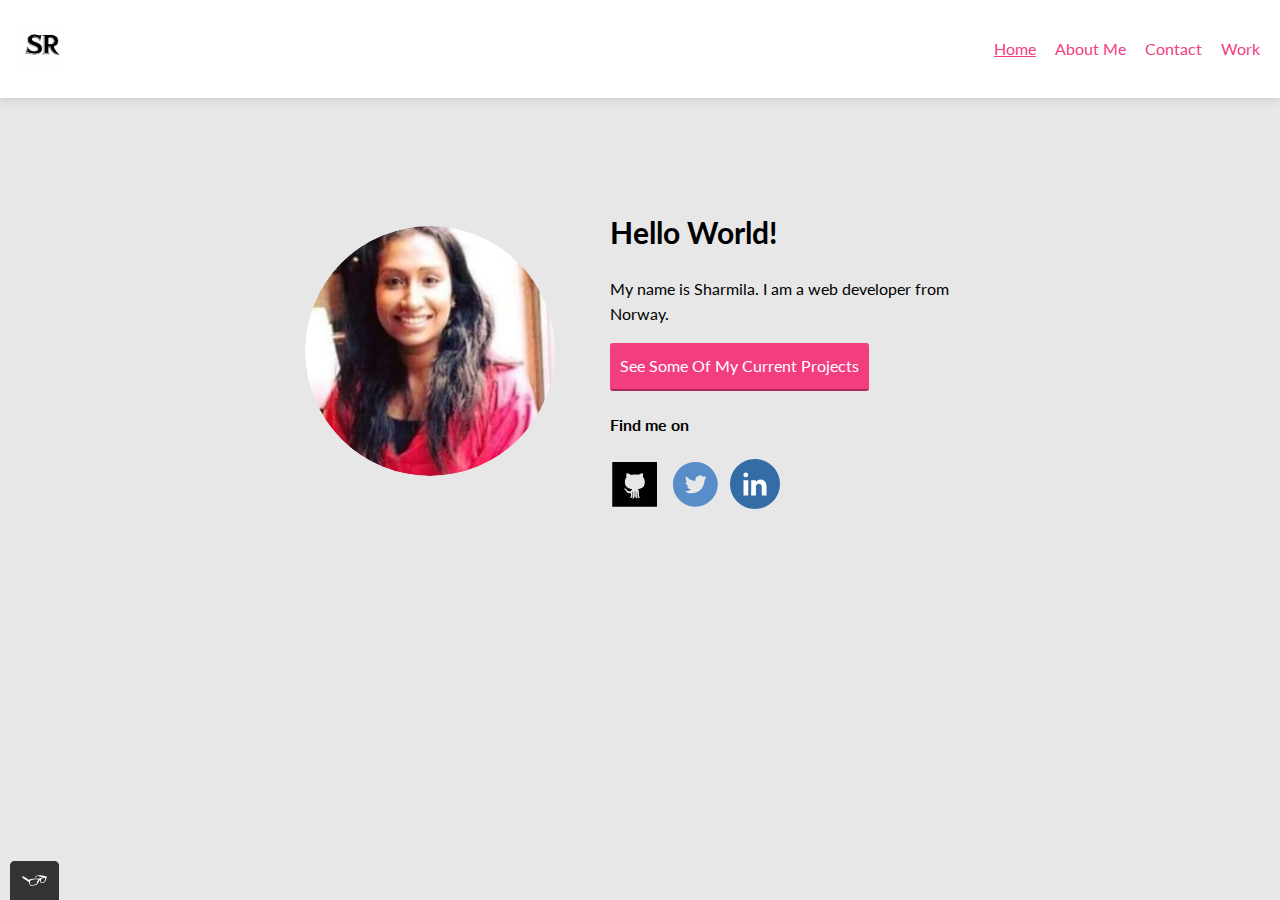
<file: index.html>
<!DOCTYPE html>
<html lang="en">

<head>
  <meta charset="UTF-8" />
  <meta name="viewport" content="width=device-width, initial-scale=1" />
  <title>Sharmila Ratnasingam Portfolio</title>
  <!-- <link rel='shortcut icon' href="img/sr.jpg"> -->
  <link href="https://fonts.googleapis.com/css?family=Lato:400,700" rel="stylesheet" />
  <link rel="stylesheet" type="text/css" href="css/style.production.css" />
  <link rel="stylesheet" href="https://cdnjs.cloudflare.com/ajax/libs/font-awesome/5.15.1/css/all.min.css">
</head>

<body>
  <header class="page-header">
     <a href="index.html"> <img src="img/sr.jpg" width="45" height="45" alt="sr logo" /></a>  
    <nav class="main-navigation page-header__item">
      <ul role="menubar" class="navigation-list">
        <li role="presentation">
          <a href="index.html" role="menuitem" class="navigation-list__item navigation-list__item--active">Home</a>
        </li>
        <li role="presentation">
          <a href="about.html" role="menuitem" class="navigation-list__item ">About Me</a>
        </li>
        <li role="presentation">
          <a href="contact.html" role="menuitem" class="navigation-list__item">Contact</a>
        </li>

        <li role="presentation">
          <a href="work.html" role="menuitem" class="navigation-list__item">Work</a>
        </li>
      </ul>
    </nav>
  </header>
  <div class="profile">
    <div class="prof-img">
      <img src="img/profil.jpg" class="profile__portrait" alt="Sharmila">
    </div>
    <div class="prof-content">
      <h1>Hello World!</h1>
      <p>My name is Sharmila. I am a <span>web</span> developer from Norway.</p>

      <a href="work.html" class="button">See some of my current projects</a>
      <h4>Find me on</h4>
      <div class="socal-links">
        <a href="https://github.com/sharmilasharmila" target="_blank">
          <img src="img/git.svg" alt="Github">
        </a>
        <a href="https://www.facebook.com/sharmila.ratnasingam" target="_blank">
          <img src="img/twitter.svg" alt="Twitter">
        </a>
        
        <a href="linkedin.com/in/sharmila-ratnasingam-623043212" target="_blank">
          <img src="img/linkedin.svg" alt="LinkedIn">
        </a>
      </div>
    </div>
  </div>






  <script src="js/tota11y.min.js"></script>
</body>

</html>
</file>
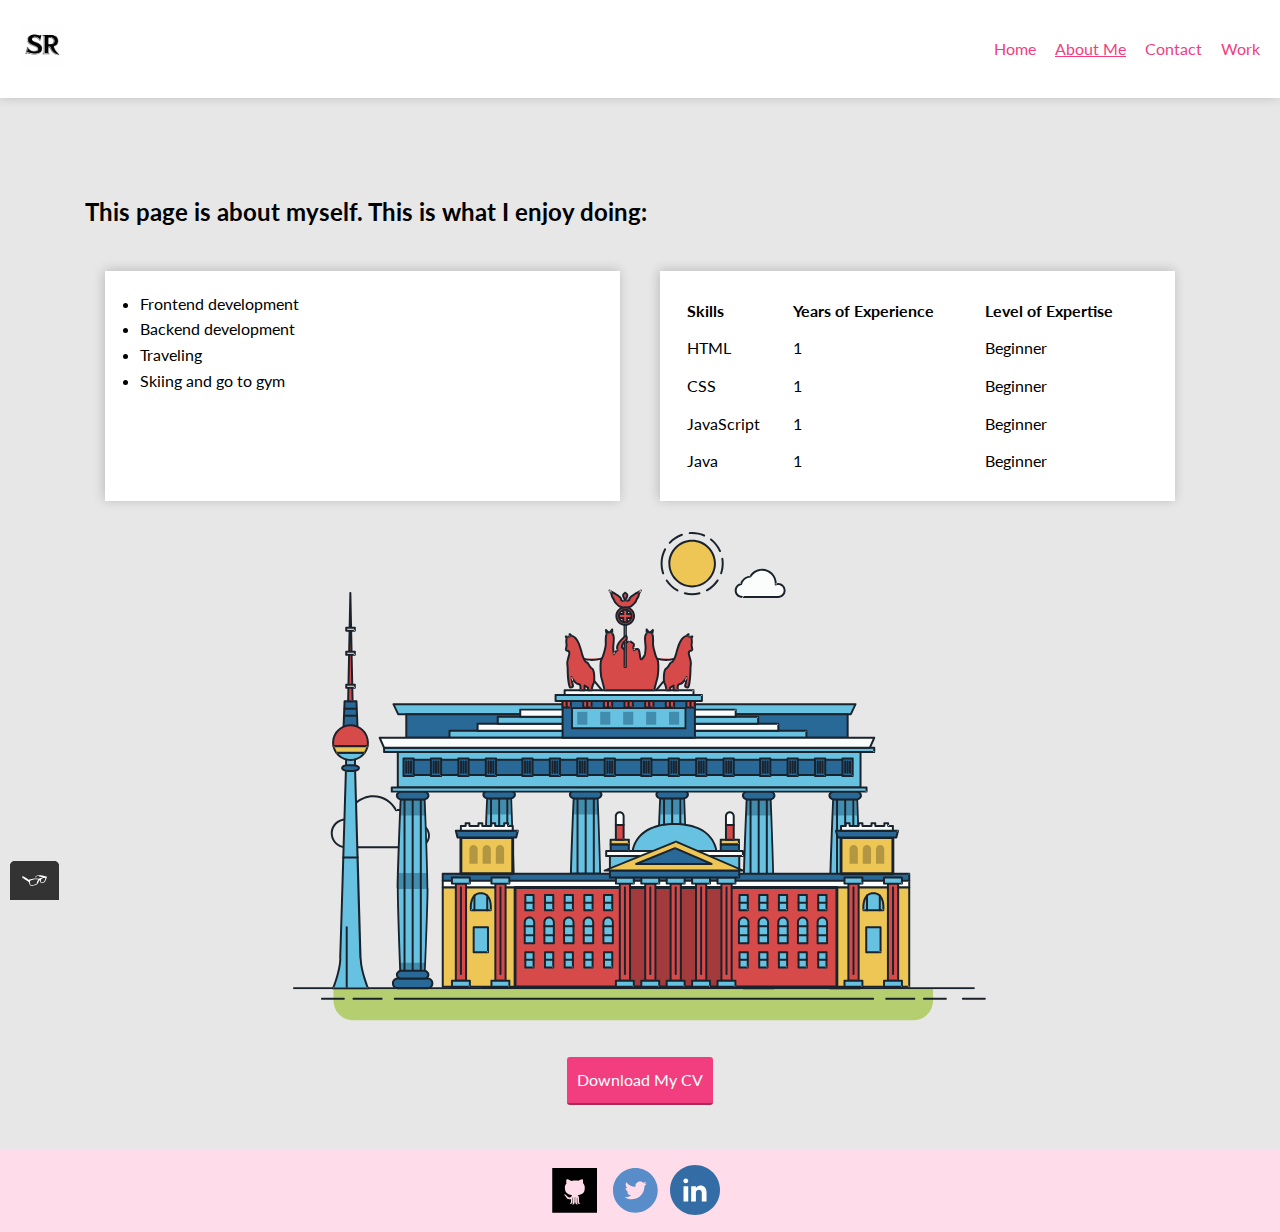
<file: about.html>
<!DOCTYPE html>
<html lang="en">

<head>
  <meta charset="UTF-8" />
  <meta name="viewport" content="width=device-width, initial-scale=1">
  <title>Sharmila Ratnasingam Portfolio</title>
  <link href="https://fonts.googleapis.com/css2?family=Lato:wght@400;700&display=swap" rel="stylesheet">
  <link href="https://fonts.googleapis.com/css?family=Lato:400,700" rel="stylesheet">
  <link rel="stylesheet" type="text/css" href="css/style.production.css">
</head>

<body>
  <header class="page-header">
      <a href="index.html"> <img src="img/sr.jpg" width="45" height="45" alt="sr logo" /></a>  
    <nav class="main-navigation page-header__item">
      <ul role="menubar" class="navigation-list">
        <li role="presentation">
          <a href="index.html" role="menuitem" class="navigation-list__item">Home</a>
        </li>
        <li role="presentation">
          <a href="about.html" role="menuitem" class="navigation-list__item navigation-list__item--active">About Me</a>
        </li>
        <li role="presentation">
          <a href="contact.html" role="menuitem" class="navigation-list__item">Contact</a>
        </li>

        <li role="presentation">
          <a href="work.html" role="menuitem" class="navigation-list__item">Work</a>
        </li>
      </ul>
    </nav>
  </header>
  <div class="container">
    <h2>This page is about myself. This is what I enjoy doing:</h2>
    <div class="flex">
      <div class="colm">
        <ul class="common-col">
          <li>Frontend development</li>
          <li>Backend development</li>
          <li>Traveling</li>
          <li>Skiing and go to gym </li>
        </ul>
      </div>
      <div class="colm">
        <div class="common-col x-auto">

          <table class="w-100">
            <thead>
              <tr>
                <th>Skills</th>
                <th>Years of Experience</th>
                <th>Level of Expertise</th>
              </tr>
            </thead>
            <tbody>
              <tr>
                <td>HTML</td>
                <td>1</td>
                <td>Beginner</td>
              </tr>
              <tr>
                <td>CSS</td>
                <td>1</td>
                <td>Beginner</td>
              </tr>
              <tr>
                <td>JavaScript</td>
                <td>1</td>
                <td>Beginner</td>
              </tr>
              <tr>
                <td>Java</td>
                <td>1</td>
                <td>Beginner</td>
              </tr>
            </tbody>
          </table>
        </div>
      </div>
    </div>

    <div class="text-center">
      <svg xmlns="http://www.w3.org/2000/svg" class="berlin-illustration" height="500" viewBox="0 0 700 505" xmlns:xlink="http://www.w3.org/1999/xlink">
        <defs>
          <polygon id="a" points=".06 231.917 .06 .929 688.717 .929 688.717 231.917" />
        </defs>
        <g fill="none" fill-rule="evenodd">
          <g transform="translate(0 241)" class="cloud-front">
            <path fill="#1A232C" d="M87.602,29 L87.602,28 C87.326,28.001 87.103,28.024 86.927,28.033 L86.979,29.031 L87.947,28.78 C85.741,20.282 78.041,14.002 68.852,14 C67.858,14 66.904,14.096 65.98,14.231 L66.125,15.22 L67.019,14.772 C62.626,6.015 53.567,0.001 43.102,0 C29.041,0.002 17.524,10.848 16.443,24.632 L17.44,24.71 L17.606,23.724 C16.803,23.589 15.969,23.5 15.102,23.5 C6.817,23.501 0.102,30.215 0.102,38.5 C0.102,46.785 6.817,53.499 15.102,53.5 L87.602,53.5 C94.644,53.499 100.351,47.792 100.352,40.75 C100.351,33.708 94.644,28.001 87.602,28 L87.602,30 C90.573,30 93.254,31.202 95.203,33.149 C97.15,35.097 98.351,37.778 98.352,40.75 C98.351,43.722 97.15,46.403 95.203,48.351 C93.254,50.298 90.573,51.5 87.602,51.5 L15.102,51.5 C11.509,51.5 8.265,50.046 5.909,47.692 C3.555,45.337 2.102,42.093 2.102,38.5 C2.102,34.907 3.555,31.663 5.909,29.308 C8.265,26.954 11.509,25.5 15.102,25.5 C15.831,25.5 16.553,25.575 17.273,25.697 C17.551,25.743 17.832,25.672 18.055,25.499 C18.277,25.325 18.414,25.07 18.436,24.789 C19.436,12.04 30.094,1.998 43.102,2 C52.786,1.999 61.163,7.564 65.231,15.669 C65.425,16.055 65.842,16.272 66.27,16.21 C67.132,16.084 67.988,16 68.852,16 C77.108,15.998 84.027,21.647 86.011,29.283 C86.13,29.741 86.557,30.054 87.031,30.03 C87.27,30.017 87.457,29.999 87.602,30 L87.602,29"
              transform="translate(38 36)" />
          </g>
          <path fill="#B5CE6F" d="M646.484,484.382 C646.484,489.501 644.531,494.62 640.627,498.525 C636.722,502.43 631.603,504.382 626.484,504.382 L60.873,504.382 C55.754,504.382 50.636,502.43 46.731,498.525 C42.826,494.62 40.873,489.501 40.873,484.382 L40.873,471.917 L646.484,471.917 L646.484,484.382" />
          <polyline fill="#67C2E2" points="334.824 185.029 101.449 185.029 106.209 195.08 563.438 195.08 568.2 185.029 334.824 185.029" />
          <path fill="#1A232C" d="M334.824,185.029 L334.824,184.029 L101.449,184.029 C101.104,184.029 100.788,184.203 100.604,184.494 C100.42,184.785 100.398,185.146 100.545,185.457 L105.306,195.508 C105.471,195.856 105.824,196.079 106.209,196.079 L563.438,196.079 C563.824,196.079 564.177,195.856 564.342,195.508 L569.104,185.457 C569.251,185.146 569.229,184.785 569.045,184.494 C568.861,184.203 568.544,184.029 568.2,184.029 L334.824,184.029 L334.824,186.029 L566.62,186.029 L562.806,194.08 L106.842,194.08 L103.029,186.029 L334.824,186.029 L334.824,185.029" />
          <polygon fill="#296997" points="114.416 218.974 560.222 218.974 560.222 195.08 114.416 195.08" />
          <path fill="#1A232C" d="M560.222,218.974 L560.222,217.974 L115.416,217.974 L115.416,196.079 L559.222,196.079 L559.222,218.974 L560.222,218.974 L560.222,217.974 L560.222,218.974 L561.222,218.974 L561.222,195.08 C561.222,194.816 561.115,194.559 560.929,194.372 C560.742,194.186 560.485,194.08 560.222,194.08 L114.416,194.08 C114.152,194.08 113.895,194.186 113.708,194.372 C113.522,194.559 113.416,194.816 113.416,195.08 L113.416,218.974 C113.416,219.237 113.522,219.495 113.708,219.681 C113.895,219.867 114.152,219.974 114.416,219.974 L560.222,219.974 C560.485,219.974 560.742,219.867 560.929,219.681 C561.115,219.495 561.222,219.237 561.222,218.974 L560.222,218.974" />
          <polygon fill="#67C2E2" points="105.85 269.08 573.225 269.08 573.225 233.398 105.85 233.398" />
          <path fill="#1A232C" d="M573.225,233.398 L573.225,232.398 L105.85,232.398 C105.587,232.398 105.329,232.505 105.143,232.691 C104.957,232.877 104.85,233.134 104.85,233.398 L104.85,269.08 C104.85,269.344 104.957,269.601 105.143,269.788 C105.329,269.974 105.587,270.08 105.85,270.08 L573.225,270.08 C573.488,270.08 573.745,269.974 573.932,269.788 C574.118,269.601 574.225,269.344 574.225,269.08 L574.225,233.398 C574.225,233.134 574.118,232.877 573.932,232.691 C573.745,232.505 573.488,232.398 573.225,232.398 L573.225,233.398 L572.225,233.398 L572.225,268.08 L106.85,268.08 L106.85,234.398 L573.225,234.398 L573.225,233.398 L572.225,233.398 L573.225,233.398" />
          <polygon fill="#296997" points="116.751 256.508 562.557 256.508 562.557 241.243 116.751 241.243" />
          <path fill="#1A232C" d="M562.557,256.508 L562.557,255.508 L117.75,255.508 L117.75,242.243 L561.557,242.243 L561.557,256.508 L562.557,256.508 L562.557,255.508 L562.557,256.508 L563.557,256.508 L563.557,241.243 C563.557,240.979 563.45,240.722 563.264,240.535 C563.078,240.349 562.82,240.243 562.557,240.243 L116.75,240.243 C116.487,240.243 116.23,240.349 116.043,240.535 C115.857,240.722 115.751,240.979 115.751,241.243 L115.751,256.508 C115.751,256.771 115.857,257.029 116.043,257.215 C116.23,257.401 116.487,257.508 116.751,257.508 L562.557,257.508 C562.82,257.508 563.077,257.401 563.264,257.215 C563.45,257.029 563.557,256.771 563.557,256.508 L562.557,256.508" />
          <polygon fill="#67C2E2" points="158.07 218.974 518.563 218.974 518.563 211.858 158.07 211.858" />
          <path fill="#1A232C" d="M518.563,211.858 L518.563,210.858 L158.07,210.858 C157.807,210.858 157.549,210.964 157.363,211.151 C157.177,211.337 157.07,211.594 157.07,211.858 L157.07,218.974 C157.07,219.237 157.177,219.495 157.363,219.681 C157.549,219.867 157.807,219.974 158.07,219.974 L518.563,219.974 C518.826,219.974 519.083,219.867 519.27,219.681 C519.456,219.495 519.562,219.237 519.562,218.974 L519.562,211.858 C519.562,211.594 519.456,211.337 519.27,211.151 C519.083,210.964 518.826,210.858 518.563,210.858 L518.563,211.858 L517.563,211.858 L517.563,217.974 L159.07,217.974 L159.07,212.858 L518.563,212.858 L518.563,211.858 L517.563,211.858 L518.563,211.858" />
          <polygon fill="#FBFDFC" points="186.438 211.858 490.194 211.858 490.194 204.741 186.438 204.741" />
          <path fill="#1A232C" d="M490.194,204.741 L490.194,203.741 L186.438,203.741 C186.175,203.741 185.917,203.848 185.731,204.034 C185.545,204.221 185.438,204.478 185.438,204.741 L185.438,211.858 C185.438,212.121 185.545,212.379 185.731,212.565 C185.917,212.751 186.175,212.858 186.438,212.858 L490.194,212.858 C490.458,212.858 490.715,212.751 490.902,212.565 C491.088,212.379 491.194,212.121 491.194,211.858 L491.194,204.741 C491.194,204.478 491.088,204.221 490.902,204.034 C490.715,203.848 490.458,203.741 490.194,203.741 L490.194,204.741 L489.194,204.741 L489.194,210.858 L187.438,210.858 L187.438,205.741 L490.194,205.741 L490.194,204.741 L489.194,204.741 L490.194,204.741" />
          <polygon fill="#67C2E2" points="206.805 204.741 469.828 204.741 469.828 197.624 206.805 197.624" />
          <path fill="#1A232C" d="M469.828,197.624 L469.828,196.624 L206.805,196.624 C206.541,196.624 206.284,196.731 206.098,196.917 C205.911,197.103 205.805,197.361 205.805,197.624 L205.805,204.741 C205.805,205.005 205.911,205.262 206.098,205.449 C206.284,205.635 206.541,205.741 206.805,205.741 L469.828,205.741 C470.091,205.741 470.349,205.635 470.535,205.449 C470.722,205.262 470.828,205.005 470.828,204.741 L470.828,197.624 C470.828,197.361 470.722,197.103 470.535,196.917 C470.349,196.731 470.091,196.624 469.828,196.624 L469.828,197.624 L468.828,197.624 L468.828,203.741 L207.805,203.741 L207.805,198.624 L469.828,198.624 L469.828,197.624 L468.828,197.624 L469.828,197.624" />
          <polygon fill="#FBFDFC" points="229.521 197.624 447.111 197.624 447.111 190.509 229.521 190.509" />
          <path fill="#1A232C" d="M447.111,190.509 L447.111,189.509 L229.521,189.509 C229.258,189.509 229,189.616 228.814,189.802 C228.628,189.988 228.521,190.246 228.521,190.509 L228.521,197.624 C228.521,197.888 228.628,198.145 228.814,198.332 C229,198.518 229.258,198.624 229.521,198.624 L447.111,198.624 C447.375,198.624 447.632,198.518 447.818,198.332 C448.005,198.145 448.111,197.888 448.111,197.624 L448.111,190.509 C448.111,190.246 448.005,189.988 447.818,189.802 C447.632,189.616 447.375,189.509 447.111,189.509 L447.111,190.509 L446.111,190.509 L446.111,196.624 L230.521,196.624 L230.521,191.509 L447.111,191.509 L447.111,190.509 L446.111,190.509 L447.111,190.509" />
          <path fill="#67C2E2" d="M135.607,355.447 C135.163,337.766 134.264,313.326 133.648,297.387 C133.274,287.721 133.004,281.18 133.004,281.18 L108.722,281.18 C108.722,281.18 108.452,287.721 108.079,297.387 C107.462,313.326 106.563,337.766 106.119,355.447 C105.953,362.059 105.85,367.732 105.85,371.653 L105.85,371.654 C105.85,386.117 107.243,424.332 108.089,446.189 C108.457,455.706 108.722,462.126 108.722,462.126 L133.004,462.126 C133.004,462.126 133.269,455.706 133.637,446.189 C134.482,424.332 135.876,386.117 135.876,371.654 L135.876,371.653 C135.876,367.732 135.773,362.059 135.607,355.447" />
          <path fill="#428DAE" d="M133.648 297.387L108.079 297.387C108.452 287.721 108.722 281.18 108.722 281.18L133.004 281.18C133.004 281.18 133.274 287.721 133.648 297.387M135.876 371.654L105.85 371.654 105.85 371.653C105.85 367.732 105.953 362.059 106.119 355.447L135.607 355.447C135.773 362.059 135.876 367.732 135.876 371.653L135.876 371.654M133.004 462.126L108.722 462.126C108.722 462.126 108.457 455.706 108.089 446.189L133.637 446.189C133.269 455.706 133.004 462.126 133.004 462.126" />
          <path fill="#1A232C" d="M109.612,461.199 L132.114,461.199 C132.447,453.007 134.949,390.886 134.949,371.653 C134.949,352.42 132.447,290.299 132.114,282.108 L109.612,282.108 C109.279,290.299 106.778,352.42 106.778,371.653 C106.778,390.886 109.279,453.007 109.612,461.199 Z M133.895,463.054 L107.832,463.054 L107.794,462.164 C107.766,461.466 104.922,392.193 104.922,371.653 C104.922,351.114 107.766,281.839 107.794,281.142 L107.832,280.252 L133.895,280.252 L133.931,281.142 C133.96,281.839 136.804,351.114 136.804,371.653 C136.804,392.193 133.96,461.466 133.931,462.164 L133.895,463.054 L133.895,463.054 Z" />
          <path fill="#1A232C" d="M111.638 281.18L111.638 462.126C111.638 462.679 112.086 463.126 112.638 463.126 113.19 463.126 113.638 462.679 113.638 462.126L113.638 281.18C113.638 280.628 113.19 280.18 112.638 280.18 112.086 280.18 111.638 280.628 111.638 281.18M119.863 281.18L119.863 462.126C119.863 462.679 120.311 463.126 120.863 463.126 121.416 463.126 121.863 462.679 121.863 462.126L121.863 281.18C121.863 280.628 121.416 280.18 120.863 280.18 120.311 280.18 119.863 280.628 119.863 281.18M128.088 281.18L128.088 462.126C128.088 462.679 128.536 463.126 129.088 463.126 129.64 463.126 130.088 462.679 130.088 462.126L130.088 281.18C130.088 280.628 129.64 280.18 129.088 280.18 128.536 280.18 128.088 280.628 128.088 281.18" />
          <path fill="#296997" d="M136.79,277.265 C136.79,279.418 134.675,281.18 132.09,281.18 L109.636,281.18 C107.051,281.18 104.936,279.418 104.936,277.265 C104.936,275.111 107.051,273.349 109.636,273.349 L132.09,273.349 C134.675,273.349 136.79,275.111 136.79,277.265" />
          <path fill="#1A232C" d="M136.79,277.265 L135.79,277.265 C135.789,278.005 135.433,278.704 134.769,279.262 C134.109,279.814 133.155,280.181 132.09,280.18 L109.636,280.18 C108.571,280.181 107.617,279.814 106.956,279.262 C106.293,278.704 105.936,278.005 105.936,277.265 C105.936,276.524 106.293,275.825 106.957,275.267 C107.617,274.715 108.571,274.348 109.636,274.349 L132.09,274.349 C133.155,274.348 134.109,274.716 134.769,275.267 C135.433,275.825 135.789,276.524 135.79,277.265 L137.79,277.265 C137.791,275.851 137.09,274.593 136.049,273.731 C135.006,272.863 133.61,272.35 132.09,272.349 L109.636,272.349 C108.116,272.35 106.72,272.863 105.676,273.731 C104.636,274.593 103.935,275.851 103.936,277.265 C103.935,278.678 104.636,279.937 105.677,280.798 C106.72,281.666 108.116,282.179 109.636,282.18 L132.09,282.18 C133.61,282.179 135.006,281.666 136.049,280.798 C137.09,279.937 137.791,278.678 137.79,277.265 L136.79,277.265" />
          <path fill="#296997" d="M140.775,467.217 C140.775,469.803 138.661,471.917 136.076,471.917 L105.65,471.917 C103.065,471.917 100.951,469.803 100.951,467.217 L100.951,466.825 C100.951,464.241 103.065,462.126 105.65,462.126 L136.076,462.126 C138.661,462.126 140.775,464.241 140.775,466.825 L140.775,467.217" />
          <path fill="#1A232C" d="M140.775,467.217 L139.775,467.217 C139.775,468.235 139.361,469.155 138.688,469.83 C138.013,470.503 137.093,470.917 136.076,470.917 L105.65,470.917 C104.633,470.917 103.713,470.504 103.038,469.83 C102.365,469.155 101.951,468.235 101.951,467.217 L101.951,466.825 C101.951,465.808 102.365,464.889 103.038,464.214 C103.713,463.54 104.633,463.127 105.65,463.126 L136.076,463.126 C137.093,463.127 138.013,463.54 138.688,464.214 C139.362,464.889 139.775,465.808 139.775,466.825 L139.775,467.217 L141.775,467.217 L141.775,466.825 C141.772,463.684 139.217,461.13 136.076,461.126 L105.65,461.126 C102.509,461.13 99.955,463.684 99.951,466.825 L99.951,467.217 C99.954,470.36 102.509,472.914 105.65,472.917 L136.076,472.917 C139.217,472.914 141.772,470.36 141.775,467.217 L140.775,467.217" />
          <path fill="#296997" d="M136.79,458.208 C136.79,460.363 134.675,462.126 132.09,462.126 L109.636,462.126 C107.051,462.126 104.936,460.363 104.936,458.208 C104.936,456.057 107.051,454.292 109.636,454.292 L132.09,454.292 C134.675,454.292 136.79,456.057 136.79,458.208" />
          <path fill="#1A232C" d="M136.79,458.208 L135.79,458.208 C135.789,458.949 135.432,459.649 134.769,460.207 C134.108,460.76 133.154,461.128 132.09,461.126 L109.636,461.126 C108.572,461.128 107.617,460.76 106.957,460.207 C106.293,459.649 105.936,458.949 105.936,458.208 C105.936,457.47 106.293,456.77 106.957,456.212 C107.617,455.659 108.572,455.291 109.636,455.292 L132.09,455.292 C133.154,455.291 134.108,455.659 134.769,456.212 C135.433,456.77 135.789,457.47 135.79,458.208 L137.79,458.208 C137.791,456.796 137.09,455.538 136.05,454.675 C135.006,453.808 133.61,453.294 132.09,453.292 L109.636,453.292 C108.115,453.294 106.719,453.808 105.676,454.675 C104.636,455.538 103.935,456.796 103.936,458.208 C103.935,459.622 104.636,460.881 105.676,461.743 C106.72,462.611 108.116,463.125 109.636,463.126 L132.09,463.126 C133.61,463.125 135.006,462.611 136.05,461.743 C137.09,460.881 137.791,459.622 137.79,458.208 L136.79,458.208" />
          <path fill="#67C2E2" d="M572.471,355.447 C572.025,337.766 571.126,313.326 570.51,297.387 C570.137,287.721 569.867,281.18 569.867,281.18 L545.585,281.18 C545.585,281.18 545.315,287.721 544.942,297.387 C544.326,313.326 543.427,337.766 542.981,355.447 C542.815,362.059 542.713,367.732 542.713,371.653 L542.713,371.654 C542.713,386.117 544.107,424.332 544.952,446.189 C545.32,455.706 545.585,462.126 545.585,462.126 L569.867,462.126 C569.867,462.126 570.132,455.706 570.499,446.189 C571.346,424.332 572.739,386.117 572.739,371.654 L572.739,371.653 C572.739,367.732 572.637,362.059 572.471,355.447" />
          <path fill="#428DAE" d="M569.582 297.387L566.951 297.387 566.951 282.108 568.977 282.108C569.063 284.206 569.29 289.841 569.582 297.387M564.951 297.387L545.871 297.387C546.162 289.841 546.39 284.206 546.476 282.108L564.951 282.108 564.951 297.387M571.8 369.187L566.951 369.187 566.951 356.265 571.562 356.265C571.685 361.272 571.771 365.701 571.8 369.187M564.951 369.187L543.653 369.187C543.684 365.512 543.777 360.79 543.912 355.447L553.551 355.447 553.551 356.265 564.951 356.265 564.951 369.187" />
          <path fill="#1A232C" d="M546.476,461.199 L568.977,461.199 C569.31,453.007 571.812,390.886 571.812,371.653 C571.812,352.42 569.31,290.299 568.977,282.108 L546.476,282.108 C546.142,290.299 543.642,352.42 543.642,371.653 C543.642,390.886 546.142,453.007 546.476,461.199 M570.758,463.054 L544.694,463.054 L544.658,462.164 C544.629,461.466 541.785,392.193 541.785,371.653 C541.785,351.114 544.629,281.839 544.658,281.142 L544.694,280.252 L570.758,280.252 L570.795,281.142 C570.823,281.839 573.667,351.114 573.667,371.653 C573.667,392.193 570.823,461.466 570.795,462.164 L570.758,463.054" />
          <path fill="#1A232C" d="M548.501 281.18L548.501 462.126C548.501 462.679 548.949 463.126 549.501 463.126 550.053 463.126 550.501 462.679 550.501 462.126L550.501 281.18C550.501 280.628 550.053 280.18 549.501 280.18 548.949 280.18 548.501 280.628 548.501 281.18M556.727 281.18L556.727 462.126C556.727 462.679 557.174 463.126 557.727 463.126 558.279 463.126 558.727 462.679 558.727 462.126L558.727 281.18C558.727 280.628 558.279 280.18 557.727 280.18 557.174 280.18 556.727 280.628 556.727 281.18M564.951 281.18L564.951 462.126C564.951 462.679 565.399 463.126 565.951 463.126 566.503 463.126 566.951 462.679 566.951 462.126L566.951 281.18C566.951 280.628 566.503 280.18 565.951 280.18 565.399 280.18 564.951 280.628 564.951 281.18" />
          <path fill="#296997" d="M573.653,277.265 C573.653,279.418 571.537,281.18 568.953,281.18 L546.499,281.18 C543.915,281.18 541.799,279.418 541.799,277.265 C541.799,275.111 543.915,273.349 546.499,273.349 L568.953,273.349 C571.537,273.349 573.653,275.111 573.653,277.265" />
          <path fill="#1A232C" d="M573.653,277.265 L572.653,277.265 C572.653,278.005 572.296,278.704 571.632,279.262 C570.972,279.814 570.017,280.181 568.953,280.18 L546.499,280.18 C545.435,280.181 544.48,279.814 543.82,279.262 C543.156,278.704 542.8,278.005 542.799,277.265 C542.8,276.525 543.156,275.825 543.82,275.267 C544.481,274.715 545.435,274.348 546.499,274.349 L568.953,274.349 C570.017,274.348 570.972,274.715 571.632,275.267 C572.296,275.825 572.653,276.525 572.653,277.265 L574.653,277.265 C574.654,275.851 573.953,274.593 572.912,273.731 C571.869,272.863 570.473,272.35 568.953,272.349 L546.499,272.349 C544.979,272.35 543.583,272.863 542.54,273.731 C541.499,274.593 540.798,275.851 540.799,277.265 C540.798,278.679 541.499,279.937 542.54,280.798 C543.583,281.666 544.979,282.179 546.499,282.18 L568.953,282.18 C570.473,282.179 571.869,281.666 572.912,280.798 C573.953,279.937 574.654,278.679 574.653,277.265 L573.653,277.265" />
          <path fill="#296997" d="M577.639,467.217 C577.639,469.803 575.524,471.917 572.938,471.917 L542.514,471.917 C539.929,471.917 537.813,469.803 537.813,467.217 L537.813,466.825 C537.813,464.241 539.929,462.126 542.514,462.126 L572.938,462.126 C575.524,462.126 577.639,464.241 577.639,466.825 L577.639,467.217" />
          <path fill="#1A232C" d="M577.639,467.217 L576.639,467.217 C576.638,468.235 576.225,469.155 575.551,469.83 C574.876,470.503 573.956,470.917 572.938,470.917 L542.514,470.917 C541.497,470.917 540.576,470.503 539.901,469.83 C539.227,469.155 538.814,468.234 538.813,467.217 L538.813,466.825 C538.814,465.808 539.227,464.889 539.901,464.214 C540.576,463.54 541.497,463.127 542.514,463.126 L572.938,463.126 C573.956,463.127 574.876,463.54 575.551,464.214 C576.225,464.888 576.638,465.808 576.639,466.825 L576.639,467.217 L578.639,467.217 L578.639,466.825 C578.635,463.684 576.081,461.13 572.938,461.126 L542.514,461.126 C539.372,461.13 536.817,463.684 536.813,466.825 L536.813,467.217 C536.817,470.36 539.372,472.914 542.514,472.917 L572.938,472.917 C576.081,472.914 578.635,470.359 578.639,467.217 L577.639,467.217" />
          <path fill="#296997" d="M573.653,458.208 C573.653,460.363 571.537,462.126 568.953,462.126 L546.499,462.126 C543.915,462.126 541.799,460.363 541.799,458.208 C541.799,456.057 543.915,454.292 546.499,454.292 L568.953,454.292 C571.537,454.292 573.653,456.057 573.653,458.208" />
          <path fill="#1A232C" d="M573.653,458.208 L572.653,458.208 C572.653,458.949 572.296,459.649 571.632,460.207 C570.971,460.76 570.017,461.128 568.953,461.126 L546.499,461.126 C545.435,461.128 544.481,460.76 543.82,460.207 C543.157,459.649 542.799,458.949 542.799,458.208 C542.799,457.47 543.156,456.77 543.82,456.212 C544.481,455.659 545.435,455.291 546.499,455.292 L568.953,455.292 C570.017,455.291 570.971,455.659 571.632,456.212 C572.296,456.77 572.653,457.47 572.653,458.208 L574.653,458.208 C574.654,456.796 573.953,455.538 572.912,454.675 C571.869,453.808 570.473,453.294 568.953,453.292 L546.499,453.292 C544.979,453.294 543.583,453.808 542.54,454.675 C541.499,455.538 540.798,456.796 540.799,458.208 C540.798,459.622 541.499,460.881 542.54,461.743 C543.583,462.611 544.979,463.125 546.499,463.126 L568.953,463.126 C570.473,463.125 571.869,462.611 572.912,461.743 C573.953,460.881 574.654,459.622 574.653,458.208 L573.653,458.208" />
          <path fill="#67C2E2" d="M485.098,355.447 C484.654,337.766 483.753,313.326 483.137,297.387 C482.764,287.721 482.494,281.18 482.494,281.18 L458.213,281.18 C458.213,281.18 457.942,287.721 457.569,297.387 C456.953,313.326 456.055,337.766 455.608,355.447 C455.443,362.059 455.34,367.732 455.34,371.653 L455.34,371.654 C455.34,386.117 456.733,424.332 457.58,446.189 C457.948,455.706 458.213,462.126 458.213,462.126 L482.494,462.126 C482.494,462.126 482.759,455.706 483.126,446.189 C483.973,424.332 485.366,386.117 485.366,371.654 L485.366,371.653 C485.366,367.732 485.265,362.059 485.098,355.447" />
          <path fill="#428DAE" d="M483.137 297.387L457.569 297.387C457.942 287.721 458.213 281.18 458.213 281.18L482.494 281.18C482.494 281.18 482.764 287.721 483.137 297.387M485.355 369.187L455.351 369.187C455.382 365.502 455.475 360.78 455.608 355.447L485.098 355.447C485.232 360.78 485.325 365.502 485.355 369.187" />
          <path fill="#1A232C" d="M459.103,461.199 L481.605,461.199 C481.938,453.007 484.439,390.886 484.439,371.653 C484.439,352.42 481.938,290.299 481.605,282.108 L459.103,282.108 C458.769,290.299 456.268,352.42 456.268,371.653 C456.268,390.886 458.769,453.007 459.103,461.199 Z M483.386,463.054 L457.321,463.054 L457.285,462.164 C457.256,461.466 454.412,392.193 454.412,371.653 C454.412,351.114 457.256,281.839 457.285,281.142 L457.321,280.252 L483.386,280.252 L483.422,281.142 C483.45,281.839 486.294,351.114 486.294,371.653 C486.294,392.193 483.45,461.466 483.422,462.164 L483.386,463.054 L483.386,463.054 Z" />
          <path fill="#1A232C" d="M461.128 281.18L461.128 462.126C461.128 462.679 461.576 463.126 462.128 463.126 462.68 463.126 463.128 462.679 463.128 462.126L463.128 281.18C463.128 280.628 462.68 280.18 462.128 280.18 461.576 280.18 461.128 280.628 461.128 281.18M469.354 281.18L469.354 462.126C469.354 462.679 469.801 463.126 470.354 463.126 470.906 463.126 471.354 462.679 471.354 462.126L471.354 281.18C471.354 280.628 470.906 280.18 470.354 280.18 469.801 280.18 469.354 280.628 469.354 281.18M477.578 281.18L477.578 462.126C477.578 462.679 478.026 463.126 478.578 463.126 479.13 463.126 479.578 462.679 479.578 462.126L479.578 281.18C479.578 280.628 479.13 280.18 478.578 280.18 478.026 280.18 477.578 280.628 477.578 281.18" />
          <path fill="#296997" d="M486.281,277.265 C486.281,279.418 484.164,281.18 481.58,281.18 L459.126,281.18 C456.542,281.18 454.426,279.418 454.426,277.265 C454.426,275.111 456.542,273.349 459.126,273.349 L481.58,273.349 C484.164,273.349 486.281,275.111 486.281,277.265" />
          <path fill="#1A232C" d="M486.281,277.265 L485.281,277.265 C485.281,278.005 484.924,278.704 484.26,279.262 C483.599,279.814 482.644,280.181 481.58,280.18 L459.126,280.18 C458.062,280.181 457.107,279.814 456.447,279.262 C455.783,278.704 455.427,278.005 455.426,277.265 C455.427,276.525 455.783,275.825 456.447,275.267 C457.108,274.715 458.062,274.348 459.126,274.349 L481.58,274.349 C482.644,274.348 483.599,274.716 484.26,275.268 C484.924,275.825 485.281,276.525 485.281,277.265 L487.281,277.265 C487.282,275.851 486.58,274.593 485.54,273.731 C484.496,272.863 483.1,272.35 481.58,272.349 L459.126,272.349 C457.606,272.35 456.21,272.863 455.167,273.731 C454.126,274.593 453.425,275.851 453.426,277.265 C453.425,278.679 454.126,279.937 455.167,280.798 C456.21,281.666 457.606,282.179 459.126,282.18 L481.58,282.18 C483.1,282.179 484.496,281.666 485.54,280.799 C486.58,279.937 487.282,278.679 487.281,277.265 L486.281,277.265" />
          <path fill="#296997" d="M490.266,467.217 C490.266,469.803 488.151,471.917 485.565,471.917 L455.141,471.917 C452.556,471.917 450.44,469.803 450.44,467.217 L450.44,466.825 C450.44,464.241 452.556,462.126 455.141,462.126 L485.565,462.126 C488.151,462.126 490.266,464.241 490.266,466.825 L490.266,467.217" />
          <path fill="#1A232C" d="M490.266,467.217 L489.266,467.217 C489.265,468.235 488.852,469.155 488.178,469.83 C487.503,470.503 486.583,470.917 485.565,470.917 L455.141,470.917 C454.124,470.917 453.203,470.503 452.528,469.83 C451.854,469.155 451.441,468.234 451.44,467.217 L451.44,466.825 C451.441,465.808 451.854,464.889 452.528,464.214 C453.203,463.54 454.124,463.127 455.141,463.126 L485.565,463.126 C486.583,463.127 487.503,463.54 488.178,464.214 C488.852,464.888 489.265,465.808 489.266,466.825 L489.266,467.217 L491.266,467.217 L491.266,466.825 C491.262,463.684 488.708,461.13 485.565,461.126 L455.141,461.126 C451.999,461.13 449.444,463.684 449.44,466.825 L449.44,467.217 C449.444,470.36 451.999,472.914 455.141,472.917 L485.565,472.917 C488.708,472.914 491.262,470.359 491.266,467.217 L490.266,467.217" />
          <path fill="#296997" d="M486.281,458.208 C486.281,460.363 484.164,462.126 481.58,462.126 L459.126,462.126 C456.542,462.126 454.426,460.363 454.426,458.208 C454.426,456.057 456.542,454.292 459.126,454.292 L481.58,454.292 C484.164,454.292 486.281,456.057 486.281,458.208" />
          <path fill="#1A232C" d="M486.281,458.208 L485.281,458.208 C485.281,458.949 484.923,459.649 484.26,460.207 C483.599,460.76 482.644,461.128 481.58,461.126 L459.126,461.126 C458.062,461.128 457.108,460.76 456.447,460.207 C455.784,459.649 455.427,458.949 455.426,458.208 C455.426,457.47 455.783,456.77 456.447,456.212 C457.108,455.659 458.062,455.291 459.126,455.292 L481.58,455.292 C482.644,455.291 483.598,455.659 484.26,456.212 C484.924,456.77 485.281,457.47 485.281,458.208 L487.281,458.208 C487.282,456.795 486.58,455.538 485.54,454.675 C484.496,453.808 483.1,453.294 481.58,453.292 L459.126,453.292 C457.606,453.294 456.21,453.808 455.167,454.675 C454.126,455.538 453.425,456.796 453.426,458.208 C453.425,459.622 454.126,460.881 455.167,461.743 C456.21,462.611 457.606,463.125 459.126,463.126 L481.58,463.126 C483.1,463.125 484.496,462.611 485.54,461.743 C486.581,460.881 487.282,459.622 487.281,458.208 L486.281,458.208" />
          <path fill="#67C2E2" d="M397.726,354.466 C397.28,336.787 396.381,312.346 395.765,296.407 C395.392,286.742 395.122,280.2 395.122,280.2 L370.84,280.2 C370.84,280.2 370.57,286.742 370.197,296.407 C369.581,312.346 368.682,336.787 368.236,354.466 C368.07,361.078 367.968,366.751 367.968,370.672 L367.968,370.673 C367.968,385.136 369.361,423.352 370.207,445.208 C370.575,454.726 370.84,461.146 370.84,461.146 L395.122,461.146 C395.122,461.146 395.386,454.726 395.754,445.208 C396.601,423.352 397.994,385.136 397.994,370.673 L397.994,370.672 C397.994,366.751 397.892,361.078 397.726,354.466" />
          <path fill="#428DAE" d="M394.837 296.407L392.206 296.407 392.206 281.127 394.233 281.127C394.318 283.225 394.545 288.861 394.837 296.407L394.837 296.407zM383.981 296.407L390.206 296.407 390.206 281.127 383.981 281.127 383.981 296.407zM375.756 296.407L381.98 296.407 381.98 281.127 375.756 281.127 375.756 296.407zM373.756 296.407L371.126 296.407C371.417 288.861 371.645 283.225 371.73 281.127L373.756 281.127 373.756 296.407 373.756 296.407zM397.062 369.187L392.206 369.187 392.206 354.466 396.796 354.466C396.943 360.298 397.041 365.389 397.062 369.187L397.062 369.187zM383.981 369.187L390.206 369.187 390.206 354.466 383.981 354.466 383.981 369.187zM375.756 369.187L381.98 369.187 381.98 354.466 375.756 354.466 375.756 369.187zM373.756 369.187L368.9 369.187C368.921 365.389 369.019 360.298 369.166 354.466L373.756 354.466 373.756 369.187 373.756 369.187z" />
          <path fill="#1A232C" d="M371.73,460.218 L394.233,460.218 C394.565,452.027 397.066,389.906 397.066,370.672 C397.066,351.44 394.565,289.319 394.233,281.127 L371.73,281.127 C371.397,289.319 368.895,351.44 368.895,370.672 C368.895,389.906 371.397,452.027 371.73,460.218 M396.013,462.074 L369.949,462.074 L369.912,461.184 C369.884,460.486 367.04,391.212 367.04,370.672 C367.04,350.133 369.884,280.859 369.912,280.162 L369.949,279.272 L396.013,279.272 L396.05,280.162 C396.078,280.859 398.922,350.133 398.922,370.672 C398.922,391.212 396.078,460.486 396.05,461.184 L396.013,462.074" />
          <path fill="#1A232C" d="M373.756 280.2L373.756 461.146C373.756 461.698 374.203 462.146 374.756 462.146 375.308 462.146 375.756 461.698 375.756 461.146L375.756 280.2C375.756 279.647 375.308 279.2 374.756 279.2 374.203 279.2 373.756 279.647 373.756 280.2M381.98 280.2L381.98 461.146C381.98 461.698 382.428 462.146 382.98 462.146 383.533 462.146 383.981 461.698 383.981 461.146L383.981 280.2C383.981 279.647 383.533 279.2 382.98 279.2 382.428 279.2 381.98 279.647 381.98 280.2M390.206 280.2L390.206 461.146C390.206 461.698 390.654 462.146 391.206 462.146 391.758 462.146 392.206 461.698 392.206 461.146L392.206 280.2C392.206 279.647 391.758 279.2 391.206 279.2 390.654 279.2 390.206 279.647 390.206 280.2" />
          <path fill="#296997" d="M398.908,276.285 C398.908,278.439 396.792,280.2 394.208,280.2 L371.754,280.2 C369.17,280.2 367.053,278.439 367.053,276.285 C367.053,274.13 369.17,272.369 371.754,272.369 L394.208,272.369 C396.792,272.369 398.908,274.13 398.908,276.285" />
          <path fill="#1A232C" d="M398.908,276.285 L397.908,276.285 C397.907,277.025 397.551,277.724 396.887,278.281 C396.227,278.833 395.272,279.201 394.208,279.2 L371.754,279.2 C370.69,279.201 369.735,278.833 369.074,278.281 C368.41,277.724 368.053,277.025 368.053,276.285 C368.053,275.544 368.41,274.845 369.074,274.287 C369.735,273.735 370.69,273.367 371.754,273.369 L394.208,273.369 C395.272,273.367 396.227,273.735 396.887,274.287 C397.551,274.844 397.907,275.544 397.908,276.285 L399.908,276.285 C399.909,274.871 399.208,273.612 398.167,272.75 C397.124,271.883 395.728,271.37 394.208,271.369 L371.754,271.369 C370.234,271.37 368.838,271.883 367.794,272.75 C366.754,273.612 366.052,274.871 366.053,276.285 C366.052,277.699 366.754,278.957 367.795,279.818 C368.838,280.686 370.234,281.198 371.754,281.2 L394.208,281.2 C395.728,281.198 397.123,280.686 398.167,279.818 C399.208,278.957 399.909,277.698 399.908,276.285 L398.908,276.285" />
          <path fill="#296997" d="M402.894,466.237 C402.894,468.823 400.779,470.937 398.193,470.937 L367.768,470.937 C365.183,470.937 363.068,468.823 363.068,466.237 L363.068,465.844 C363.068,463.26 365.183,461.146 367.768,461.146 L398.193,461.146 C400.779,461.146 402.894,463.26 402.894,465.844 L402.894,466.237" />
          <path fill="#1A232C" d="M402.894,466.237 L401.894,466.237 C401.893,467.254 401.48,468.174 400.806,468.849 C400.131,469.523 399.211,469.937 398.193,469.937 L367.768,469.937 C366.751,469.937 365.831,469.523 365.156,468.849 C364.482,468.174 364.069,467.254 364.068,466.237 L364.068,465.844 C364.069,464.828 364.482,463.908 365.156,463.233 C365.831,462.56 366.751,462.146 367.768,462.146 L398.193,462.146 C399.211,462.146 400.131,462.56 400.806,463.233 C401.48,463.908 401.893,464.828 401.894,465.844 L401.894,466.237 L403.894,466.237 L403.894,465.844 C403.89,462.703 401.336,460.15 398.193,460.146 L367.768,460.146 C364.626,460.15 362.072,462.703 362.068,465.844 L362.068,466.237 C362.072,469.379 364.626,471.933 367.768,471.937 L398.193,471.937 C401.336,471.933 403.89,469.379 403.894,466.237 L402.894,466.237" />
          <path fill="#296997" d="M398.908,457.228 C398.908,459.382 396.792,461.146 394.208,461.146 L371.754,461.146 C369.17,461.146 367.053,459.382 367.053,457.228 C367.053,455.077 369.17,453.312 371.754,453.312 L394.208,453.312 C396.792,453.312 398.908,455.077 398.908,457.228" />
          <path fill="#1A232C" d="M398.908,457.228 L397.908,457.228 C397.908,457.968 397.55,458.669 396.887,459.226 C396.226,459.779 395.272,460.147 394.208,460.146 L371.754,460.146 C370.69,460.147 369.736,459.779 369.074,459.226 C368.411,458.668 368.053,457.968 368.053,457.228 C368.053,456.489 368.41,455.789 369.074,455.231 C369.736,454.679 370.69,454.311 371.754,454.312 L394.208,454.312 C395.272,454.311 396.226,454.679 396.887,455.231 C397.551,455.789 397.908,456.489 397.908,457.228 L399.908,457.228 C399.909,455.815 399.208,454.557 398.167,453.695 C397.124,452.827 395.728,452.313 394.208,452.312 L371.754,452.312 C370.234,452.313 368.838,452.827 367.794,453.695 C366.754,454.557 366.052,455.815 366.053,457.228 C366.052,458.642 366.753,459.901 367.794,460.763 C368.838,461.631 370.234,462.145 371.754,462.146 L394.208,462.146 C395.728,462.145 397.124,461.631 398.167,460.763 C399.208,459.9 399.909,458.642 399.908,457.228 L398.908,457.228" />
          <path fill="#67C2E2" d="M310.353,354.466 C309.908,336.787 309.009,312.346 308.393,296.407 C308.019,286.742 307.75,280.2 307.75,280.2 L283.467,280.2 C283.467,280.2 283.198,286.742 282.824,296.407 C282.208,312.346 281.309,336.787 280.864,354.466 C280.698,361.078 280.596,366.751 280.596,370.672 L280.596,370.673 C280.596,385.136 281.989,423.352 282.834,445.208 C283.202,454.726 283.467,461.146 283.467,461.146 L307.75,461.146 C307.75,461.146 308.014,454.726 308.382,445.208 C309.228,423.352 310.622,385.136 310.622,370.673 L310.622,370.672 C310.622,366.751 310.518,361.078 310.353,354.466" />
          <path fill="#428DAE" d="M308.393 296.407L282.824 296.407C283.198 286.742 283.467 280.2 283.467 280.2L307.75 280.2C307.75 280.2 308.019 286.742 308.393 296.407M310.617 369.187L280.6 369.187C280.621 365.377 280.718 360.285 280.864 354.466L310.353 354.466C310.498 360.285 310.596 365.377 310.617 369.187" />
          <path fill="#1A232C" d="M284.357,460.218 L306.86,460.218 C307.193,452.027 309.694,389.906 309.694,370.672 C309.694,351.44 307.193,289.319 306.86,281.127 L284.357,281.127 C284.024,289.319 281.523,351.44 281.523,370.672 C281.523,389.906 284.024,452.027 284.357,460.218 Z M308.639,462.074 L282.576,462.074 L282.54,461.184 C282.511,460.486 279.668,391.212 279.668,370.672 C279.668,350.133 282.511,280.859 282.54,280.162 L282.576,279.272 L308.639,279.272 L308.677,280.162 C308.706,280.859 311.549,350.133 311.549,370.672 C311.549,391.212 308.706,460.486 308.677,461.184 L308.639,462.074 L308.639,462.074 Z" />
          <path fill="#1A232C" d="M286.383 280.2L286.383 461.146C286.383 461.698 286.831 462.146 287.383 462.146 287.936 462.146 288.383 461.698 288.383 461.146L288.383 280.2C288.383 279.647 287.936 279.2 287.383 279.2 286.831 279.2 286.383 279.647 286.383 280.2M294.608 280.2L294.608 461.146C294.608 461.698 295.056 462.146 295.608 462.146 296.161 462.146 296.608 461.698 296.608 461.146L296.608 280.2C296.608 279.647 296.161 279.2 295.608 279.2 295.056 279.2 294.608 279.647 294.608 280.2M302.834 280.2L302.834 461.146C302.834 461.698 303.281 462.146 303.834 462.146 304.386 462.146 304.834 461.698 304.834 461.146L304.834 280.2C304.834 279.647 304.386 279.2 303.834 279.2 303.281 279.2 302.834 279.647 302.834 280.2" />
          <path fill="#296997" d="M311.535,276.285 C311.535,278.439 309.42,280.2 306.836,280.2 L284.381,280.2 C281.797,280.2 279.681,278.439 279.681,276.285 C279.681,274.13 281.797,272.369 284.381,272.369 L306.836,272.369 C309.42,272.369 311.535,274.13 311.535,276.285" />
          <path fill="#1A232C" d="M311.535,276.285 L310.535,276.285 C310.534,277.025 310.177,277.724 309.514,278.282 C308.854,278.833 307.901,279.201 306.836,279.2 L284.381,279.2 C283.316,279.201 282.362,278.833 281.702,278.281 C281.038,277.724 280.681,277.025 280.681,276.285 C280.681,275.544 281.038,274.844 281.702,274.287 C282.362,273.735 283.317,273.367 284.381,273.369 L306.836,273.369 C307.9,273.367 308.854,273.735 309.514,274.287 C310.177,274.844 310.534,275.544 310.535,276.285 L312.535,276.285 C312.535,274.871 311.835,273.613 310.795,272.75 C309.751,271.883 308.356,271.37 306.836,271.369 L284.381,271.369 C282.861,271.37 281.465,271.883 280.422,272.75 C279.381,273.612 278.68,274.871 278.681,276.285 C278.68,277.698 279.381,278.957 280.422,279.818 C281.465,280.686 282.861,281.198 284.381,281.2 L306.836,281.2 C308.356,281.198 309.751,280.685 310.794,279.818 C311.835,278.956 312.535,277.698 312.535,276.285 L311.535,276.285" />
          <path fill="#296997" d="M315.522,466.237 C315.522,468.823 313.407,470.937 310.821,470.937 L280.396,470.937 C277.811,470.937 275.696,468.823 275.696,466.237 L275.696,465.844 C275.696,463.26 277.811,461.146 280.396,461.146 L310.821,461.146 C313.407,461.146 315.522,463.26 315.522,465.844 L315.522,466.237" />
          <path fill="#1A232C" d="M315.522,466.237 L314.522,466.237 C314.521,467.254 314.108,468.174 313.434,468.849 C312.759,469.523 311.838,469.937 310.821,469.937 L280.396,469.937 C279.379,469.937 278.458,469.523 277.783,468.849 C277.11,468.174 276.696,467.254 276.696,466.237 L276.696,465.844 C276.696,464.828 277.11,463.908 277.783,463.233 C278.458,462.56 279.379,462.146 280.396,462.146 L310.821,462.146 C311.838,462.146 312.759,462.56 313.434,463.233 C314.108,463.908 314.521,464.828 314.522,465.844 L314.522,466.237 L316.521,466.237 L316.521,465.844 C316.518,462.703 313.963,460.15 310.821,460.146 L280.396,460.146 C277.254,460.15 274.7,462.703 274.696,465.844 L274.696,466.237 C274.699,469.379 277.254,471.933 280.396,471.937 L310.821,471.937 C313.963,471.933 316.518,469.379 316.521,466.237 L315.522,466.237" />
          <path fill="#296997" d="M311.535,457.228 C311.535,459.382 309.42,461.146 306.836,461.146 L284.381,461.146 C281.797,461.146 279.681,459.382 279.681,457.228 C279.681,455.077 281.797,453.312 284.381,453.312 L306.836,453.312 C309.42,453.312 311.535,455.077 311.535,457.228" />
          <path fill="#1A232C" d="M311.535,457.228 L310.535,457.228 C310.534,457.969 310.177,458.669 309.514,459.227 C308.854,459.779 307.9,460.147 306.836,460.146 L284.381,460.146 C283.317,460.147 282.363,459.779 281.702,459.227 C281.038,458.669 280.681,457.968 280.681,457.228 C280.681,456.489 281.038,455.789 281.702,455.231 C282.363,454.679 283.317,454.311 284.381,454.312 L306.836,454.312 C307.9,454.311 308.854,454.679 309.514,455.231 C310.177,455.789 310.534,456.489 310.535,457.228 L312.535,457.228 C312.535,455.815 311.835,454.558 310.795,453.695 C309.752,452.827 308.356,452.313 306.836,452.312 L284.381,452.312 C282.861,452.313 281.465,452.827 280.422,453.695 C279.381,454.557 278.68,455.815 278.681,457.228 C278.68,458.642 279.381,459.9 280.422,460.763 C281.465,461.631 282.861,462.145 284.381,462.146 L306.836,462.146 C308.356,462.145 309.752,461.631 310.795,460.763 C311.835,459.9 312.535,458.641 312.535,457.228 L311.535,457.228" />
          <path fill="#67C2E2" d="M222.981,354.466 C222.535,336.787 221.636,312.346 221.02,296.407 C220.647,286.742 220.377,280.2 220.377,280.2 L196.094,280.2 C196.094,280.2 195.825,286.742 195.452,296.407 C194.835,312.346 193.936,336.787 193.491,354.466 C193.325,361.078 193.223,366.751 193.223,370.672 L193.223,370.673 C193.223,385.136 194.616,423.352 195.462,445.208 C195.83,454.726 196.094,461.146 196.094,461.146 L220.377,461.146 C220.377,461.146 220.642,454.726 221.009,445.208 C221.855,423.352 223.249,385.136 223.249,370.673 L223.249,370.672 C223.249,366.751 223.146,361.078 222.981,354.466" />
          <path fill="#428DAE" d="M220.091 296.407L209.236 296.407 209.236 281.127 219.487 281.127C219.573 283.225 219.8 288.861 220.091 296.407L220.091 296.407zM201.011 296.407L207.236 296.407 207.236 281.127 201.011 281.127 201.011 296.407zM199.011 296.407L196.381 296.407C196.672 288.861 196.899 283.225 196.985 281.127L199.011 281.127 199.011 296.407 199.011 296.407zM222.317 369.187L209.236 369.187 209.236 356.265 221.923 356.265 221.923 354.466 222.051 354.466C222.198 360.298 222.296 365.389 222.317 369.187L222.317 369.187zM201.011 369.187L207.236 369.187 207.236 356.265 201.011 356.265 201.011 369.187zM199.011 369.187L194.155 369.187C194.174 365.784 194.255 361.345 194.377 356.265L199.011 356.265 199.011 369.187 199.011 369.187z" />
          <path fill="#1A232C" d="M196.985,460.218 L219.487,460.218 C219.82,452.027 222.321,389.906 222.321,370.672 C222.321,351.44 219.82,289.319 219.487,281.127 L196.985,281.127 C196.651,289.319 194.151,351.44 194.151,370.672 C194.151,389.906 196.651,452.027 196.985,460.218 M221.267,462.074 L195.204,462.074 L195.167,461.184 C195.138,460.486 192.295,391.212 192.295,370.672 C192.295,350.133 195.138,280.859 195.167,280.162 L195.204,279.272 L221.267,279.272 L221.305,280.162 C221.334,280.859 224.177,350.133 224.177,370.672 C224.177,391.212 221.334,460.486 221.305,461.184 L221.267,462.074" />
          <path fill="#1A232C" d="M199.011 280.2L199.011 461.146C199.011 461.698 199.458 462.146 200.011 462.146 200.563 462.146 201.011 461.698 201.011 461.146L201.011 280.2C201.011 279.647 200.563 279.2 200.011 279.2 199.458 279.2 199.011 279.647 199.011 280.2M207.236 280.2L207.236 461.146C207.236 461.698 207.684 462.146 208.236 462.146 208.788 462.146 209.236 461.698 209.236 461.146L209.236 280.2C209.236 279.647 208.788 279.2 208.236 279.2 207.684 279.2 207.236 279.647 207.236 280.2M215.461 280.2L215.461 461.146C215.461 461.698 215.909 462.146 216.461 462.146 217.013 462.146 217.461 461.698 217.461 461.146L217.461 280.2C217.461 279.647 217.013 279.2 216.461 279.2 215.909 279.2 215.461 279.647 215.461 280.2" />
          <path fill="#296997" d="M224.162,276.285 C224.162,278.439 222.047,280.2 219.463,280.2 L197.008,280.2 C194.424,280.2 192.308,278.439 192.308,276.285 C192.308,274.13 194.424,272.369 197.008,272.369 L219.463,272.369 C222.047,272.369 224.162,274.13 224.162,276.285" />
          <path fill="#1A232C" d="M224.162,276.285 L223.162,276.285 C223.161,277.025 222.805,277.724 222.142,278.282 C221.482,278.833 220.528,279.201 219.463,279.2 L197.008,279.2 C195.944,279.201 194.99,278.833 194.329,278.281 C193.665,277.724 193.308,277.025 193.308,276.285 C193.308,275.544 193.665,274.845 194.329,274.287 C194.99,273.735 195.944,273.367 197.008,273.369 L219.463,273.369 C220.528,273.367 221.481,273.735 222.142,274.287 C222.805,274.844 223.161,275.544 223.162,276.285 L225.162,276.285 C225.163,274.871 224.462,273.613 223.422,272.75 C222.379,271.883 220.983,271.37 219.463,271.369 L197.008,271.369 C195.489,271.37 194.093,271.883 193.049,272.75 C192.008,273.612 191.307,274.871 191.308,276.285 C191.307,277.698 192.008,278.957 193.049,279.818 C194.093,280.686 195.489,281.198 197.008,281.2 L219.463,281.2 C220.983,281.198 222.379,280.686 223.422,279.818 C224.462,278.956 225.163,277.698 225.162,276.285 L224.162,276.285" />
          <path fill="#296997" d="M228.149,466.237 C228.149,468.823 226.034,470.937 223.448,470.937 L193.022,470.937 C190.438,470.937 188.323,468.823 188.323,466.237 L188.323,465.844 C188.323,463.26 190.438,461.146 193.022,461.146 L223.448,461.146 C226.034,461.146 228.149,463.26 228.149,465.844 L228.149,466.237" />
          <path fill="#1A232C" d="M228.149,466.237 L227.149,466.237 C227.149,467.254 226.735,468.174 226.061,468.849 C225.386,469.523 224.466,469.937 223.448,469.937 L193.022,469.937 C192.006,469.937 191.086,469.523 190.411,468.849 C189.737,468.174 189.324,467.254 189.323,466.237 L189.323,465.844 C189.324,464.828 189.737,463.908 190.411,463.233 C191.086,462.56 192.006,462.146 193.022,462.146 L223.448,462.146 C224.466,462.146 225.386,462.56 226.061,463.233 C226.735,463.908 227.149,464.828 227.149,465.844 L227.149,466.237 L229.149,466.237 L229.149,465.844 C229.145,462.703 226.59,460.15 223.448,460.146 L193.022,460.146 C189.881,460.15 187.327,462.703 187.323,465.844 L187.323,466.237 C187.327,469.379 189.881,471.933 193.022,471.937 L223.448,471.937 C226.59,471.933 229.145,469.379 229.149,466.237 L228.149,466.237" />
          <path fill="#296997" d="M224.162,457.228 C224.162,459.382 222.047,461.146 219.463,461.146 L197.008,461.146 C194.424,461.146 192.308,459.382 192.308,457.228 C192.308,455.077 194.424,453.312 197.008,453.312 L219.463,453.312 C222.047,453.312 224.162,455.077 224.162,457.228" />
          <path fill="#1A232C" d="M224.162,457.228 L223.162,457.228 C223.161,457.969 222.805,458.669 222.141,459.227 C221.481,459.779 220.527,460.147 219.463,460.146 L197.008,460.146 C195.944,460.147 194.99,459.779 194.329,459.227 C193.665,458.669 193.308,457.968 193.308,457.228 C193.308,456.489 193.665,455.789 194.329,455.231 C194.99,454.679 195.945,454.311 197.008,454.312 L219.463,454.312 C220.527,454.311 221.481,454.679 222.141,455.231 C222.805,455.789 223.161,456.489 223.162,457.228 L225.162,457.228 C225.163,455.815 224.462,454.557 223.422,453.695 C222.379,452.827 220.984,452.313 219.463,452.312 L197.008,452.312 C195.488,452.313 194.092,452.827 193.049,453.695 C192.008,454.557 191.307,455.815 191.308,457.228 C191.307,458.642 192.008,459.9 193.049,460.763 C194.092,461.631 195.488,462.145 197.008,462.146 L219.463,462.146 C220.983,462.145 222.379,461.631 223.422,460.763 C224.462,459.9 225.163,458.641 225.162,457.228 L224.162,457.228" />
          <polygon fill="#67C2E2" points="99.774 273.349 579.301 273.349 579.301 269.08 99.774 269.08" />
          <path fill="#1A232C" d="M579.301,273.349 L579.301,272.349 L100.774,272.349 L100.774,270.08 L578.301,270.08 L578.301,273.349 L579.301,273.349 L579.301,272.349 L579.301,273.349 L580.301,273.349 L580.301,269.08 C580.301,268.817 580.194,268.56 580.008,268.373 C579.822,268.187 579.564,268.08 579.301,268.08 L99.774,268.08 C99.511,268.08 99.254,268.187 99.067,268.373 C98.881,268.56 98.774,268.817 98.774,269.08 L98.774,273.349 C98.774,273.612 98.881,273.87 99.067,274.056 C99.254,274.242 99.511,274.349 99.774,274.349 L579.301,274.349 C579.564,274.349 579.822,274.242 580.008,274.056 C580.194,273.87 580.301,273.612 580.301,273.349 L579.301,273.349" />
          <polygon fill="#67C2E2" points="92.01 233.398 587.064 233.398 587.064 229.131 92.01 229.131" />
          <path fill="#1A232C" d="M587.064,233.398 L587.064,232.398 L93.01,232.398 L93.01,230.131 L586.064,230.131 L586.064,233.398 L587.064,233.398 L587.064,232.398 L587.064,233.398 L588.064,233.398 L588.064,229.131 C588.064,228.868 587.958,228.61 587.772,228.424 C587.585,228.238 587.328,228.131 587.064,228.131 L92.01,228.131 C91.746,228.131 91.489,228.238 91.303,228.424 C91.116,228.61 91.01,228.868 91.01,229.131 L91.01,233.398 C91.01,233.661 91.117,233.919 91.303,234.105 C91.489,234.291 91.746,234.398 92.01,234.398 L587.064,234.398 C587.328,234.398 587.585,234.291 587.771,234.105 C587.958,233.919 588.064,233.661 588.064,233.398 L587.064,233.398" />
          <polyline fill="#FBFDFC" points="337.318 218.974 87.572 218.974 92.01 229.131 582.626 229.131 587.064 218.974 337.318 218.974" />
          <path fill="#1A232C" d="M337.318,218.974 L337.318,217.974 L87.572,217.974 C87.235,217.974 86.92,218.144 86.736,218.426 C86.551,218.709 86.521,219.065 86.656,219.374 L91.093,229.532 C91.253,229.896 91.612,230.131 92.01,230.131 L582.626,230.131 C583.024,230.131 583.383,229.897 583.542,229.532 L587.981,219.374 C588.116,219.065 588.086,218.709 587.901,218.426 C587.716,218.144 587.402,217.974 587.064,217.974 L337.318,217.974 L337.318,219.974 L585.536,219.974 L581.972,228.131 L92.664,228.131 L89.1,219.974 L337.318,219.974 L337.318,218.974" />
          <polygon fill="#296997" points="272.283 218.974 405.943 218.974 405.943 181.701 272.283 181.701" />
          <path fill="#1A232C" d="M405.943,218.974 L405.943,217.974 L273.283,217.974 L273.283,182.701 L404.943,182.701 L404.943,218.974 L405.943,218.974 L405.943,217.974 L405.943,218.974 L406.943,218.974 L406.943,181.701 C406.943,181.437 406.837,181.18 406.65,180.993 C406.464,180.807 406.207,180.701 405.943,180.701 L272.283,180.701 C272.02,180.701 271.762,180.807 271.576,180.993 C271.39,181.18 271.283,181.437 271.283,181.701 L271.283,218.974 C271.283,219.237 271.39,219.495 271.576,219.681 C271.762,219.867 272.02,219.974 272.283,219.974 L405.943,219.974 C406.207,219.974 406.464,219.867 406.65,219.681 C406.837,219.495 406.943,219.237 406.943,218.974 L405.943,218.974" />
          <polygon fill="#67C2E2" points="281.833 209.312 396.393 209.312 396.393 188.946 281.833 188.946" />
          <polygon fill="#428DAE" points="287.111 205.753 297.328 205.753 297.328 192.749 287.111 192.749" />
          <polygon fill="#428DAE" points="310.284 205.753 320.501 205.753 320.501 192.749 310.284 192.749" />
          <polygon fill="#428DAE" points="333.457 205.753 343.673 205.753 343.673 192.749 333.457 192.749" />
          <polygon fill="#428DAE" points="356.63 205.753 366.847 205.753 366.847 192.749 356.63 192.749" />
          <polygon fill="#428DAE" points="379.804 205.753 390.02 205.753 390.02 192.749 379.804 192.749" />
          <path fill="#1A232C" d="M282.761,208.384 L395.465,208.384 L395.465,189.873 L282.761,189.873 L282.761,208.384 Z M280.905,210.24 L397.32,210.24 L397.32,188.018 L280.905,188.018 L280.905,210.24 Z" />
          <polygon fill="#D64A4A" points="272.283 188.359 276.48 188.359 276.48 181.701 272.283 181.701" />
          <path fill="#1A232C" d="M276.48,188.359 L276.48,187.359 L273.283,187.359 L273.283,182.701 L275.48,182.701 L275.48,188.359 L276.48,188.359 L276.48,187.359 L276.48,188.359 L277.48,188.359 L277.48,181.701 C277.48,181.437 277.374,181.18 277.188,180.993 C277.001,180.807 276.744,180.701 276.48,180.701 L272.283,180.701 C272.02,180.701 271.762,180.807 271.576,180.993 C271.39,181.18 271.283,181.437 271.283,181.701 L271.283,188.359 C271.283,188.622 271.39,188.88 271.576,189.066 C271.762,189.252 272.02,189.359 272.283,189.359 L276.48,189.359 C276.744,189.359 277.001,189.252 277.188,189.066 C277.374,188.88 277.48,188.622 277.48,188.359 L276.48,188.359" />
          <polygon fill="#D64A4A" points="276.48 188.359 280.678 188.359 280.678 181.701 276.48 181.701" />
          <path fill="#1A232C" d="M280.678,188.359 L280.678,187.359 L277.48,187.359 L277.48,182.701 L279.678,182.701 L279.678,188.359 L280.678,188.359 L280.678,187.359 L280.678,188.359 L281.678,188.359 L281.678,181.701 C281.678,181.437 281.571,181.18 281.385,180.993 C281.199,180.807 280.941,180.701 280.678,180.701 L276.48,180.701 C276.217,180.701 275.96,180.807 275.773,180.993 C275.587,181.18 275.48,181.437 275.48,181.701 L275.48,188.359 C275.48,188.622 275.587,188.88 275.773,189.066 C275.96,189.252 276.217,189.359 276.48,189.359 L280.678,189.359 C280.941,189.359 281.199,189.252 281.385,189.066 C281.571,188.88 281.678,188.622 281.678,188.359 L280.678,188.359" />
          <polygon fill="#D64A4A" points="293.13 188.359 297.328 188.359 297.328 181.701 293.13 181.701" />
          <path fill="#1A232C" d="M297.328,188.359 L297.328,187.359 L294.13,187.359 L294.13,182.701 L296.328,182.701 L296.328,188.359 L297.328,188.359 L297.328,187.359 L297.328,188.359 L298.328,188.359 L298.328,181.701 C298.328,181.437 298.221,181.18 298.035,180.993 C297.849,180.807 297.591,180.701 297.328,180.701 L293.13,180.701 C292.867,180.701 292.609,180.807 292.423,180.993 C292.237,181.18 292.13,181.437 292.13,181.701 L292.13,188.359 C292.13,188.622 292.237,188.88 292.423,189.066 C292.609,189.252 292.867,189.359 293.13,189.359 L297.328,189.359 C297.591,189.359 297.849,189.252 298.035,189.066 C298.221,188.88 298.328,188.622 298.328,188.359 L297.328,188.359" />
          <polygon fill="#D64A4A" points="297.328 188.359 301.524 188.359 301.524 181.701 297.328 181.701" />
          <path fill="#1A232C" d="M301.524,188.359 L301.524,187.359 L298.328,187.359 L298.328,182.701 L300.524,182.701 L300.524,188.359 L301.524,188.359 L301.524,187.359 L301.524,188.359 L302.524,188.359 L302.524,181.701 C302.524,181.437 302.418,181.18 302.232,180.993 C302.045,180.807 301.788,180.701 301.524,180.701 L297.328,180.701 C297.064,180.701 296.807,180.807 296.621,180.993 C296.434,181.18 296.328,181.437 296.328,181.701 L296.328,188.359 C296.328,188.622 296.434,188.88 296.621,189.066 C296.807,189.252 297.064,189.359 297.328,189.359 L301.524,189.359 C301.788,189.359 302.045,189.252 302.232,189.066 C302.418,188.88 302.524,188.622 302.524,188.359 L301.524,188.359" />
          <polygon fill="#D64A4A" points="313.977 188.359 318.175 188.359 318.175 181.701 313.977 181.701" />
          <path fill="#1A232C" d="M318.175,188.359 L318.175,187.359 L314.977,187.359 L314.977,182.701 L317.175,182.701 L317.175,188.359 L318.175,188.359 L318.175,187.359 L318.175,188.359 L319.175,188.359 L319.175,181.701 C319.175,181.437 319.068,181.18 318.882,180.993 C318.696,180.807 318.438,180.701 318.175,180.701 L313.977,180.701 C313.714,180.701 313.456,180.807 313.27,180.993 C313.084,181.18 312.977,181.437 312.977,181.701 L312.977,188.359 C312.977,188.622 313.084,188.88 313.27,189.066 C313.456,189.252 313.714,189.359 313.977,189.359 L318.175,189.359 C318.438,189.359 318.696,189.252 318.882,189.066 C319.068,188.88 319.175,188.622 319.175,188.359 L318.175,188.359" />
          <polygon fill="#D64A4A" points="318.175 188.359 322.372 188.359 322.372 181.701 318.175 181.701" />
          <path fill="#1A232C" d="M322.372,188.359 L322.372,187.359 L319.175,187.359 L319.175,182.701 L321.372,182.701 L321.372,188.359 L322.372,188.359 L322.372,187.359 L322.372,188.359 L323.372,188.359 L323.372,181.701 C323.372,181.437 323.265,181.18 323.079,180.993 C322.893,180.807 322.635,180.701 322.372,180.701 L318.175,180.701 C317.911,180.701 317.654,180.807 317.468,180.993 C317.281,181.18 317.175,181.437 317.175,181.701 L317.175,188.359 C317.175,188.622 317.282,188.88 317.468,189.066 C317.654,189.252 317.911,189.359 318.175,189.359 L322.372,189.359 C322.635,189.359 322.892,189.252 323.079,189.066 C323.265,188.88 323.372,188.622 323.372,188.359 L322.372,188.359" />
          <polygon fill="#D64A4A" points="334.824 188.359 339.022 188.359 339.022 181.701 334.824 181.701" />
          <path fill="#1A232C" d="M339.022,188.359 L339.022,187.359 L335.824,187.359 L335.824,182.701 L338.021,182.701 L338.022,188.359 L339.022,188.359 L339.022,187.359 L339.022,188.359 L340.021,188.359 L340.021,181.701 C340.021,181.437 339.915,181.18 339.729,180.993 C339.542,180.807 339.285,180.701 339.022,180.701 L334.824,180.701 C334.561,180.701 334.303,180.807 334.117,180.993 C333.931,181.18 333.824,181.437 333.824,181.701 L333.824,188.359 C333.824,188.622 333.931,188.88 334.117,189.066 C334.303,189.252 334.561,189.359 334.824,189.359 L339.022,189.359 C339.285,189.359 339.542,189.252 339.729,189.066 C339.915,188.88 340.021,188.622 340.021,188.359 L339.022,188.359" />
          <polygon fill="#D64A4A" points="339.022 188.359 343.219 188.359 343.219 181.701 339.022 181.701" />
          <path fill="#1A232C" d="M343.219,188.359 L343.219,187.359 L340.021,187.359 L340.021,182.701 L342.219,182.701 L342.219,188.359 L343.219,188.359 L343.219,187.359 L343.219,188.359 L344.219,188.359 L344.219,181.701 C344.219,181.437 344.112,181.18 343.926,180.993 C343.74,180.807 343.482,180.701 343.219,180.701 L339.022,180.701 C338.758,180.701 338.501,180.807 338.314,180.993 C338.128,181.18 338.022,181.437 338.022,181.701 L338.022,188.359 C338.022,188.622 338.128,188.88 338.314,189.066 C338.501,189.252 338.758,189.359 339.022,189.359 L343.219,189.359 C343.482,189.359 343.74,189.252 343.926,189.066 C344.112,188.88 344.219,188.622 344.219,188.359 L343.219,188.359" />
          <polygon fill="#D64A4A" points="355.671 188.359 359.868 188.359 359.868 181.701 355.671 181.701" />
          <path fill="#1A232C" d="M359.868,188.359 L359.868,187.359 L356.671,187.359 L356.671,182.701 L358.868,182.701 L358.868,188.359 L359.868,188.359 L359.868,187.359 L359.868,188.359 L360.868,188.359 L360.868,181.701 C360.868,181.437 360.762,181.18 360.575,180.993 C360.389,180.807 360.132,180.701 359.868,180.701 L355.671,180.701 C355.408,180.701 355.15,180.807 354.964,180.993 C354.778,181.18 354.671,181.437 354.671,181.701 L354.671,188.359 C354.671,188.622 354.778,188.88 354.964,189.066 C355.15,189.252 355.408,189.359 355.671,189.359 L359.868,189.359 C360.132,189.359 360.389,189.252 360.575,189.066 C360.762,188.88 360.868,188.622 360.868,188.359 L359.868,188.359" />
          <polygon fill="#D64A4A" points="359.868 188.359 364.065 188.359 364.065 181.701 359.868 181.701" />
          <path fill="#1A232C" d="M364.065,188.359 L364.065,187.359 L360.868,187.359 L360.868,182.701 L363.065,182.701 L363.065,188.359 L364.065,188.359 L364.065,187.359 L364.065,188.359 L365.065,188.359 L365.065,181.701 C365.065,181.437 364.959,181.18 364.773,180.993 C364.586,180.807 364.329,180.701 364.065,180.701 L359.868,180.701 C359.605,180.701 359.347,180.807 359.161,180.993 C358.975,181.18 358.868,181.437 358.868,181.701 L358.868,188.359 C358.868,188.622 358.975,188.88 359.161,189.066 C359.347,189.252 359.605,189.359 359.868,189.359 L364.065,189.359 C364.329,189.359 364.586,189.252 364.773,189.066 C364.959,188.88 365.065,188.622 365.065,188.359 L364.065,188.359" />
          <polygon fill="#D64A4A" points="376.518 188.359 380.715 188.359 380.715 181.701 376.518 181.701" />
          <path fill="#1A232C" d="M380.715,188.359 L380.715,187.359 L377.518,187.359 L377.518,182.701 L379.715,182.701 L379.715,188.359 L380.715,188.359 L380.715,187.359 L380.715,188.359 L381.715,188.359 L381.715,181.701 C381.715,181.437 381.608,181.18 381.422,180.993 C381.236,180.807 380.978,180.701 380.715,180.701 L376.518,180.701 C376.254,180.701 375.997,180.807 375.81,180.993 C375.624,181.18 375.518,181.437 375.518,181.701 L375.518,188.359 C375.518,188.622 375.624,188.88 375.81,189.066 C375.997,189.252 376.254,189.359 376.518,189.359 L380.715,189.359 C380.978,189.359 381.236,189.252 381.422,189.066 C381.608,188.88 381.715,188.622 381.715,188.359 L380.715,188.359" />
          <polygon fill="#D64A4A" points="380.715 188.359 384.912 188.359 384.912 181.701 380.715 181.701" />
          <path fill="#1A232C" d="M384.912,188.359 L384.912,187.359 L381.715,187.359 L381.715,182.701 L383.912,182.701 L383.912,188.359 L384.912,188.359 L384.912,187.359 L384.912,188.359 L385.912,188.359 L385.912,181.701 C385.912,181.437 385.805,181.18 385.619,180.993 C385.433,180.807 385.175,180.701 384.912,180.701 L380.715,180.701 C380.452,180.701 380.194,180.807 380.008,180.993 C379.822,181.18 379.715,181.437 379.715,181.701 L379.715,188.359 C379.715,188.622 379.822,188.88 380.008,189.066 C380.194,189.252 380.452,189.359 380.715,189.359 L384.912,189.359 C385.175,189.359 385.433,189.252 385.619,189.066 C385.805,188.88 385.912,188.622 385.912,188.359 L384.912,188.359" />
          <polygon fill="#D64A4A" points="397.364 188.359 401.561 188.359 401.561 181.701 397.364 181.701" />
          <path fill="#1A232C" d="M401.561,188.359 L401.561,187.359 L398.364,187.359 L398.364,182.701 L400.561,182.701 L400.561,188.359 L401.561,188.359 L401.561,187.359 L401.561,188.359 L402.561,188.359 L402.561,181.701 C402.561,181.437 402.454,181.18 402.268,180.993 C402.081,180.807 401.824,180.701 401.561,180.701 L397.364,180.701 C397.101,180.701 396.843,180.807 396.657,180.993 C396.471,181.18 396.364,181.437 396.364,181.701 L396.364,188.359 C396.364,188.622 396.471,188.88 396.657,189.066 C396.843,189.252 397.101,189.359 397.364,189.359 L401.561,189.359 C401.824,189.359 402.081,189.252 402.268,189.066 C402.454,188.88 402.561,188.622 402.561,188.359 L401.561,188.359" />
          <polygon fill="#D64A4A" points="401.561 188.359 405.759 188.359 405.759 181.701 401.561 181.701" />
          <path fill="#1A232C" d="M405.759,188.359 L405.759,187.359 L402.561,187.359 L402.561,182.701 L404.759,182.701 L404.759,188.359 L405.759,188.359 L405.759,187.359 L405.759,188.359 L406.759,188.359 L406.759,181.701 C406.759,181.437 406.652,181.18 406.466,180.993 C406.28,180.807 406.022,180.701 405.759,180.701 L401.561,180.701 C401.297,180.701 401.04,180.807 400.853,180.993 C400.667,181.18 400.561,181.437 400.561,181.701 L400.561,188.359 C400.561,188.622 400.667,188.88 400.853,189.066 C401.04,189.252 401.297,189.359 401.561,189.359 L405.759,189.359 C406.022,189.359 406.28,189.252 406.466,189.066 C406.652,188.88 406.759,188.622 406.759,188.359 L405.759,188.359" />
          <polygon fill="#67C2E2" points="265.221 181.701 413.006 181.701 413.006 175.695 265.221 175.695" />
          <path fill="#1A232C" d="M413.006,175.695 L413.006,174.695 L265.221,174.695 C264.957,174.695 264.7,174.801 264.514,174.988 C264.327,175.174 264.221,175.431 264.221,175.695 L264.221,181.701 C264.221,181.964 264.327,182.221 264.514,182.408 C264.7,182.594 264.957,182.701 265.221,182.701 L413.006,182.701 C413.269,182.701 413.527,182.594 413.713,182.408 C413.899,182.221 414.006,181.964 414.006,181.701 L414.006,175.695 C414.006,175.431 413.899,175.174 413.713,174.988 C413.527,174.801 413.269,174.695 413.006,174.695 L413.006,175.695 L412.006,175.695 L412.006,180.701 L266.221,180.701 L266.221,176.695 L413.006,176.695 L413.006,175.695 L412.006,175.695 L413.006,175.695" />
          <polygon fill="#FBFDFC" points="274.382 175.695 404.506 175.695 404.506 170.979 274.382 170.979" />
          <path fill="#1A232C" d="M404.506,170.979 L404.506,169.979 L274.382,169.979 C274.119,169.979 273.861,170.086 273.675,170.272 C273.489,170.458 273.382,170.716 273.382,170.979 L273.382,175.695 C273.382,175.958 273.489,176.216 273.675,176.402 C273.861,176.588 274.119,176.695 274.382,176.695 L404.506,176.695 C404.769,176.695 405.027,176.588 405.213,176.402 C405.399,176.216 405.506,175.958 405.506,175.695 L405.506,170.979 C405.506,170.716 405.399,170.458 405.213,170.272 C405.027,170.086 404.769,169.979 404.506,169.979 L404.506,170.979 L403.506,170.979 L403.506,174.695 L275.382,174.695 L275.382,171.979 L404.506,171.979 L404.506,170.979 L403.506,170.979 L404.506,170.979" />
          <path fill="#D64A4A" d="M375.91,159.845 L366.735,170.979" />
          <path fill="#1A232C" d="M375.138,159.209 L365.964,170.343 C365.612,170.769 365.673,171.399 366.099,171.751 C366.526,172.102 367.156,172.041 367.507,171.615 L376.682,160.481 C377.033,160.055 376.972,159.425 376.546,159.073 C376.12,158.722 375.49,158.783 375.138,159.209" />
          <path fill="#D64A4A" d="M401.361,153.429 C401.361,153.429 400.742,167.964 398.733,168.119 C396.723,168.273 395.486,167.037 396.259,165.335 C397.031,163.634 397.495,157.604 397.495,157.604 C397.495,157.604 394.402,164.098 390.847,164.562 C387.29,165.026 388.837,170.979 388.837,170.979 L384.353,170.979 L384.353,166.263 L380.95,168.273 L380.95,170.979 L377.239,170.979 C377.239,170.979 376.621,165.953 375.384,164.252 C374.147,162.552 374.147,150.336 376.775,149.099 C379.404,147.862 380.485,143.068 382.033,142.914 C383.579,142.759 385.435,139.049 386.672,135.183 C387.909,131.317 390.46,117.285 397.418,116.009 L399.506,114.269 L399.506,116.704 C399.506,116.704 400.55,116.473 401.361,116.936 L403.333,116.588 L402.637,118.676 C402.637,118.676 403.101,122.851 402.637,124.011 C402.173,125.17 403.333,129.693 403.333,129.693 C403.333,129.693 402.985,130.737 401.478,131.085 C399.97,131.433 399.622,132.593 399.854,134.448 C400.086,136.304 402.289,141.986 401.825,144.653 C401.361,147.321 401.519,150.726 401.361,153.429" />
          <path fill="#1A232C" d="M401.361,153.429 L400.362,153.387 C400.362,153.387 400.353,153.608 400.332,154.002 C400.26,155.379 400.05,158.847 399.645,161.95 C399.444,163.499 399.189,164.962 398.898,165.982 C398.756,166.49 398.597,166.888 398.479,167.088 L398.408,167.196 L398.387,167.221 L398.569,167.406 L398.449,167.179 L398.387,167.221 L398.569,167.406 L398.449,167.179 L398.697,167.651 L398.657,167.121 L398.449,167.179 L398.697,167.651 L398.657,167.121 L398.4,167.132 C397.86,167.133 397.483,166.988 397.289,166.836 C397.096,166.675 397.036,166.56 397.026,166.316 C397.026,166.178 397.06,165.99 397.169,165.749 C397.429,165.165 397.598,164.439 397.76,163.595 C398.232,161.093 398.49,157.699 398.492,157.681 C398.529,157.199 398.219,156.762 397.753,156.638 C397.286,156.513 396.8,156.738 396.592,157.174 L396.563,157.235 C396.404,157.559 395.603,159.129 394.473,160.622 C393.91,161.368 393.264,162.092 392.605,162.628 C391.945,163.168 391.285,163.5 390.717,163.57 C390.092,163.65 389.529,163.876 389.079,164.214 C388.399,164.723 388.006,165.437 387.788,166.143 C387.568,166.854 387.503,167.584 387.502,168.266 C387.505,169.843 387.859,171.184 387.869,171.23 L388.837,170.979 L388.837,169.979 L385.353,169.979 L385.353,166.263 C385.353,165.903 385.161,165.573 384.848,165.395 C384.535,165.216 384.154,165.219 383.844,165.402 L380.442,167.412 C380.137,167.592 379.95,167.919 379.95,168.273 L379.95,169.979 L377.239,169.979 L377.239,170.979 L378.232,170.857 C378.229,170.84 378.073,169.562 377.754,168.047 C377.594,167.289 377.395,166.472 377.146,165.71 C376.893,164.947 376.61,164.245 376.192,163.664 L376.176,163.636 C376.129,163.552 376.04,163.311 375.966,162.986 C375.733,162 375.58,160.263 375.582,158.403 C375.581,156.47 375.74,154.375 376.074,152.735 C376.24,151.917 376.452,151.213 376.681,150.727 C376.904,150.231 377.156,150.009 377.201,150.004 C378.062,149.596 378.721,148.948 379.272,148.253 C380.096,147.208 380.706,146.017 381.241,145.125 C381.505,144.681 381.752,144.314 381.942,144.105 C382.036,144 382.113,143.937 382.15,143.914 L382.173,143.901 L382.117,143.754 L382.132,143.909 L382.173,143.901 L382.117,143.754 L382.132,143.909 C382.515,143.87 382.854,143.729 383.15,143.547 C383.668,143.224 384.09,142.773 384.499,142.232 C385.107,141.42 385.67,140.39 386.198,139.232 C386.723,138.074 387.208,136.789 387.624,135.488 C387.953,134.457 388.339,132.869 388.858,131.003 C389.632,128.212 390.698,124.826 392.168,122.09 C392.9,120.722 393.733,119.522 394.645,118.638 C395.56,117.752 396.531,117.189 397.598,116.992 C397.765,116.962 397.928,116.885 398.058,116.777 L398.506,116.404 L398.506,116.704 C398.506,117.008 398.643,117.294 398.88,117.484 C399.117,117.674 399.426,117.747 399.723,117.681 L399.644,117.325 L399.716,117.682 L399.723,117.681 L399.644,117.325 L399.716,117.682 C399.725,117.68 399.905,117.646 400.129,117.646 C400.388,117.644 400.688,117.698 400.865,117.805 C401.069,117.921 401.303,117.962 401.535,117.921 L401.853,117.865 L401.688,118.36 C401.642,118.498 401.627,118.641 401.643,118.787 C401.643,118.787 401.655,118.894 401.674,119.088 C401.73,119.666 401.843,120.989 401.843,122.112 C401.843,122.485 401.83,122.836 401.803,123.115 C401.778,123.391 401.725,123.606 401.708,123.639 C401.549,124.057 401.533,124.424 401.527,124.834 C401.531,125.838 401.744,127.072 401.95,128.105 C402.157,129.132 402.362,129.931 402.364,129.942 L403.333,129.693 L402.384,129.377 L402.762,129.503 L402.395,129.347 L402.384,129.377 L402.762,129.503 L402.395,129.347 C402.392,129.356 402.329,129.497 402.165,129.654 C401.999,129.81 401.739,129.996 401.253,130.11 C400.462,130.284 399.756,130.712 399.337,131.358 C398.916,131.999 398.789,132.737 398.788,133.5 C398.788,133.844 398.815,134.201 398.861,134.572 C398.93,135.103 399.092,135.731 399.296,136.481 C399.602,137.597 400.005,138.947 400.329,140.271 C400.655,141.591 400.892,142.895 400.889,143.819 C400.889,144.076 400.872,144.301 400.84,144.482 C400.353,147.317 400.521,150.743 400.363,153.371 L400.362,153.387 L401.361,153.429 L402.36,153.487 C402.516,150.709 402.37,147.325 402.81,144.825 C402.867,144.499 402.889,144.165 402.889,143.819 C402.883,142.181 402.401,140.226 401.915,138.423 C401.671,137.525 401.422,136.673 401.225,135.952 C401.027,135.236 400.882,134.633 400.846,134.324 C400.807,134.016 400.788,133.74 400.788,133.5 C400.787,132.958 400.889,132.631 401.005,132.462 C401.122,132.297 401.261,132.17 401.703,132.059 C402.656,131.843 403.32,131.368 403.712,130.929 C404.108,130.49 404.25,130.103 404.282,130.009 C404.342,129.829 404.349,129.629 404.302,129.445 L404.269,129.315 C404.195,129.014 404.006,128.224 403.837,127.337 C403.668,126.455 403.525,125.457 403.527,124.834 C403.527,124.694 403.534,124.575 403.545,124.493 L403.561,124.4 L403.566,124.381 L403.547,124.375 L403.565,124.382 L403.566,124.381 L403.547,124.375 L403.565,124.382 C403.703,124.028 403.753,123.689 403.793,123.311 C403.83,122.935 403.843,122.529 403.843,122.112 C403.842,120.451 403.632,118.585 403.631,118.566 L402.637,118.676 L403.585,118.993 L404.282,116.905 C404.394,116.569 404.321,116.203 404.09,115.935 C403.859,115.667 403.508,115.542 403.159,115.603 L401.187,115.952 L401.361,116.936 L401.858,116.068 C401.224,115.711 400.595,115.649 400.129,115.646 C399.661,115.647 399.337,115.718 399.289,115.728 L399.506,116.704 L400.506,116.704 L400.506,114.269 C400.506,113.88 400.282,113.528 399.93,113.363 C399.578,113.198 399.165,113.252 398.866,113.501 L396.778,115.24 L397.418,116.009 L397.238,115.025 C395.176,115.405 393.519,116.71 392.195,118.377 C390.205,120.888 388.847,124.295 387.829,127.447 C387.323,129.023 386.907,130.535 386.561,131.829 C386.215,133.121 385.936,134.204 385.719,134.878 C385.118,136.76 384.36,138.607 383.599,139.946 C383.22,140.615 382.838,141.155 382.513,141.494 C382.352,141.663 382.206,141.78 382.101,141.844 C381.995,141.91 381.938,141.919 381.934,141.919 C381.485,141.964 381.12,142.169 380.841,142.397 C380.351,142.803 380.016,143.307 379.669,143.86 C379.161,144.688 378.665,145.643 378.108,146.459 C377.555,147.28 376.945,147.922 376.35,148.194 C375.615,148.556 375.203,149.184 374.869,149.88 C374.379,150.938 374.079,152.284 373.874,153.772 C373.673,155.257 373.583,156.873 373.582,158.403 C373.583,159.803 373.658,161.127 373.803,162.222 C373.876,162.77 373.966,163.261 374.081,163.689 C374.201,164.12 374.322,164.481 374.575,164.84 C374.777,165.11 375.034,165.674 375.245,166.331 C375.569,167.321 375.826,168.528 375.994,169.475 C376.079,169.949 376.142,170.358 376.185,170.648 C376.206,170.793 376.221,170.908 376.232,170.985 L376.247,171.101 C376.308,171.601 376.735,171.979 377.239,171.979 L380.95,171.979 C381.214,171.979 381.471,171.872 381.657,171.686 C381.844,171.5 381.95,171.242 381.95,170.979 L381.95,168.844 L383.353,168.015 L383.353,170.979 C383.353,171.242 383.459,171.5 383.645,171.686 C383.832,171.872 384.089,171.979 384.353,171.979 L388.837,171.979 C389.148,171.979 389.438,171.836 389.628,171.591 C389.818,171.345 389.883,171.028 389.805,170.727 L389.803,170.721 C389.776,170.62 389.5,169.458 389.502,168.266 C389.498,167.536 389.614,166.806 389.854,166.343 C389.973,166.109 390.11,165.941 390.277,165.816 C390.445,165.692 390.65,165.598 390.976,165.553 C392.149,165.395 393.157,164.785 394.035,164.04 C395.349,162.913 396.412,161.428 397.176,160.214 C397.937,159.001 398.386,158.058 398.398,158.034 L397.495,157.604 L396.498,157.527 C396.498,157.528 396.47,157.894 396.415,158.479 C396.333,159.356 396.191,160.715 396,161.994 C395.905,162.634 395.798,163.254 395.683,163.775 C395.571,164.294 395.44,164.725 395.348,164.922 C395.14,165.379 395.026,165.85 395.026,166.316 C395.016,167.158 395.435,167.95 396.075,168.426 C396.713,168.91 397.523,169.13 398.4,169.131 C398.535,169.131 398.671,169.126 398.81,169.116 C399.245,169.082 399.583,168.857 399.801,168.635 C400.213,168.207 400.418,167.722 400.63,167.14 C400.982,166.128 401.245,164.807 401.468,163.351 C402.127,158.999 402.359,153.49 402.36,153.472 L401.361,153.429 L402.36,153.487 L401.361,153.429" />
          <path fill="#D64A4A" d="M385.085,139.252 C385.085,139.252 376.873,142.052 366.735,138.714" />
          <path fill="#1A232C" d="M384.762,138.305 L384.739,138.313 C384.438,138.411 381.414,139.352 376.96,139.351 C374.127,139.351 370.717,138.973 367.048,137.764 C366.523,137.592 365.958,137.877 365.786,138.402 C365.613,138.926 365.898,139.491 366.423,139.664 C370.325,140.949 373.949,141.351 376.96,141.351 C382.011,141.35 385.335,140.222 385.408,140.198 C385.93,140.02 386.21,139.452 386.031,138.929 C385.853,138.406 385.285,138.127 384.762,138.305" />
          <polyline fill="#CA6A6F" points="334.873 122.735 336.209 121.807 336.209 103.793 334.873 103.793 334.873 122.735" />
          <path fill="#1A232C" d="M334.873,122.735 L335.443,123.556 L336.779,122.628 C337.049,122.441 337.209,122.135 337.209,121.807 L337.209,103.793 C337.209,103.53 337.102,103.272 336.916,103.086 C336.73,102.9 336.472,102.793 336.209,102.793 L334.873,102.793 C334.61,102.793 334.352,102.9 334.166,103.086 C333.98,103.272 333.873,103.53 333.873,103.793 L333.873,122.735 C333.873,123.108 334.079,123.448 334.41,123.621 C334.74,123.794 335.137,123.769 335.443,123.556 L334.873,122.735 L335.873,122.735 L335.873,104.793 L336.209,104.793 L336.209,103.793 L335.209,103.793 L335.209,121.284 L334.303,121.913 L334.873,122.735 L335.873,122.735 L334.873,122.735" />
          <path fill="#D64A4A" d="M367.891,139.512 C366.035,136.729 363.603,126.832 363.659,124.359 C363.715,121.885 363.909,115.777 362.865,114.269 L363.562,110.094 L361.01,112.53 L359.387,112.298 L357.183,109.514 L357.183,113.457 C357.183,113.457 355.676,114.849 355.56,118.212 C355.443,121.575 356.255,125.75 356.139,128.302 C356.023,130.853 355.549,134.796 355.549,134.796 C355.549,134.796 352.987,140.117 351.563,139.742 C350.139,139.367 350.663,130.296 348.414,129.396 C346.166,128.497 344.426,130.621 344.426,130.621 L343.614,127.606 C343.614,127.606 344.774,125.634 344.194,124.359 C343.628,123.113 339.976,121.209 339.804,121.12 L339.804,121.111 L339.796,121.116 L339.787,121.111 L339.787,121.12 C339.614,121.21 335.963,123.113 335.397,124.359 C334.816,125.634 335.977,127.606 335.977,127.606 L335.165,130.621 C335.165,130.621 334.469,129.345 332.846,128.185 C331.222,127.026 332.961,123.895 333.657,123.083 C334.353,122.271 337.601,120.415 337.137,118.096 C336.673,115.777 337.368,114.153 331.338,120.3 C325.307,126.446 327.858,130.505 327.858,130.505 C326.351,130.853 324.043,134.796 324.043,134.796 C324.043,134.796 323.568,130.853 323.452,128.302 C323.336,125.75 324.147,121.575 324.032,118.212 C323.916,114.849 322.408,113.457 322.408,113.457 L322.408,109.514 L320.205,112.298 L318.581,112.53 L316.03,110.094 L316.726,114.269 C315.682,115.777 315.875,121.885 315.931,124.359 C315.987,126.832 313.555,136.729 311.7,139.512 C309.844,142.295 310.617,155.285 311.7,159.15 C312.782,163.015 314.792,170.979 314.792,170.979 L364.799,170.979 C364.799,170.979 366.809,163.015 367.891,159.15 C368.974,155.285 369.746,142.295 367.891,139.512" />
          <path fill="#1A232C" d="M367.891,139.512 L368.723,138.957 C368.35,138.406 367.861,137.322 367.396,136.025 C366.691,134.073 365.998,131.609 365.488,129.41 C365.233,128.31 365.022,127.275 364.878,126.407 C364.733,125.542 364.656,124.828 364.658,124.447 L364.659,124.386 L364.659,124.381 C364.677,123.58 364.71,122.379 364.71,121.071 C364.71,119.714 364.675,118.244 364.547,116.949 C364.482,116.3 364.395,115.696 364.268,115.155 C364.136,114.613 363.984,114.138 363.687,113.7 L362.865,114.269 L363.852,114.433 L364.548,110.259 C364.619,109.833 364.411,109.412 364.029,109.21 C363.648,109.008 363.184,109.073 362.871,109.371 L360.671,111.471 L359.923,111.364 L357.967,108.893 C357.702,108.559 357.256,108.43 356.854,108.57 C356.452,108.71 356.183,109.088 356.183,109.514 L356.183,113.457 L357.183,113.457 L356.504,112.723 C356.362,112.843 354.68,114.514 354.56,118.178 C354.552,118.416 354.548,118.657 354.548,118.9 C354.549,120.464 354.703,122.111 354.854,123.658 C355.005,125.203 355.151,126.654 355.15,127.767 C355.15,127.939 355.147,128.102 355.14,128.257 C355.084,129.495 354.938,131.11 354.806,132.404 C354.74,133.052 354.677,133.621 354.631,134.028 C354.585,134.434 354.556,134.676 354.556,134.676 L355.549,134.796 L354.648,134.362 L354.624,134.411 C354.5,134.664 353.897,135.868 353.185,136.968 C352.832,137.516 352.447,138.038 352.119,138.379 C351.958,138.549 351.81,138.671 351.719,138.727 L351.641,138.769 L351.712,138.968 L351.712,138.76 L351.641,138.769 L351.712,138.968 L351.712,138.76 L351.712,139.173 L351.816,138.774 L351.712,138.76 L351.712,139.173 L351.816,138.774 L351.691,139.252 L352.076,138.922 C352.063,138.906 351.978,138.817 351.817,138.775 L351.691,139.252 L352.076,138.922 L352.021,138.969 L352.08,138.927 L352.076,138.922 L352.021,138.969 L352.08,138.927 C352.066,138.917 351.966,138.714 351.888,138.414 C351.741,137.884 351.611,137.06 351.488,136.142 C351.301,134.758 351.122,133.155 350.799,131.766 C350.636,131.07 350.44,130.425 350.153,129.856 C350.008,129.571 349.838,129.303 349.619,129.061 C349.401,128.821 349.124,128.603 348.786,128.468 C348.276,128.263 347.766,128.174 347.289,128.174 C346.154,128.178 345.255,128.651 344.647,129.084 C344.035,129.522 343.69,129.943 343.652,129.987 L344.426,130.621 L345.391,130.361 L344.58,127.346 L343.614,127.606 L344.476,128.113 C344.493,128.084 344.7,127.731 344.913,127.204 C345.123,126.675 345.352,125.977 345.357,125.186 C345.356,124.791 345.295,124.364 345.105,123.945 C344.969,123.65 344.791,123.418 344.593,123.196 C344.247,122.814 343.826,122.468 343.375,122.135 C342.031,121.149 340.398,120.304 340.265,120.233 L339.804,121.12 L340.804,121.12 L340.804,121.111 C340.804,120.757 340.614,120.427 340.309,120.248 C340.003,120.069 339.622,120.066 339.313,120.24 L339.306,120.244 L339.796,121.116 L340.243,120.221 L340.234,120.217 C339.923,120.061 339.557,120.078 339.261,120.261 C338.966,120.443 338.787,120.764 338.787,121.111 L338.787,121.12 L339.787,121.12 L339.326,120.233 C339.226,120.285 338.249,120.793 337.201,121.463 C336.675,121.8 336.132,122.175 335.656,122.573 C335.418,122.772 335.196,122.977 334.998,123.196 C334.8,123.418 334.622,123.65 334.486,123.945 C334.296,124.364 334.234,124.791 334.234,125.186 C334.239,125.977 334.468,126.675 334.678,127.204 C334.891,127.731 335.098,128.084 335.115,128.113 L335.977,127.606 L335.011,127.346 L334.199,130.361 L335.165,130.621 L336.043,130.142 C335.995,130.057 335.223,128.658 333.427,127.372 C333.33,127.3 333.288,127.243 333.245,127.148 C333.204,127.054 333.173,126.912 333.173,126.722 C333.167,126.278 333.363,125.608 333.639,125.023 C333.907,124.44 334.262,123.909 334.416,123.734 C334.465,123.669 334.758,123.413 335.116,123.124 C335.66,122.677 336.383,122.09 337.003,121.354 C337.313,120.984 337.6,120.574 337.818,120.109 C338.035,119.645 338.182,119.118 338.182,118.55 C338.182,118.336 338.161,118.118 338.117,117.9 C338.016,117.403 337.978,116.908 337.867,116.413 C337.805,116.163 337.736,115.896 337.518,115.592 C337.409,115.442 337.248,115.287 337.042,115.178 C336.837,115.068 336.599,115.018 336.389,115.019 C335.932,115.029 335.609,115.188 335.271,115.38 C334.77,115.679 334.219,116.129 333.471,116.81 C332.727,117.49 331.801,118.4 330.624,119.599 C327.22,123.058 326.316,126.058 326.322,128.137 C326.323,129.893 326.943,130.927 327.012,131.037 L327.858,130.505 L327.633,129.53 C327.271,129.616 326.974,129.777 326.699,129.962 C326.221,130.29 325.799,130.714 325.394,131.173 C324.197,132.543 323.198,134.264 323.18,134.291 L324.043,134.796 L325.035,134.676 C325.035,134.676 325.006,134.434 324.96,134.027 C324.822,132.81 324.535,130.118 324.451,128.256 C324.444,128.103 324.44,127.94 324.44,127.769 C324.439,126.656 324.585,125.204 324.737,123.658 C324.888,122.11 325.043,120.462 325.043,118.897 C325.043,118.655 325.039,118.416 325.031,118.178 C324.911,114.514 323.229,112.843 323.087,112.723 L322.408,113.457 L323.408,113.457 L323.408,109.514 C323.408,109.088 323.139,108.709 322.737,108.57 C322.335,108.43 321.888,108.559 321.624,108.893 L319.668,111.364 L318.92,111.471 L316.72,109.371 C316.408,109.073 315.944,109.008 315.562,109.21 C315.18,109.412 314.972,109.832 315.043,110.259 L315.739,114.433 L316.726,114.269 L315.903,113.7 C315.607,114.138 315.455,114.614 315.323,115.157 C315.133,115.967 315.028,116.928 314.963,117.954 C314.9,118.978 314.88,120.061 314.88,121.079 C314.88,122.384 314.913,123.581 314.931,124.382 L314.931,124.38 L314.932,124.446 C314.935,124.96 314.795,126.042 314.546,127.326 C314.175,129.263 313.567,131.723 312.889,133.931 C312.55,135.034 312.193,136.076 311.843,136.953 C311.495,137.828 311.144,138.546 310.868,138.957 C310.573,139.404 310.38,139.916 310.218,140.502 C309.746,142.248 309.583,144.724 309.579,147.403 C309.58,149.695 309.709,152.114 309.916,154.248 C310.125,156.387 310.402,158.218 310.737,159.42 C311.274,161.337 312.047,164.293 312.683,166.763 C313.002,167.999 313.287,169.114 313.492,169.921 C313.697,170.727 313.822,171.222 313.822,171.224 C313.935,171.669 314.333,171.979 314.792,171.979 L364.799,171.979 C365.258,171.979 365.656,171.669 365.768,171.224 C365.769,171.222 365.894,170.727 366.099,169.921 C366.714,167.504 368.048,162.297 368.854,159.419 C369.188,158.218 369.465,156.387 369.675,154.249 C369.882,152.115 370.011,149.696 370.011,147.404 C370.011,145.621 369.933,143.919 369.747,142.472 C369.653,141.748 369.532,141.088 369.373,140.502 C369.21,139.916 369.018,139.404 368.723,138.957 L367.059,140.067 C367.169,140.228 367.32,140.569 367.443,141.03 C367.83,142.422 368.015,144.825 368.011,147.404 C368.011,149.62 367.885,151.987 367.684,154.055 C367.485,156.119 367.203,157.907 366.928,158.88 C365.839,162.771 363.831,170.73 363.829,170.734 L364.799,170.979 L364.799,169.979 L314.792,169.979 L314.792,170.979 L315.762,170.734 C315.76,170.73 313.752,162.771 312.663,158.88 C312.388,157.907 312.105,156.119 311.906,154.055 C311.706,151.986 311.579,149.619 311.579,147.403 C311.579,145.681 311.656,144.046 311.827,142.728 C311.912,142.069 312.021,141.49 312.147,141.03 C312.271,140.569 312.421,140.228 312.532,140.067 C313.077,139.242 313.575,138.082 314.075,136.704 C314.819,134.644 315.524,132.128 316.05,129.861 C316.313,128.727 316.531,127.657 316.685,126.734 C316.838,125.807 316.93,125.043 316.932,124.446 L316.93,124.337 L316.93,124.336 C316.912,123.529 316.88,122.351 316.88,121.079 C316.879,119.758 316.915,118.335 317.033,117.15 C317.092,116.559 317.172,116.028 317.269,115.615 C317.362,115.204 317.492,114.909 317.548,114.838 C317.695,114.625 317.755,114.36 317.712,114.105 L317.509,112.889 L317.891,113.253 C318.113,113.465 318.418,113.563 318.723,113.52 L320.346,113.288 C320.599,113.252 320.83,113.119 320.989,112.918 L321.408,112.388 L321.408,113.457 C321.408,113.736 321.525,114.003 321.73,114.192 L321.98,113.921 L321.72,114.183 L321.73,114.192 L321.98,113.921 L321.72,114.183 C321.749,114.222 322.927,115.373 323.032,118.247 C323.04,118.459 323.043,118.676 323.043,118.897 C323.043,120.33 322.897,121.924 322.746,123.464 C322.597,125.007 322.441,126.493 322.44,127.769 C322.44,127.966 322.444,128.159 322.453,128.347 C322.573,130.964 323.049,134.903 323.05,134.915 C323.101,135.341 323.419,135.688 323.839,135.775 C324.259,135.862 324.689,135.671 324.905,135.301 L324.928,135.264 C325.045,135.066 325.627,134.109 326.326,133.195 C326.673,132.738 327.053,132.293 327.394,131.971 C327.563,131.811 327.723,131.682 327.85,131.599 C327.977,131.514 328.07,131.48 328.083,131.479 C328.399,131.406 328.659,131.186 328.783,130.886 C328.907,130.586 328.878,130.247 328.705,129.973 L328.242,130.263 L328.712,129.984 L328.705,129.973 L328.242,130.263 L328.712,129.984 L328.654,129.869 C328.545,129.629 328.323,129.035 328.322,128.137 C328.329,126.634 328.923,124.201 332.052,121 C333.601,119.42 334.701,118.363 335.449,117.731 C335.822,117.416 336.108,117.208 336.289,117.102 L336.463,117.014 L336.461,117.009 L336.462,117.013 L336.463,117.014 L336.461,117.009 L336.462,117.013 L336.389,116.646 L336.389,117.019 L336.462,117.013 L336.389,116.646 L336.389,117.019 L336.389,116.416 L336.109,116.947 C336.206,117 336.321,117.021 336.389,117.019 L336.389,116.416 L336.109,116.947 L336.385,116.423 L335.924,116.799 L336.109,116.947 L336.385,116.423 L335.924,116.799 L336.176,116.593 L335.881,116.734 L335.924,116.799 L336.176,116.593 L335.881,116.734 L335.891,116.762 C335.918,116.84 335.959,117.051 335.998,117.32 C336.038,117.591 336.083,117.925 336.156,118.292 L336.182,118.55 C336.182,118.845 336.081,119.166 335.866,119.524 C335.547,120.06 334.976,120.627 334.407,121.112 C334.122,121.356 333.839,121.583 333.585,121.794 C333.328,122.009 333.107,122.192 332.898,122.432 C332.566,122.825 332.178,123.429 331.826,124.181 C331.482,124.931 331.18,125.796 331.173,126.722 C331.173,127.119 331.235,127.535 331.408,127.939 C331.579,128.342 331.873,128.722 332.265,128.999 C332.99,129.517 333.507,130.062 333.838,130.469 C334.003,130.672 334.122,130.841 334.196,130.953 L334.274,131.077 L334.288,131.102 L334.29,131.105 L334.771,130.836 L334.287,131.1 L334.29,131.105 L334.771,130.836 L334.287,131.1 C334.482,131.458 334.878,131.662 335.283,131.614 C335.688,131.566 336.025,131.274 336.131,130.881 L336.942,127.866 C337.012,127.608 336.974,127.329 336.838,127.099 L336.547,127.27 L336.84,127.101 L336.838,127.099 L336.547,127.27 L336.84,127.101 C336.835,127.093 336.671,126.807 336.518,126.419 C336.362,126.034 336.23,125.541 336.234,125.186 C336.234,125.002 336.265,124.864 336.307,124.773 C336.312,124.756 336.372,124.656 336.484,124.535 C336.678,124.318 337.014,124.029 337.4,123.747 C338.565,122.888 340.156,122.054 340.248,122.007 C340.579,121.835 340.787,121.493 340.787,121.12 L340.787,121.111 L339.787,121.111 L339.34,122.006 L339.349,122.01 C339.645,122.158 339.998,122.149 340.286,121.987 L340.294,121.983 L339.804,121.111 L338.804,121.111 L338.804,121.12 C338.804,121.493 339.011,121.835 339.342,122.007 C339.415,122.045 340.35,122.533 341.312,123.148 C341.792,123.455 342.279,123.794 342.652,124.107 C342.839,124.262 342.996,124.411 343.107,124.535 C343.218,124.656 343.279,124.756 343.284,124.773 C343.326,124.864 343.357,125.002 343.357,125.186 C343.361,125.553 343.219,126.065 343.058,126.456 C342.979,126.653 342.898,126.821 342.84,126.936 L342.771,127.066 L342.754,127.096 L342.751,127.101 L343.045,127.271 L342.752,127.099 L342.751,127.101 L343.045,127.271 L342.752,127.099 C342.617,127.329 342.579,127.608 342.649,127.866 L343.46,130.881 C343.558,131.244 343.848,131.52 344.216,131.599 C344.584,131.678 344.961,131.546 345.199,131.255 L345.151,131.215 L345.198,131.256 L345.199,131.255 L345.151,131.215 L345.198,131.256 C345.227,131.221 345.494,130.922 345.886,130.658 C346.281,130.389 346.779,130.172 347.289,130.174 C347.522,130.175 347.767,130.215 348.043,130.325 L348.11,130.376 C348.192,130.452 348.335,130.656 348.465,130.968 C348.7,131.511 348.903,132.349 349.062,133.274 C349.305,134.668 349.464,136.261 349.677,137.579 C349.786,138.241 349.904,138.831 350.084,139.346 C350.176,139.604 350.282,139.848 350.453,140.09 C350.62,140.324 350.887,140.595 351.308,140.709 C351.443,140.744 351.58,140.761 351.712,140.76 C352.185,140.755 352.546,140.576 352.846,140.379 C353.37,140.025 353.788,139.544 354.199,139.009 C355.406,137.413 356.433,135.258 356.45,135.23 C356.498,135.13 356.528,135.025 356.542,134.915 C356.543,134.903 357.019,130.964 357.138,128.347 C357.146,128.158 357.15,127.965 357.15,127.767 C357.149,126.491 356.994,125.007 356.844,123.464 C356.694,121.925 356.548,120.332 356.548,118.9 C356.548,118.678 356.552,118.46 356.559,118.247 C356.613,116.71 356.978,115.674 357.306,115.027 C357.47,114.705 357.627,114.48 357.733,114.343 L357.85,114.204 L357.871,114.183 L357.611,113.922 L357.861,114.192 L357.871,114.183 L357.611,113.922 L357.861,114.192 C358.066,114.003 358.183,113.736 358.183,113.457 L358.183,112.388 L358.603,112.918 C358.761,113.119 358.992,113.252 359.245,113.288 L360.868,113.52 C361.172,113.563 361.478,113.465 361.7,113.253 L362.082,112.889 L361.879,114.104 C361.836,114.36 361.895,114.625 362.043,114.838 C362.099,114.909 362.228,115.203 362.321,115.614 C362.468,116.233 362.571,117.114 362.63,118.073 C362.69,119.034 362.71,120.081 362.71,121.071 C362.71,122.346 362.678,123.527 362.659,124.336 L362.66,124.332 L362.658,124.447 C362.661,125.238 362.822,126.348 363.079,127.704 C363.468,129.726 364.088,132.233 364.79,134.519 C365.141,135.661 365.512,136.748 365.89,137.695 C366.271,138.644 366.647,139.447 367.059,140.067 L367.891,139.512" />
          <polyline fill="#CA6A6F" points="334.873 122.028 334.873 147.553 336.209 147.553 336.209 120.741 334.873 122.028" />
          <path fill="#1A232C" d="M334.873,122.028 L333.873,122.028 L333.873,147.553 C333.873,147.816 333.98,148.074 334.166,148.26 C334.352,148.446 334.61,148.553 334.873,148.553 L336.209,148.553 C336.472,148.553 336.73,148.446 336.916,148.26 C337.102,148.074 337.209,147.816 337.209,147.553 L337.209,120.741 C337.209,120.339 336.97,119.977 336.6,119.82 C336.231,119.663 335.804,119.742 335.515,120.02 L334.179,121.308 C333.984,121.496 333.873,121.757 333.873,122.028 L334.873,122.028 L335.567,122.748 L336.903,121.461 L336.209,120.741 L335.209,120.741 L335.209,146.553 L334.873,146.553 L334.873,147.553 L335.873,147.553 L335.873,122.028 L334.873,122.028 L335.567,122.748 L334.873,122.028" />
          <polyline fill="#D64A4A" points="342.586 93.971 337.516 93.971 337.516 88.9 333.565 88.9 333.565 93.971 328.495 93.971 328.495 97.921 333.565 97.921 333.565 102.991 337.516 102.991 337.516 97.921 342.586 97.921 342.586 93.971" />
          <path fill="#1A232C" d="M342.586,93.971 L342.586,92.971 L338.516,92.971 L338.516,88.9 C338.516,88.637 338.409,88.379 338.223,88.193 C338.037,88.007 337.779,87.9 337.516,87.9 L333.565,87.9 C333.302,87.9 333.045,88.007 332.858,88.193 C332.672,88.379 332.565,88.637 332.565,88.9 L332.565,92.971 L328.495,92.971 C328.232,92.971 327.974,93.077 327.788,93.263 C327.602,93.45 327.495,93.707 327.495,93.971 L327.495,97.921 C327.495,98.184 327.602,98.442 327.788,98.628 C327.974,98.814 328.232,98.921 328.495,98.921 L332.565,98.921 L332.565,102.991 C332.565,103.254 332.672,103.512 332.858,103.698 C333.045,103.884 333.302,103.991 333.565,103.991 L337.516,103.991 C337.779,103.991 338.037,103.884 338.223,103.698 C338.409,103.512 338.516,103.254 338.516,102.991 L338.516,98.921 L342.586,98.921 C342.849,98.921 343.107,98.814 343.293,98.628 C343.479,98.442 343.586,98.184 343.586,97.921 L343.586,93.971 C343.586,93.707 343.479,93.45 343.293,93.263 C343.107,93.077 342.849,92.971 342.586,92.971 L342.586,93.971 L341.586,93.971 L341.586,96.921 L337.516,96.921 C337.252,96.921 336.995,97.027 336.809,97.214 C336.622,97.4 336.516,97.657 336.516,97.921 L336.516,101.991 L334.565,101.991 L334.565,97.921 C334.565,97.657 334.459,97.4 334.273,97.214 C334.086,97.027 333.829,96.921 333.565,96.921 L329.495,96.921 L329.495,94.971 L333.565,94.971 C333.829,94.971 334.086,94.864 334.273,94.678 C334.459,94.491 334.565,94.234 334.565,93.971 L334.565,89.9 L336.516,89.9 L336.516,93.971 C336.516,94.234 336.622,94.491 336.809,94.678 C336.995,94.864 337.252,94.971 337.516,94.971 L342.586,94.971 L342.586,93.971 L341.586,93.971 L342.586,93.971" />
          <path fill="#D64A4A" d="M335.541,102.324 C332.019,102.324 329.162,99.468 329.162,95.946 C329.162,92.423 332.019,89.567 335.541,89.567 C339.064,89.567 341.919,92.423 341.919,95.946 C341.919,99.468 339.064,102.324 335.541,102.324 Z M335.541,87.016 C330.609,87.016 326.611,91.014 326.611,95.946 C326.611,100.878 330.609,104.875 335.541,104.875 C340.473,104.875 344.471,100.878 344.471,95.946 C344.471,91.014 340.473,87.016 335.541,87.016 L335.541,87.016 Z" />
          <path fill="#1A232C" d="M335.541,102.324 L335.541,101.324 C334.053,101.324 332.714,100.724 331.738,99.749 C330.763,98.772 330.163,97.434 330.162,95.946 C330.163,94.458 330.763,93.119 331.738,92.143 C332.714,91.168 334.053,90.568 335.541,90.567 C337.029,90.568 338.367,91.168 339.344,92.143 C340.319,93.119 340.918,94.457 340.919,95.946 C340.918,97.434 340.319,98.772 339.344,99.749 C338.367,100.724 337.029,101.324 335.541,101.324 L335.541,103.324 C339.616,103.323 342.918,100.021 342.919,95.946 C342.918,91.871 339.616,88.568 335.541,88.567 C331.466,88.568 328.163,91.87 328.162,95.946 C328.163,100.021 331.466,103.323 335.541,103.324 L335.541,102.324 Z M335.541,87.016 L335.541,86.016 C330.057,86.017 325.612,90.461 325.611,95.946 C325.612,101.431 330.057,105.875 335.541,105.875 C341.025,105.875 345.47,101.43 345.471,95.946 C345.47,90.461 341.025,86.017 335.541,86.016 L335.541,88.016 C337.734,88.016 339.71,88.902 341.148,90.339 C342.585,91.777 343.47,93.753 343.471,95.946 C343.47,98.139 342.585,100.115 341.148,101.553 C339.71,102.989 337.734,103.875 335.541,103.875 C333.348,103.875 331.372,102.989 329.934,101.553 C328.497,100.115 327.611,98.139 327.611,95.946 C327.611,93.753 328.497,91.777 329.934,90.339 C331.372,88.902 333.348,88.016 335.541,88.016 L335.541,87.016 L335.541,87.016 Z" />
          <path fill="#D64A4A" d="M339.82,78.756 C340.028,80.465 338.022,80.532 336.685,80.394 C336.639,80.248 336.308,79.108 336.693,77.97 C337.106,76.752 338.44,75.129 337.223,73.853 C336.005,72.578 335.541,72.531 335.541,72.531 C335.541,72.531 335.077,72.578 333.859,73.853 C332.642,75.129 333.976,76.752 334.389,77.97 C334.774,79.108 334.442,80.248 334.397,80.394 C333.061,80.532 331.054,80.465 331.261,78.756 C331.569,76.217 319.664,70.239 319.664,70.239 C319.664,70.239 321.751,72.868 321.905,74.955 C322.06,77.042 324.303,78.975 324.457,80.367 C324.611,81.759 327.858,84.62 328.941,85.702 C330.024,86.784 333.432,87.272 333.432,87.272 L335.541,87.016 L337.65,87.272 C337.65,87.272 341.058,86.784 342.141,85.702 C343.223,84.62 346.47,81.759 346.624,80.367 C346.779,78.975 349.022,77.042 349.176,74.955 C349.33,72.868 351.418,70.239 351.418,70.239 C351.418,70.239 339.512,76.217 339.82,78.756" />
          <path fill="#1A232C" d="M339.82,78.756 L338.828,78.876 L338.835,78.993 C338.832,79.12 338.813,79.136 338.803,79.155 C338.793,79.177 338.711,79.261 338.471,79.333 C338.239,79.403 337.894,79.442 337.536,79.441 C337.284,79.441 337.025,79.424 336.787,79.4 L336.685,80.394 L337.639,80.094 C337.629,80.067 337.507,79.648 337.509,79.151 C337.508,78.872 337.545,78.571 337.64,78.291 C337.74,77.987 337.987,77.518 338.229,76.983 C338.466,76.445 338.718,75.822 338.723,75.074 C338.734,74.437 338.483,73.711 337.946,73.163 C337.297,72.484 336.824,72.102 336.463,71.871 C336.103,71.642 335.847,71.558 335.641,71.536 L335.442,71.536 C335.235,71.558 334.979,71.642 334.619,71.871 C334.258,72.102 333.785,72.484 333.136,73.163 C332.599,73.711 332.348,74.437 332.359,75.074 C332.364,75.822 332.616,76.445 332.853,76.983 C333.095,77.518 333.342,77.987 333.442,78.291 C333.537,78.57 333.573,78.871 333.573,79.15 C333.574,79.649 333.454,80.062 333.441,80.102 L334.397,80.394 L334.295,79.4 C334.057,79.424 333.798,79.441 333.546,79.441 C333.068,79.446 332.614,79.365 332.42,79.26 C332.319,79.209 332.29,79.172 332.278,79.155 C332.268,79.136 332.249,79.119 332.246,78.992 L332.253,78.877 L332.254,78.876 L332.267,78.657 C332.266,78.306 332.172,77.996 332.045,77.718 C331.802,77.197 331.435,76.752 330.989,76.296 C330.206,75.506 329.155,74.707 327.998,73.918 C324.537,71.564 320.132,69.357 320.112,69.345 C319.694,69.135 319.183,69.245 318.888,69.608 C318.592,69.972 318.589,70.495 318.88,70.861 L318.897,70.882 C318.993,71.006 319.488,71.658 319.96,72.485 C320.436,73.306 320.866,74.325 320.908,75.029 C321.023,76.411 321.738,77.524 322.344,78.468 C322.651,78.939 322.943,79.366 323.147,79.724 C323.355,80.08 323.457,80.368 323.463,80.477 L323.463,80.478 C323.503,80.824 323.616,81.114 323.753,81.395 C323.997,81.883 324.336,82.35 324.727,82.826 C325.311,83.537 326.014,84.255 326.662,84.891 C327.308,85.524 327.904,86.078 328.235,86.409 C328.666,86.833 329.176,87.096 329.713,87.326 C330.517,87.662 331.392,87.886 332.084,88.038 C332.773,88.188 333.273,88.26 333.29,88.262 L333.552,88.265 L335.541,88.023 L337.53,88.265 L337.792,88.262 C337.815,88.259 338.694,88.133 339.742,87.861 C340.266,87.723 340.833,87.551 341.369,87.326 C341.906,87.096 342.416,86.833 342.848,86.409 C343.356,85.899 344.46,84.894 345.458,83.837 C345.959,83.304 346.438,82.757 346.825,82.216 C347.018,81.945 347.189,81.675 347.328,81.395 C347.465,81.114 347.577,80.823 347.618,80.477 L347.618,80.478 C347.624,80.369 347.726,80.08 347.934,79.725 C348.241,79.185 348.743,78.5 349.202,77.727 C349.657,76.95 350.092,76.065 350.173,75.029 C350.217,74.277 350.706,73.171 351.216,72.322 C351.468,71.894 351.719,71.522 351.905,71.261 C351.997,71.131 352.074,71.028 352.126,70.959 L352.185,70.882 L352.201,70.861 C352.492,70.495 352.489,69.972 352.194,69.608 C351.899,69.245 351.388,69.135 350.969,69.345 C350.955,69.353 348.039,70.816 345.093,72.624 C343.619,73.529 342.139,74.516 340.986,75.481 C340.408,75.966 339.911,76.442 339.524,76.936 C339.331,77.185 339.165,77.439 339.036,77.718 C338.909,77.996 338.815,78.306 338.814,78.657 L338.828,78.879 L338.828,78.876 L339.82,78.756 L340.813,78.633 L340.62,78.657 L340.814,78.657 L340.813,78.633 L340.62,78.657 L340.814,78.657 L340.756,78.657 L340.814,78.664 L340.814,78.657 L340.756,78.657 L340.814,78.664 C340.804,78.655 340.903,78.387 341.189,78.057 C341.677,77.468 342.617,76.685 343.724,75.907 C345.387,74.733 347.433,73.531 349.054,72.631 C349.865,72.181 350.57,71.805 351.072,71.543 C351.322,71.411 351.522,71.308 351.659,71.238 C351.795,71.169 351.866,71.133 351.867,71.133 L351.418,70.239 L350.635,69.617 C350.617,69.641 350.071,70.327 349.493,71.306 C348.921,72.294 348.289,73.545 348.179,74.881 C348.139,75.587 347.655,76.484 347.063,77.375 C346.771,77.823 346.463,78.27 346.199,78.731 C345.938,79.194 345.702,79.669 345.63,80.256 L345.63,80.257 C345.632,80.259 345.609,80.362 345.535,80.508 C345.409,80.767 345.146,81.15 344.81,81.556 C344.306,82.17 343.643,82.852 343.019,83.463 C342.394,84.076 341.813,84.615 341.434,84.994 C341.324,85.112 341.002,85.315 340.595,85.482 C339.984,85.74 339.194,85.949 338.573,86.084 C338.262,86.151 337.991,86.202 337.801,86.235 C337.706,86.251 337.631,86.264 337.58,86.272 L337.509,86.282 L337.65,87.272 L337.771,86.28 L335.662,86.023 L335.42,86.023 L333.311,86.28 L333.432,87.272 L333.574,86.282 L333.443,86.262 C333.134,86.212 332.316,86.067 331.495,85.829 C331.085,85.711 330.675,85.57 330.339,85.417 C330.003,85.268 329.745,85.096 329.648,84.994 C329.074,84.422 328.013,83.455 327.078,82.464 C326.613,81.972 326.184,81.475 325.884,81.055 C325.735,80.845 325.618,80.655 325.545,80.508 C325.471,80.362 325.448,80.258 325.45,80.257 L325.451,80.257 C325.38,79.67 325.143,79.195 324.883,78.731 C324.486,78.042 323.992,77.373 323.601,76.709 C323.206,76.047 322.937,75.41 322.903,74.881 C322.792,73.545 322.161,72.294 321.588,71.306 C321.01,70.327 320.465,69.641 320.447,69.617 L319.664,70.239 L319.215,71.133 C319.215,71.133 319.389,71.22 319.702,71.382 C320.797,71.949 323.555,73.414 326.005,74.997 C327.228,75.786 328.376,76.608 329.174,77.329 C329.573,77.687 329.883,78.022 330.065,78.28 C330.156,78.408 330.214,78.515 330.241,78.584 L330.265,78.655 L330.267,78.665 L330.335,78.657 L330.267,78.657 L330.267,78.665 L330.335,78.657 L330.267,78.657 L330.443,78.657 L330.268,78.635 L330.267,78.657 L330.443,78.657 L330.268,78.635 L330.268,78.634 C330.254,78.754 330.246,78.873 330.246,78.992 C330.243,79.45 330.371,79.907 330.617,80.269 C330.99,80.82 331.537,81.1 332.04,81.25 C332.551,81.4 333.063,81.44 333.546,81.441 C333.885,81.441 334.208,81.419 334.5,81.389 C334.899,81.348 335.236,81.071 335.354,80.687 C335.398,80.539 335.572,79.948 335.573,79.15 C335.573,78.703 335.517,78.187 335.336,77.649 C335.146,77.1 334.878,76.617 334.678,76.165 C334.472,75.717 334.353,75.318 334.359,75.074 C334.369,74.861 334.39,74.761 334.583,74.544 C335.152,73.947 335.519,73.668 335.695,73.557 L335.79,73.501 L335.813,73.49 L335.582,72.942 L335.641,73.526 C335.756,73.515 335.813,73.49 335.813,73.49 L335.582,72.942 L335.641,73.526 L335.541,72.531 L335.442,73.526 L335.506,72.885 L335.27,73.49 C335.28,73.494 335.339,73.516 335.442,73.526 L335.506,72.885 L335.27,73.49 L335.28,73.495 C335.352,73.527 335.753,73.76 336.499,74.544 C336.692,74.761 336.713,74.861 336.723,75.074 C336.729,75.318 336.61,75.717 336.404,76.165 C336.204,76.617 335.936,77.1 335.746,77.649 C335.564,78.187 335.509,78.704 335.509,79.151 C335.51,79.95 335.682,80.535 335.731,80.694 C335.85,81.074 336.186,81.348 336.582,81.389 C336.874,81.419 337.197,81.441 337.536,81.441 C338.179,81.436 338.876,81.378 339.551,81.051 C339.885,80.886 340.22,80.634 340.464,80.27 C340.71,79.908 340.838,79.451 340.835,78.993 C340.835,78.875 340.828,78.755 340.813,78.635 L340.813,78.633 L339.82,78.756" />
          <path fill="#D64A4A" d="M302.979,159.845 L312.154,170.979" />
          <path fill="#1A232C" d="M302.207,160.481 L311.382,171.615 C311.733,172.041 312.364,172.102 312.79,171.751 C313.216,171.399 313.277,170.769 312.926,170.343 L303.75,159.209 C303.399,158.783 302.769,158.722 302.343,159.073 C301.916,159.425 301.856,160.055 302.207,160.481" />
          <path fill="#D64A4A" d="M277.527,153.429 C277.527,153.429 278.146,167.964 280.156,168.119 C282.166,168.273 283.403,167.037 282.63,165.335 C281.856,163.634 281.393,157.604 281.393,157.604 C281.393,157.604 284.485,164.098 288.042,164.562 C291.598,165.026 290.052,170.979 290.052,170.979 L294.536,170.979 L294.536,166.263 L297.938,168.273 L297.938,170.979 L301.649,170.979 C301.649,170.979 302.267,165.953 303.505,164.252 C304.742,162.552 304.742,150.336 302.113,149.099 C299.484,147.862 298.402,143.068 296.855,142.914 C295.309,142.759 293.454,139.049 292.217,135.183 C290.98,131.317 288.429,117.285 281.47,116.009 L279.383,114.269 L279.383,116.704 C279.383,116.704 278.339,116.473 277.527,116.936 L275.556,116.588 L276.251,118.676 C276.251,118.676 275.788,122.851 276.251,124.011 C276.715,125.17 275.556,129.693 275.556,129.693 C275.556,129.693 275.904,130.737 277.411,131.085 C278.919,131.433 279.267,132.593 279.035,134.448 C278.803,136.304 276.6,141.986 277.064,144.653 C277.527,147.321 277.37,150.726 277.527,153.429" />
          <path fill="#1A232C" d="M277.527,153.429 L276.528,153.472 C276.529,153.484 276.684,157.131 277.094,160.826 C277.3,162.677 277.567,164.534 277.926,165.997 C278.109,166.732 278.307,167.364 278.574,167.896 C278.711,168.162 278.863,168.408 279.088,168.635 C279.307,168.857 279.644,169.082 280.079,169.116 C280.218,169.126 280.354,169.131 280.489,169.131 C281.366,169.13 282.176,168.91 282.814,168.426 C283.454,167.95 283.873,167.158 283.862,166.316 C283.862,165.85 283.748,165.379 283.54,164.922 C283.414,164.655 283.234,163.989 283.093,163.224 C282.873,162.065 282.695,160.63 282.575,159.496 C282.514,158.928 282.468,158.434 282.437,158.083 C282.405,157.732 282.39,157.528 282.39,157.527 L281.393,157.604 L280.49,158.034 C280.506,158.066 281.297,159.73 282.574,161.495 C283.214,162.379 283.975,163.289 284.853,164.04 C285.731,164.785 286.739,165.395 287.912,165.553 C288.238,165.598 288.444,165.692 288.612,165.816 C288.858,166 289.054,166.298 289.191,166.737 C289.328,167.172 289.387,167.721 289.386,168.268 C289.387,168.902 289.31,169.531 289.233,169.992 C289.194,170.223 289.156,170.413 289.128,170.541 L289.094,170.687 L289.086,170.721 L289.084,170.728 C289.006,171.028 289.071,171.345 289.261,171.591 C289.451,171.836 289.742,171.979 290.052,171.979 L294.536,171.979 C294.799,171.979 295.057,171.872 295.243,171.686 C295.429,171.5 295.536,171.242 295.536,170.979 L295.536,168.015 L296.938,168.844 L296.938,170.979 C296.938,171.242 297.045,171.5 297.231,171.686 C297.417,171.872 297.675,171.979 297.938,171.979 L301.649,171.979 C302.153,171.979 302.581,171.601 302.642,171.101 C302.642,171.101 302.651,171.031 302.669,170.895 C302.734,170.421 302.917,169.189 303.211,167.919 C303.357,167.285 303.531,166.641 303.725,166.089 C303.916,165.538 304.139,165.076 304.313,164.841 C304.567,164.481 304.688,164.12 304.808,163.689 C304.979,163.048 305.098,162.261 305.181,161.36 C305.264,160.46 305.306,159.452 305.307,158.402 C305.306,156.361 305.147,154.172 304.774,152.337 C304.586,151.417 304.348,150.586 304.02,149.88 C303.686,149.184 303.273,148.556 302.539,148.194 C302.085,147.983 301.623,147.569 301.184,147.012 C300.522,146.179 299.939,145.069 299.364,144.1 C299.072,143.614 298.784,143.161 298.433,142.768 C298.257,142.572 298.062,142.388 297.822,142.232 C297.584,142.078 297.289,141.952 296.955,141.919 C296.951,141.919 296.893,141.91 296.787,141.844 C296.601,141.734 296.301,141.453 295.989,141.032 C295.514,140.402 294.997,139.475 294.512,138.405 C294.025,137.333 293.565,136.114 293.169,134.878 C292.88,133.976 292.483,132.36 291.958,130.468 C291.166,127.622 290.079,124.123 288.484,121.144 C287.683,119.654 286.755,118.29 285.636,117.203 C284.521,116.119 283.192,115.307 281.651,115.025 L281.47,116.009 L282.11,115.24 L280.023,113.501 C279.724,113.252 279.311,113.198 278.959,113.363 C278.606,113.528 278.383,113.88 278.383,114.269 L278.383,116.704 L279.383,116.704 L279.6,115.728 C279.551,115.718 279.228,115.647 278.759,115.646 C278.293,115.649 277.665,115.711 277.031,116.068 L277.527,116.936 L277.701,115.952 L275.73,115.603 C275.384,115.543 275.028,115.669 274.799,115.935 C274.569,116.201 274.496,116.572 274.607,116.904 L275.303,118.992 L276.251,118.676 L275.258,118.566 C275.256,118.585 275.046,120.451 275.045,122.112 C275.045,122.529 275.058,122.935 275.095,123.311 C275.135,123.689 275.185,124.028 275.323,124.382 L275.342,124.374 L275.322,124.38 L275.323,124.382 L275.342,124.374 L275.322,124.38 C275.333,124.405 275.363,124.59 275.361,124.834 C275.364,125.549 275.175,126.744 274.978,127.711 C274.88,128.197 274.782,128.634 274.708,128.947 C274.671,129.104 274.641,129.229 274.619,129.315 L274.587,129.445 C274.54,129.629 274.547,129.829 274.607,130.01 C274.639,130.103 274.781,130.49 275.177,130.929 C275.569,131.368 276.233,131.843 277.186,132.059 C277.628,132.17 277.766,132.297 277.884,132.462 C278,132.631 278.102,132.958 278.101,133.499 C278.101,133.739 278.081,134.016 278.043,134.324 C278.006,134.633 277.862,135.237 277.664,135.952 C277.368,137.034 276.957,138.407 276.617,139.796 C276.278,141.189 276.003,142.587 275.999,143.82 C276,144.165 276.022,144.5 276.078,144.825 C276.296,146.07 276.373,147.548 276.411,149.053 C276.449,150.56 276.448,152.093 276.529,153.487 L277.527,153.429 L276.528,153.472 L277.527,153.429 L278.526,153.371 C278.449,152.062 278.448,150.541 278.41,149.003 C278.371,147.462 278.295,145.904 278.049,144.482 C278.017,144.301 277.999,144.076 277.999,143.82 C277.993,142.582 278.424,140.691 278.903,138.948 C279.142,138.072 279.389,137.225 279.593,136.481 C279.797,135.731 279.959,135.103 280.027,134.572 C280.074,134.201 280.101,133.844 280.101,133.499 C280.099,132.737 279.973,131.998 279.551,131.357 C279.132,130.712 278.426,130.284 277.636,130.11 C277.082,129.979 276.818,129.757 276.66,129.587 L276.512,129.384 L276.493,129.346 L276.127,129.503 L276.504,129.377 L276.493,129.346 L276.127,129.503 L276.504,129.377 L275.556,129.693 L276.524,129.942 C276.527,129.931 276.732,129.132 276.939,128.105 C277.144,127.072 277.357,125.838 277.361,124.834 C277.355,124.425 277.339,124.057 277.18,123.639 C277.163,123.606 277.11,123.391 277.086,123.115 C277.058,122.836 277.045,122.485 277.045,122.112 C277.045,121.364 277.095,120.525 277.145,119.879 C277.171,119.556 277.196,119.281 277.215,119.088 C277.233,118.894 277.245,118.787 277.245,118.787 C277.261,118.641 277.246,118.499 277.2,118.36 L277.035,117.865 L277.353,117.921 C277.585,117.962 277.819,117.921 278.024,117.805 C278.201,117.698 278.501,117.644 278.759,117.646 C278.887,117.646 279.001,117.657 279.077,117.667 L279.159,117.68 L279.173,117.682 L279.245,117.324 L279.166,117.681 L279.173,117.682 L279.245,117.324 L279.166,117.681 C279.462,117.747 279.772,117.674 280.009,117.484 C280.245,117.294 280.383,117.008 280.383,116.704 L280.383,116.404 L280.83,116.777 C280.964,116.889 281.118,116.961 281.29,116.992 C282.707,117.25 283.978,118.178 285.128,119.622 C286.85,121.776 288.181,125.012 289.156,128.06 C289.646,129.584 290.053,131.062 290.396,132.346 C290.74,133.631 291.017,134.712 291.264,135.488 C291.9,137.471 292.689,139.412 293.551,140.934 C293.984,141.695 294.433,142.353 294.929,142.875 C295.179,143.136 295.441,143.364 295.739,143.547 C296.035,143.729 296.373,143.87 296.756,143.909 L296.775,143.724 L296.723,143.903 L296.756,143.909 L296.775,143.724 L296.723,143.903 L296.738,143.852 L296.715,143.9 L296.723,143.903 L296.738,143.852 L296.715,143.9 C296.723,143.902 296.807,143.953 296.92,144.076 C297.122,144.289 297.395,144.696 297.686,145.191 C298.128,145.935 298.626,146.875 299.248,147.76 C299.873,148.641 300.627,149.499 301.688,150.004 C301.733,150.009 301.984,150.231 302.208,150.727 C302.554,151.458 302.85,152.671 303.033,154.04 C303.219,155.413 303.307,156.952 303.307,158.402 C303.307,159.728 303.233,160.983 303.103,161.958 C303.039,162.445 302.959,162.863 302.877,163.171 C302.836,163.324 302.794,163.449 302.758,163.536 L302.713,163.636 L302.696,163.664 C302.279,164.245 301.995,164.947 301.742,165.71 C301.004,167.983 300.663,170.825 300.657,170.857 L301.649,170.979 L301.649,169.979 L298.938,169.979 L298.938,168.273 C298.938,167.919 298.751,167.592 298.447,167.412 L295.045,165.402 C294.734,165.219 294.354,165.216 294.04,165.395 C293.727,165.573 293.536,165.903 293.536,166.263 L293.536,169.979 L290.052,169.979 L290.052,170.979 L291.02,171.23 C291.03,171.184 291.384,169.844 291.386,168.268 C291.382,167.36 291.277,166.361 290.82,165.443 C290.591,164.987 290.261,164.552 289.809,164.214 C289.359,163.876 288.796,163.65 288.171,163.57 C287.565,163.496 286.854,163.121 286.151,162.518 C285.096,161.622 284.104,160.27 283.406,159.152 C283.055,158.593 282.775,158.092 282.583,157.735 C282.488,157.556 282.414,157.413 282.365,157.316 L282.311,157.206 L282.295,157.174 C282.088,156.738 281.602,156.513 281.135,156.638 C280.668,156.762 280.358,157.199 280.396,157.681 C280.396,157.69 280.513,159.208 280.729,160.954 C280.837,161.828 280.969,162.758 281.128,163.596 C281.291,164.439 281.459,165.165 281.72,165.749 C281.829,165.99 281.862,166.178 281.862,166.316 C281.852,166.56 281.792,166.676 281.6,166.837 C281.405,166.988 281.028,167.133 280.489,167.132 L280.232,167.121 L280.192,167.649 L280.442,167.18 L280.232,167.121 L280.192,167.649 L280.442,167.18 L280.323,167.403 L280.502,167.221 L280.442,167.18 L280.323,167.403 L280.502,167.221 C280.487,167.222 280.298,166.935 280.15,166.49 C279.872,165.706 279.61,164.454 279.4,163.063 C279.082,160.972 278.862,158.544 278.723,156.647 C278.654,155.698 278.605,154.881 278.573,154.302 C278.541,153.724 278.527,153.387 278.526,153.387 L278.526,153.371 L277.527,153.429" />
          <path fill="#D64A4A" d="M293.804,139.252 C293.804,139.252 302.015,142.052 312.154,138.714" />
          <path fill="#1A232C" d="M293.481,140.198 C293.555,140.222 296.878,141.35 301.929,141.351 C304.939,141.351 308.564,140.949 312.467,139.664 C312.991,139.491 313.276,138.926 313.104,138.402 C312.931,137.877 312.366,137.592 311.841,137.764 C308.171,138.973 304.762,139.351 301.929,139.351 C299.553,139.351 297.585,139.084 296.219,138.82 C295.536,138.687 295.004,138.556 294.647,138.459 C294.469,138.41 294.334,138.37 294.246,138.343 L294.15,138.313 L294.127,138.305 C293.604,138.127 293.036,138.406 292.858,138.929 C292.679,139.452 292.959,140.02 293.481,140.198" />
          <polygon fill="#296997" points="111.594 257.55 121.907 257.55 121.907 239.925 111.594 239.925" />
          <path fill="#1A232C" d="M121.907,257.55 L121.907,256.55 L112.594,256.55 L112.594,240.925 L120.907,240.925 L120.907,257.55 L121.907,257.55 L121.907,256.55 L121.907,257.55 L122.907,257.55 L122.907,239.925 C122.907,239.662 122.801,239.404 122.614,239.218 C122.428,239.032 122.171,238.925 121.907,238.925 L111.594,238.925 C111.331,238.925 111.073,239.032 110.887,239.218 C110.701,239.404 110.594,239.662 110.594,239.925 L110.594,257.55 C110.594,257.813 110.701,258.071 110.887,258.257 C111.073,258.443 111.331,258.55 111.594,258.55 L121.907,258.55 C122.171,258.55 122.428,258.443 122.614,258.257 C122.801,258.071 122.907,257.813 122.907,257.55 L121.907,257.55" />
          <path fill="#296997" d="M114.335,242.929 L114.335,254.287" />
          <path fill="#1A232C" d="M113.335,242.929 L113.335,254.287 C113.335,254.839 113.783,255.287 114.335,255.287 C114.888,255.287 115.335,254.839 115.335,254.287 L115.335,242.929 C115.335,242.377 114.888,241.929 114.335,241.929 C113.783,241.929 113.335,242.377 113.335,242.929" />
          <path fill="#296997" d="M116.751,242.929 L116.751,254.287" />
          <path fill="#1A232C" d="M115.751,242.929 L115.751,254.287 C115.751,254.839 116.198,255.287 116.751,255.287 C117.303,255.287 117.751,254.839 117.751,254.287 L117.751,242.929 C117.751,242.377 117.303,241.929 116.751,241.929 C116.198,241.929 115.751,242.377 115.751,242.929" />
          <path fill="#296997" d="M119.166,242.929 L119.166,254.287" />
          <path fill="#1A232C" d="M118.166,242.929 L118.166,254.287 C118.166,254.839 118.614,255.287 119.166,255.287 C119.718,255.287 120.166,254.839 120.166,254.287 L120.166,242.929 C120.166,242.377 119.718,241.929 119.166,241.929 C118.614,241.929 118.166,242.377 118.166,242.929" />
          <polygon fill="#296997" points="139.314 257.55 149.627 257.55 149.627 239.925 139.314 239.925" />
          <path fill="#1A232C" d="M149.627,257.55 L149.627,256.55 L140.314,256.55 L140.314,240.925 L148.627,240.925 L148.627,257.55 L149.627,257.55 L149.627,256.55 L149.627,257.55 L150.627,257.55 L150.627,239.925 C150.627,239.662 150.521,239.404 150.335,239.218 C150.148,239.032 149.891,238.925 149.627,238.925 L139.314,238.925 C139.051,238.925 138.794,239.032 138.607,239.218 C138.421,239.404 138.314,239.662 138.314,239.925 L138.314,257.55 C138.314,257.813 138.421,258.071 138.607,258.257 C138.794,258.443 139.051,258.55 139.314,258.55 L149.627,258.55 C149.891,258.55 150.148,258.443 150.335,258.257 C150.521,258.071 150.627,257.813 150.627,257.55 L149.627,257.55" />
          <path fill="#296997" d="M142.055,242.929 L142.055,254.287" />
          <path fill="#1A232C" d="M141.055,242.929 L141.055,254.287 C141.055,254.839 141.503,255.287 142.055,255.287 C142.607,255.287 143.055,254.839 143.055,254.287 L143.055,242.929 C143.055,242.377 142.607,241.929 142.055,241.929 C141.503,241.929 141.055,242.377 141.055,242.929" />
          <path fill="#296997" d="M144.47,242.929 L144.47,254.287" />
          <path fill="#1A232C" d="M143.47,242.929 L143.47,254.287 C143.47,254.839 143.918,255.287 144.47,255.287 C145.023,255.287 145.47,254.839 145.47,254.287 L145.47,242.929 C145.47,242.377 145.023,241.929 144.47,241.929 C143.918,241.929 143.47,242.377 143.47,242.929" />
          <path fill="#296997" d="M146.886,242.929 L146.886,254.287" />
          <path fill="#1A232C" d="M145.886,242.929 L145.886,254.287 C145.886,254.839 146.333,255.287 146.886,255.287 C147.438,255.287 147.886,254.839 147.886,254.287 L147.886,242.929 C147.886,242.377 147.438,241.929 146.886,241.929 C146.333,241.929 145.886,242.377 145.886,242.929" />
          <polygon fill="#296997" points="167.034 257.55 177.347 257.55 177.347 239.925 167.034 239.925" />
          <path fill="#1A232C" d="M177.347,257.55 L177.347,256.55 L168.034,256.55 L168.034,240.925 L176.347,240.925 L176.347,257.55 L177.347,257.55 L177.347,256.55 L177.347,257.55 L178.347,257.55 L178.347,239.925 C178.347,239.662 178.241,239.404 178.054,239.218 C177.868,239.032 177.611,238.925 177.347,238.925 L167.034,238.925 C166.771,238.925 166.513,239.032 166.327,239.218 C166.141,239.404 166.034,239.662 166.034,239.925 L166.034,257.55 C166.034,257.813 166.141,258.071 166.327,258.257 C166.513,258.443 166.771,258.55 167.034,258.55 L177.347,258.55 C177.611,258.55 177.868,258.443 178.054,258.257 C178.24,258.071 178.347,257.813 178.347,257.55 L177.347,257.55" />
          <path fill="#296997" d="M169.775,242.929 L169.775,254.287" />
          <path fill="#1A232C" d="M168.775,242.929 L168.775,254.287 C168.775,254.839 169.223,255.287 169.775,255.287 C170.327,255.287 170.775,254.839 170.775,254.287 L170.775,242.929 C170.775,242.377 170.327,241.929 169.775,241.929 C169.223,241.929 168.775,242.377 168.775,242.929" />
          <path fill="#296997" d="M172.19,242.929 L172.19,254.287" />
          <path fill="#1A232C" d="M171.19,242.929 L171.19,254.287 C171.19,254.839 171.638,255.287 172.19,255.287 C172.743,255.287 173.19,254.839 173.19,254.287 L173.19,242.929 C173.19,242.377 172.743,241.929 172.19,241.929 C171.638,241.929 171.19,242.377 171.19,242.929" />
          <path fill="#296997" d="M174.606,242.929 L174.606,254.287" />
          <path fill="#1A232C" d="M173.606,242.929 L173.606,254.287 C173.606,254.839 174.054,255.287 174.606,255.287 C175.158,255.287 175.606,254.839 175.606,254.287 L175.606,242.929 C175.606,242.377 175.158,241.929 174.606,241.929 C174.054,241.929 173.606,242.377 173.606,242.929" />
          <polygon fill="#296997" points="194.754 257.55 205.067 257.55 205.067 239.925 194.754 239.925" />
          <path fill="#1A232C" d="M205.067,257.55 L205.067,256.55 L195.754,256.55 L195.754,240.925 L204.067,240.925 L204.067,257.55 L205.067,257.55 L205.067,256.55 L205.067,257.55 L206.067,257.55 L206.067,239.925 C206.067,239.662 205.961,239.404 205.775,239.218 C205.588,239.032 205.331,238.925 205.067,238.925 L194.754,238.925 C194.491,238.925 194.233,239.032 194.047,239.218 C193.861,239.404 193.754,239.662 193.754,239.925 L193.754,257.55 C193.754,257.813 193.861,258.071 194.047,258.257 C194.233,258.443 194.491,258.55 194.754,258.55 L205.067,258.55 C205.331,258.55 205.588,258.443 205.775,258.257 C205.961,258.071 206.067,257.813 206.067,257.55 L205.067,257.55" />
          <path fill="#296997" d="M197.495,242.929 L197.495,254.287" />
          <path fill="#1A232C" d="M196.495,242.929 L196.495,254.287 C196.495,254.839 196.942,255.287 197.495,255.287 C198.047,255.287 198.495,254.839 198.495,254.287 L198.495,242.929 C198.495,242.377 198.047,241.929 197.495,241.929 C196.942,241.929 196.495,242.377 196.495,242.929" />
          <path fill="#296997" d="M199.91,242.929 L199.91,254.287" />
          <path fill="#1A232C" d="M198.91,242.929 L198.91,254.287 C198.91,254.839 199.358,255.287 199.91,255.287 C200.462,255.287 200.91,254.839 200.91,254.287 L200.91,242.929 C200.91,242.377 200.462,241.929 199.91,241.929 C199.358,241.929 198.91,242.377 198.91,242.929" />
          <path fill="#296997" d="M202.326,242.929 L202.326,254.287" />
          <path fill="#1A232C" d="M201.326,242.929 L201.326,254.287 C201.326,254.839 201.773,255.287 202.326,255.287 C202.878,255.287 203.326,254.839 203.326,254.287 L203.326,242.929 C203.326,242.377 202.878,241.929 202.326,241.929 C201.773,241.929 201.326,242.377 201.326,242.929" />
          <polygon fill="#296997" points="231.671 257.55 241.985 257.55 241.985 239.925 231.671 239.925" />
          <path fill="#1A232C" d="M241.985,257.55 L241.985,256.55 L232.671,256.55 L232.671,240.925 L240.985,240.925 L240.985,257.55 L241.985,257.55 L241.985,256.55 L241.985,257.55 L242.985,257.55 L242.985,239.925 C242.985,239.662 242.878,239.404 242.692,239.218 C242.506,239.032 242.248,238.925 241.985,238.925 L231.671,238.925 C231.408,238.925 231.15,239.032 230.964,239.218 C230.778,239.404 230.671,239.662 230.671,239.925 L230.671,257.55 C230.671,257.813 230.778,258.071 230.964,258.257 C231.15,258.443 231.408,258.55 231.671,258.55 L241.985,258.55 C242.248,258.55 242.506,258.443 242.692,258.257 C242.878,258.071 242.985,257.813 242.985,257.55 L241.985,257.55" />
          <path fill="#296997" d="M234.413,242.929 L234.413,254.287" />
          <path fill="#1A232C" d="M233.413,242.929 L233.413,254.287 C233.413,254.839 233.86,255.287 234.413,255.287 C234.965,255.287 235.413,254.839 235.413,254.287 L235.413,242.929 C235.413,242.377 234.965,241.929 234.413,241.929 C233.86,241.929 233.413,242.377 233.413,242.929" />
          <path fill="#296997" d="M236.828,242.929 L236.828,254.287" />
          <path fill="#1A232C" d="M235.828,242.929 L235.828,254.287 C235.828,254.839 236.276,255.287 236.828,255.287 C237.38,255.287 237.828,254.839 237.828,254.287 L237.828,242.929 C237.828,242.377 237.38,241.929 236.828,241.929 C236.276,241.929 235.828,242.377 235.828,242.929" />
          <path fill="#296997" d="M239.243,242.929 L239.243,254.287" />
          <path fill="#1A232C" d="M238.243,242.929 L238.243,254.287 C238.243,254.839 238.691,255.287 239.243,255.287 C239.795,255.287 240.243,254.839 240.243,254.287 L240.243,242.929 C240.243,242.377 239.795,241.929 239.243,241.929 C238.691,241.929 238.243,242.377 238.243,242.929" />
          <polygon fill="#296997" points="259.391 257.55 269.705 257.55 269.705 239.925 259.391 239.925" />
          <path fill="#1A232C" d="M269.705,257.55 L269.705,256.55 L260.391,256.55 L260.391,240.925 L268.705,240.925 L268.705,257.55 L269.705,257.55 L269.705,256.55 L269.705,257.55 L270.705,257.55 L270.705,239.925 C270.705,239.662 270.598,239.404 270.412,239.218 C270.226,239.032 269.968,238.925 269.705,238.925 L259.391,238.925 C259.128,238.925 258.87,239.032 258.684,239.218 C258.498,239.404 258.391,239.662 258.391,239.925 L258.391,257.55 C258.391,257.813 258.498,258.071 258.684,258.257 C258.87,258.443 259.128,258.55 259.391,258.55 L269.705,258.55 C269.968,258.55 270.225,258.443 270.412,258.257 C270.598,258.071 270.705,257.813 270.705,257.55 L269.705,257.55" />
          <path fill="#296997" d="M262.133,242.929 L262.133,254.287" />
          <path fill="#1A232C" d="M261.133,242.929 L261.133,254.287 C261.133,254.839 261.581,255.287 262.133,255.287 C262.685,255.287 263.133,254.839 263.133,254.287 L263.133,242.929 C263.133,242.377 262.685,241.929 262.133,241.929 C261.581,241.929 261.133,242.377 261.133,242.929" />
          <path fill="#296997" d="M264.548,242.929 L264.548,254.287" />
          <path fill="#1A232C" d="M263.548,242.929 L263.548,254.287 C263.548,254.839 263.996,255.287 264.548,255.287 C265.1,255.287 265.548,254.839 265.548,254.287 L265.548,242.929 C265.548,242.377 265.1,241.929 264.548,241.929 C263.996,241.929 263.548,242.377 263.548,242.929" />
          <path fill="#296997" d="M266.963,242.929 L266.963,254.287" />
          <path fill="#1A232C" d="M265.963,242.929 L265.963,254.287 C265.963,254.839 266.411,255.287 266.963,255.287 C267.515,255.287 267.963,254.839 267.963,254.287 L267.963,242.929 C267.963,242.377 267.515,241.929 266.963,241.929 C266.411,241.929 265.963,242.377 265.963,242.929" />
          <polygon fill="#296997" points="287.111 257.55 297.425 257.55 297.425 239.925 287.111 239.925" />
          <path fill="#1A232C" d="M297.425,257.55 L297.425,256.55 L288.111,256.55 L288.111,240.925 L296.425,240.925 L296.425,257.55 L297.425,257.55 L297.425,256.55 L297.425,257.55 L298.425,257.55 L298.425,239.925 C298.425,239.662 298.318,239.404 298.132,239.218 C297.946,239.032 297.688,238.925 297.425,238.925 L287.111,238.925 C286.848,238.925 286.59,239.032 286.404,239.218 C286.218,239.404 286.111,239.662 286.111,239.925 L286.111,257.55 C286.111,257.813 286.218,258.071 286.404,258.257 C286.59,258.443 286.848,258.55 287.111,258.55 L297.425,258.55 C297.688,258.55 297.946,258.443 298.132,258.257 C298.318,258.071 298.425,257.813 298.425,257.55 L297.425,257.55" />
          <path fill="#296997" d="M289.853,242.929 L289.853,254.287" />
          <path fill="#1A232C" d="M288.853,242.929 L288.853,254.287 C288.853,254.839 289.3,255.287 289.853,255.287 C290.405,255.287 290.853,254.839 290.853,254.287 L290.853,242.929 C290.853,242.377 290.405,241.929 289.853,241.929 C289.3,241.929 288.853,242.377 288.853,242.929" />
          <path fill="#296997" d="M292.268,242.929 L292.268,254.287" />
          <path fill="#1A232C" d="M291.268,242.929 L291.268,254.287 C291.268,254.839 291.715,255.287 292.268,255.287 C292.82,255.287 293.268,254.839 293.268,254.287 L293.268,242.929 C293.268,242.377 292.82,241.929 292.268,241.929 C291.715,241.929 291.268,242.377 291.268,242.929" />
          <path fill="#296997" d="M294.683,242.929 L294.683,254.287" />
          <path fill="#1A232C" d="M293.683,242.929 L293.683,254.287 C293.683,254.839 294.13,255.287 294.683,255.287 C295.235,255.287 295.683,254.839 295.683,254.287 L295.683,242.929 C295.683,242.377 295.235,241.929 294.683,241.929 C294.13,241.929 293.683,242.377 293.683,242.929" />
          <polygon fill="#296997" points="314.831 257.55 325.145 257.55 325.145 239.925 314.831 239.925" />
          <path fill="#1A232C" d="M325.145,257.55 L325.145,256.55 L315.831,256.55 L315.831,240.925 L324.145,240.925 L324.145,257.55 L325.145,257.55 L325.145,256.55 L325.145,257.55 L326.145,257.55 L326.145,239.925 C326.145,239.662 326.038,239.404 325.852,239.218 C325.665,239.032 325.408,238.925 325.145,238.925 L314.831,238.925 C314.568,238.925 314.31,239.032 314.124,239.218 C313.938,239.404 313.831,239.662 313.831,239.925 L313.831,257.55 C313.831,257.813 313.938,258.071 314.124,258.257 C314.31,258.443 314.568,258.55 314.831,258.55 L325.145,258.55 C325.408,258.55 325.665,258.443 325.852,258.257 C326.038,258.071 326.145,257.813 326.145,257.55 L325.145,257.55" />
          <path fill="#296997" d="M317.573,242.929 L317.573,254.287" />
          <path fill="#1A232C" d="M316.573,242.929 L316.573,254.287 C316.573,254.839 317.02,255.287 317.573,255.287 C318.125,255.287 318.573,254.839 318.573,254.287 L318.573,242.929 C318.573,242.377 318.125,241.929 317.573,241.929 C317.02,241.929 316.573,242.377 316.573,242.929" />
          <path fill="#296997" d="M319.987,242.929 L319.987,254.287" />
          <path fill="#1A232C" d="M318.987,242.929 L318.987,254.287 C318.987,254.839 319.435,255.287 319.987,255.287 C320.54,255.287 320.987,254.839 320.987,254.287 L320.987,242.929 C320.987,242.377 320.54,241.929 319.987,241.929 C319.435,241.929 318.987,242.377 318.987,242.929" />
          <path fill="#296997" d="M322.403,242.929 L322.403,254.287" />
          <path fill="#1A232C" d="M321.403,242.929 L321.403,254.287 C321.403,254.839 321.851,255.287 322.403,255.287 C322.955,255.287 323.403,254.839 323.403,254.287 L323.403,242.929 C323.403,242.377 322.955,241.929 322.403,241.929 C321.851,241.929 321.403,242.377 321.403,242.929" />
          <polygon fill="#296997" points="351.749 257.55 362.063 257.55 362.063 239.925 351.749 239.925" />
          <path fill="#1A232C" d="M362.063,257.55 L362.063,256.55 L352.749,256.55 L352.749,240.925 L361.063,240.925 L361.063,257.55 L362.063,257.55 L362.063,256.55 L362.063,257.55 L363.063,257.55 L363.063,239.925 C363.063,239.662 362.956,239.404 362.77,239.218 C362.583,239.032 362.326,238.925 362.063,238.925 L351.749,238.925 C351.486,238.925 351.228,239.032 351.042,239.218 C350.856,239.404 350.749,239.662 350.749,239.925 L350.749,257.55 C350.749,257.813 350.856,258.071 351.042,258.257 C351.228,258.443 351.486,258.55 351.749,258.55 L362.063,258.55 C362.326,258.55 362.583,258.443 362.77,258.257 C362.956,258.071 363.063,257.813 363.063,257.55 L362.063,257.55" />
          <path fill="#296997" d="M354.49,242.929 L354.49,254.287" />
          <path fill="#1A232C" d="M353.49,242.929 L353.49,254.287 C353.49,254.839 353.938,255.287 354.49,255.287 C355.043,255.287 355.49,254.839 355.49,254.287 L355.49,242.929 C355.49,242.377 355.043,241.929 354.49,241.929 C353.938,241.929 353.49,242.377 353.49,242.929" />
          <path fill="#296997" d="M356.904,242.929 L356.904,254.287" />
          <path fill="#1A232C" d="M355.904,242.929 L355.904,254.287 C355.904,254.839 356.352,255.287 356.904,255.287 C357.457,255.287 357.904,254.839 357.904,254.287 L357.904,242.929 C357.904,242.377 357.457,241.929 356.904,241.929 C356.352,241.929 355.904,242.377 355.904,242.929" />
          <path fill="#296997" d="M359.321,242.929 L359.321,254.287" />
          <path fill="#1A232C" d="M358.321,242.929 L358.321,254.287 C358.321,254.839 358.769,255.287 359.321,255.287 C359.874,255.287 360.321,254.839 360.321,254.287 L360.321,242.929 C360.321,242.377 359.874,241.929 359.321,241.929 C358.769,241.929 358.321,242.377 358.321,242.929" />
          <polygon fill="#296997" points="379.469 257.55 389.781 257.55 389.781 239.925 379.469 239.925" />
          <path fill="#1A232C" d="M389.781,257.55 L389.781,256.55 L380.469,256.55 L380.469,240.925 L388.781,240.925 L388.781,257.55 L389.781,257.55 L389.781,256.55 L389.781,257.55 L390.781,257.55 L390.781,239.925 C390.781,239.662 390.675,239.404 390.488,239.218 C390.302,239.032 390.045,238.925 389.781,238.925 L379.469,238.925 C379.205,238.925 378.948,239.032 378.762,239.218 C378.575,239.404 378.469,239.662 378.469,239.925 L378.469,257.55 C378.469,257.813 378.575,258.071 378.762,258.257 C378.948,258.443 379.205,258.55 379.469,258.55 L389.781,258.55 C390.045,258.55 390.302,258.443 390.488,258.257 C390.675,258.071 390.781,257.813 390.781,257.55 L389.781,257.55" />
          <path fill="#296997" d="M382.21,242.929 L382.21,254.287" />
          <path fill="#1A232C" d="M381.21,242.929 L381.21,254.287 C381.21,254.839 381.658,255.287 382.21,255.287 C382.762,255.287 383.21,254.839 383.21,254.287 L383.21,242.929 C383.21,242.377 382.762,241.929 382.21,241.929 C381.658,241.929 381.21,242.377 381.21,242.929" />
          <path fill="#296997" d="M384.625,242.929 L384.625,254.287" />
          <path fill="#1A232C" d="M383.625,242.929 L383.625,254.287 C383.625,254.839 384.073,255.287 384.625,255.287 C385.177,255.287 385.625,254.839 385.625,254.287 L385.625,242.929 C385.625,242.377 385.177,241.929 384.625,241.929 C384.073,241.929 383.625,242.377 383.625,242.929" />
          <path fill="#296997" d="M387.041,242.929 L387.041,254.287" />
          <path fill="#1A232C" d="M386.041,242.929 L386.041,254.287 C386.041,254.839 386.489,255.287 387.041,255.287 C387.593,255.287 388.041,254.839 388.041,254.287 L388.041,242.929 C388.041,242.377 387.593,241.929 387.041,241.929 C386.489,241.929 386.041,242.377 386.041,242.929" />
          <polygon fill="#296997" points="407.189 257.55 417.502 257.55 417.502 239.925 407.189 239.925" />
          <path fill="#1A232C" d="M417.502,257.55 L417.502,256.55 L408.188,256.55 L408.188,240.925 L416.502,240.925 L416.502,257.55 L417.502,257.55 L417.502,256.55 L417.502,257.55 L418.502,257.55 L418.502,239.925 C418.502,239.662 418.395,239.404 418.209,239.218 C418.023,239.032 417.765,238.925 417.502,238.925 L407.189,238.925 C406.925,238.925 406.668,239.032 406.481,239.218 C406.295,239.404 406.189,239.662 406.189,239.925 L406.189,257.55 C406.189,257.813 406.295,258.071 406.481,258.257 C406.668,258.443 406.925,258.55 407.189,258.55 L417.502,258.55 C417.765,258.55 418.023,258.443 418.209,258.257 C418.395,258.071 418.502,257.813 418.502,257.55 L417.502,257.55" />
          <path fill="#296997" d="M409.93,242.929 L409.93,254.287" />
          <path fill="#1A232C" d="M408.93,242.929 L408.93,254.287 C408.93,254.839 409.377,255.287 409.93,255.287 C410.482,255.287 410.93,254.839 410.93,254.287 L410.93,242.929 C410.93,242.377 410.482,241.929 409.93,241.929 C409.377,241.929 408.93,242.377 408.93,242.929" />
          <path fill="#296997" d="M412.345,242.929 L412.345,254.287" />
          <path fill="#1A232C" d="M411.345,242.929 L411.345,254.287 C411.345,254.839 411.792,255.287 412.345,255.287 C412.897,255.287 413.345,254.839 413.345,254.287 L413.345,242.929 C413.345,242.377 412.897,241.929 412.345,241.929 C411.792,241.929 411.345,242.377 411.345,242.929" />
          <path fill="#296997" d="M414.761,242.929 L414.761,254.287" />
          <path fill="#1A232C" d="M413.761,242.929 L413.761,254.287 C413.761,254.839 414.208,255.287 414.761,255.287 C415.313,255.287 415.761,254.839 415.761,254.287 L415.761,242.929 C415.761,242.377 415.313,241.929 414.761,241.929 C414.208,241.929 413.761,242.377 413.761,242.929" />
          <polygon fill="#296997" points="434.908 257.55 445.222 257.55 445.222 239.925 434.908 239.925" />
          <path fill="#1A232C" d="M445.222,257.55 L445.222,256.55 L435.908,256.55 L435.908,240.925 L444.222,240.925 L444.222,257.55 L445.222,257.55 L445.222,256.55 L445.222,257.55 L446.222,257.55 L446.222,239.925 C446.222,239.662 446.115,239.404 445.929,239.218 C445.743,239.032 445.485,238.925 445.222,238.925 L434.908,238.925 C434.645,238.925 434.387,239.032 434.201,239.218 C434.015,239.404 433.908,239.662 433.908,239.925 L433.908,257.55 C433.908,257.813 434.015,258.071 434.201,258.257 C434.387,258.443 434.645,258.55 434.908,258.55 L445.222,258.55 C445.485,258.55 445.743,258.443 445.929,258.257 C446.115,258.071 446.222,257.813 446.222,257.55 L445.222,257.55" />
          <path fill="#296997" d="M437.649,242.929 L437.649,254.287" />
          <path fill="#1A232C" d="M436.649,242.929 L436.649,254.287 C436.649,254.839 437.097,255.287 437.649,255.287 C438.202,255.287 438.649,254.839 438.649,254.287 L438.649,242.929 C438.649,242.377 438.202,241.929 437.649,241.929 C437.097,241.929 436.649,242.377 436.649,242.929" />
          <path fill="#296997" d="M440.065,242.929 L440.065,254.287" />
          <path fill="#1A232C" d="M439.065,242.929 L439.065,254.287 C439.065,254.839 439.513,255.287 440.065,255.287 C440.618,255.287 441.065,254.839 441.065,254.287 L441.065,242.929 C441.065,242.377 440.618,241.929 440.065,241.929 C439.513,241.929 439.065,242.377 439.065,242.929" />
          <path fill="#296997" d="M442.48,242.929 L442.48,254.287" />
          <path fill="#1A232C" d="M441.48,242.929 L441.48,254.287 C441.48,254.839 441.928,255.287 442.48,255.287 C443.033,255.287 443.48,254.839 443.48,254.287 L443.48,242.929 C443.48,242.377 443.033,241.929 442.48,241.929 C441.928,241.929 441.48,242.377 441.48,242.929" />
          <polygon fill="#296997" points="471.825 257.55 482.139 257.55 482.139 239.925 471.825 239.925" />
          <path fill="#1A232C" d="M482.139,257.55 L482.139,256.55 L472.825,256.55 L472.825,240.925 L481.139,240.925 L481.139,257.55 L482.139,257.55 L482.139,256.55 L482.139,257.55 L483.139,257.55 L483.139,239.925 C483.139,239.662 483.032,239.404 482.846,239.218 C482.66,239.032 482.402,238.925 482.139,238.925 L471.825,238.925 C471.562,238.925 471.304,239.032 471.118,239.218 C470.932,239.404 470.825,239.662 470.825,239.925 L470.825,257.55 C470.825,257.813 470.932,258.071 471.118,258.257 C471.304,258.443 471.562,258.55 471.825,258.55 L482.139,258.55 C482.402,258.55 482.66,258.443 482.846,258.257 C483.032,258.071 483.139,257.813 483.139,257.55 L482.139,257.55" />
          <path fill="#296997" d="M474.566,242.929 L474.566,254.287" />
          <path fill="#1A232C" d="M473.566,242.929 L473.566,254.287 C473.566,254.839 474.014,255.287 474.566,255.287 C475.119,255.287 475.566,254.839 475.566,254.287 L475.566,242.929 C475.566,242.377 475.119,241.929 474.566,241.929 C474.014,241.929 473.566,242.377 473.566,242.929" />
          <path fill="#296997" d="M476.981,242.929 L476.981,254.287" />
          <path fill="#1A232C" d="M475.981,242.929 L475.981,254.287 C475.981,254.839 476.429,255.287 476.981,255.287 C477.534,255.287 477.981,254.839 477.981,254.287 L477.981,242.929 C477.981,242.377 477.534,241.929 476.981,241.929 C476.429,241.929 475.981,242.377 475.981,242.929" />
          <path fill="#296997" d="M479.397,242.929 L479.397,254.287" />
          <path fill="#1A232C" d="M478.397,242.929 L478.397,254.287 C478.397,254.839 478.844,255.287 479.397,255.287 C479.949,255.287 480.397,254.839 480.397,254.287 L480.397,242.929 C480.397,242.377 479.949,241.929 479.397,241.929 C478.844,241.929 478.397,242.377 478.397,242.929" />
          <polygon fill="#296997" points="499.545 257.55 509.858 257.55 509.858 239.925 499.545 239.925" />
          <path fill="#1A232C" d="M509.858,257.55 L509.858,256.55 L500.545,256.55 L500.545,240.925 L508.858,240.925 L508.858,257.55 L509.858,257.55 L509.858,256.55 L509.858,257.55 L510.858,257.55 L510.858,239.925 C510.858,239.662 510.752,239.404 510.566,239.218 C510.379,239.032 510.122,238.925 509.858,238.925 L499.545,238.925 C499.282,238.925 499.024,239.032 498.838,239.218 C498.652,239.404 498.545,239.662 498.545,239.925 L498.545,257.55 C498.545,257.813 498.652,258.071 498.838,258.257 C499.024,258.443 499.282,258.55 499.545,258.55 L509.858,258.55 C510.122,258.55 510.379,258.443 510.566,258.257 C510.752,258.071 510.858,257.813 510.858,257.55 L509.858,257.55" />
          <path fill="#296997" d="M502.286,242.929 L502.286,254.287" />
          <path fill="#1A232C" d="M501.286,242.929 L501.286,254.287 C501.286,254.839 501.734,255.287 502.286,255.287 C502.838,255.287 503.286,254.839 503.286,254.287 L503.286,242.929 C503.286,242.377 502.838,241.929 502.286,241.929 C501.734,241.929 501.286,242.377 501.286,242.929" />
          <path fill="#296997" d="M504.702,242.929 L504.702,254.287" />
          <path fill="#1A232C" d="M503.702,242.929 L503.702,254.287 C503.702,254.839 504.15,255.287 504.702,255.287 C505.254,255.287 505.702,254.839 505.702,254.287 L505.702,242.929 C505.702,242.377 505.254,241.929 504.702,241.929 C504.15,241.929 503.702,242.377 503.702,242.929" />
          <path fill="#296997" d="M507.117,242.929 L507.117,254.287" />
          <path fill="#1A232C" d="M506.117,242.929 L506.117,254.287 C506.117,254.839 506.565,255.287 507.117,255.287 C507.669,255.287 508.117,254.839 508.117,254.287 L508.117,242.929 C508.117,242.377 507.669,241.929 507.117,241.929 C506.565,241.929 506.117,242.377 506.117,242.929" />
          <polygon fill="#296997" points="527.265 257.55 537.579 257.55 537.579 239.925 527.265 239.925" />
          <path fill="#1A232C" d="M537.579,257.55 L537.579,256.55 L528.265,256.55 L528.265,240.925 L536.579,240.925 L536.579,257.55 L537.579,257.55 L537.579,256.55 L537.579,257.55 L538.579,257.55 L538.579,239.925 C538.579,239.662 538.472,239.404 538.286,239.218 C538.1,239.032 537.842,238.925 537.579,238.925 L527.265,238.925 C527.001,238.925 526.744,239.032 526.557,239.218 C526.371,239.404 526.265,239.662 526.265,239.925 L526.265,257.55 C526.265,257.813 526.371,258.071 526.557,258.257 C526.744,258.443 527.001,258.55 527.265,258.55 L537.579,258.55 C537.842,258.55 538.1,258.443 538.286,258.257 C538.472,258.071 538.579,257.813 538.579,257.55 L537.579,257.55" />
          <path fill="#296997" d="M530.007,242.929 L530.007,254.287" />
          <path fill="#1A232C" d="M529.007,242.929 L529.007,254.287 C529.007,254.839 529.455,255.287 530.007,255.287 C530.559,255.287 531.007,254.839 531.007,254.287 L531.007,242.929 C531.007,242.377 530.559,241.929 530.007,241.929 C529.455,241.929 529.007,242.377 529.007,242.929" />
          <path fill="#296997" d="M532.422,242.929 L532.422,254.287" />
          <path fill="#1A232C" d="M531.422,242.929 L531.422,254.287 C531.422,254.839 531.87,255.287 532.422,255.287 C532.974,255.287 533.422,254.839 533.422,254.287 L533.422,242.929 C533.422,242.377 532.974,241.929 532.422,241.929 C531.87,241.929 531.422,242.377 531.422,242.929" />
          <path fill="#296997" d="M534.838,242.929 L534.838,254.287" />
          <path fill="#1A232C" d="M533.838,242.929 L533.838,254.287 C533.838,254.839 534.286,255.287 534.838,255.287 C535.39,255.287 535.838,254.839 535.838,254.287 L535.838,242.929 C535.838,242.377 535.39,241.929 534.838,241.929 C534.286,241.929 533.838,242.377 533.838,242.929" />
          <polygon fill="#296997" points="554.985 257.55 565.299 257.55 565.299 239.925 554.985 239.925" />
          <path fill="#1A232C" d="M565.299,257.55 L565.299,256.55 L555.985,256.55 L555.985,240.925 L564.299,240.925 L564.299,257.55 L565.299,257.55 L565.299,256.55 L565.299,257.55 L566.299,257.55 L566.299,239.925 C566.299,239.662 566.192,239.404 566.006,239.218 C565.82,239.032 565.562,238.925 565.299,238.925 L554.985,238.925 C554.722,238.925 554.464,239.032 554.278,239.218 C554.092,239.404 553.985,239.662 553.985,239.925 L553.985,257.55 C553.985,257.813 554.092,258.071 554.278,258.257 C554.464,258.443 554.722,258.55 554.985,258.55 L565.299,258.55 C565.562,258.55 565.82,258.443 566.006,258.257 C566.192,258.071 566.299,257.813 566.299,257.55 L565.299,257.55" />
          <path fill="#296997" d="M557.727,242.929 L557.727,254.287" />
          <path fill="#1A232C" d="M556.727,242.929 L556.727,254.287 C556.727,254.839 557.174,255.287 557.727,255.287 C558.279,255.287 558.727,254.839 558.727,254.287 L558.727,242.929 C558.727,242.377 558.279,241.929 557.727,241.929 C557.174,241.929 556.727,242.377 556.727,242.929" />
          <path fill="#296997" d="M560.142,242.929 L560.142,254.287" />
          <path fill="#1A232C" d="M559.142,242.929 L559.142,254.287 C559.142,254.839 559.589,255.287 560.142,255.287 C560.694,255.287 561.142,254.839 561.142,254.287 L561.142,242.929 C561.142,242.377 560.694,241.929 560.142,241.929 C559.589,241.929 559.142,242.377 559.142,242.929" />
          <path fill="#296997" d="M562.557,242.929 L562.557,254.287" />
          <g transform="translate(0 241)">
            <mask id="b" fill="white">
              <use xlink:href="#a" />
            </mask>
            <path fill="#1A232C" d="M561.557 1.929L561.557 13.287C561.557 13.839 562.004 14.287 562.557 14.287 563.109 14.287 563.557 13.839 563.557 13.287L563.557 1.929C563.557 1.377 563.109.929 562.557.929 562.004.929 561.557 1.377 561.557 1.929M1 231.917L687.717 231.917C688.269 231.917 688.717 231.47 688.717 230.917 688.717 230.365 688.269 229.917 687.717 229.917L1 229.917C.448 229.917 0 230.365 0 230.917 0 231.47.448 231.917 1 231.917"
              mask="url(#b)" />
          </g>

          <path fill="#FBFDFC" d="M102.808,482.615 L585.908,482.615" />
          <path fill="#1A232C" d="M102.808,483.615 L585.908,483.615 C586.46,483.615 586.908,483.167 586.908,482.615 C586.908,482.062 586.46,481.615 585.908,481.615 L102.808,481.615 C102.256,481.615 101.808,482.062 101.808,482.615 C101.808,483.167 102.256,483.615 102.808,483.615" />
          <path fill="#67C2E2" d="M68.388,442.64 C67.908,430.16 62.767,252.426 62.767,252.426 L53.434,252.426 C53.434,252.426 48.293,430.16 47.814,442.64 C47.333,455.12 40.434,472.06 40.434,472.06 L75.767,472.06 C75.767,472.06 68.868,455.12 68.388,442.64" />
          <path fill="#1A232C" d="M68.388,442.64 L69.387,442.602 C69.147,436.377 67.742,388.814 66.397,342.824 C65.724,319.827 65.067,297.22 64.577,280.363 C64.333,271.934 64.13,264.943 63.988,260.059 C63.918,257.616 63.862,255.701 63.824,254.396 C63.787,253.091 63.767,252.399 63.767,252.397 C63.751,251.857 63.307,251.426 62.767,251.426 L53.434,251.426 C52.894,251.426 52.45,251.857 52.434,252.397 C52.434,252.399 52.414,253.091 52.377,254.396 C51.81,273.964 47.264,430.919 46.814,442.602 C46.584,448.681 44.762,455.987 42.988,461.736 C42.102,464.612 41.23,467.104 40.581,468.874 C40.256,469.759 39.987,470.463 39.799,470.945 C39.706,471.186 39.632,471.372 39.583,471.496 C39.533,471.621 39.508,471.683 39.508,471.683 C39.382,471.992 39.418,472.34 39.604,472.618 C39.791,472.895 40.1,473.06 40.434,473.06 L75.767,473.06 C76.101,473.06 76.41,472.895 76.597,472.618 C76.784,472.34 76.819,471.992 76.693,471.683 C76.693,471.683 76.668,471.621 76.618,471.496 C76.246,470.562 74.542,466.204 72.881,460.64 C71.218,455.079 69.603,448.3 69.387,442.602 L68.388,442.64 L67.388,442.678 C67.638,449.08 69.505,456.484 71.302,462.324 C73.1,468.161 74.834,472.419 74.841,472.437 L75.767,472.06 L75.767,471.06 L40.434,471.06 L40.434,472.06 L41.36,472.437 C41.368,472.419 43.102,468.161 44.9,462.324 C46.696,456.484 48.563,449.08 48.813,442.678 C49.293,430.18 54.434,252.459 54.434,252.455 L53.434,252.426 L53.434,253.426 L62.767,253.426 L62.767,252.426 L61.768,252.455 C61.768,252.459 66.908,430.18 67.388,442.678 L68.388,442.64" />
          <polygon fill="#67C2E2" points="53.601 247.426 62.601 247.426 62.601 239.676 53.601 239.676" />
          <path fill="#1A232C" d="M62.601,247.426 L62.601,246.426 L54.601,246.426 L54.601,240.676 L61.601,240.676 L61.601,247.426 L62.601,247.426 L62.601,246.426 L62.601,247.426 L63.601,247.426 L63.601,239.676 C63.601,239.413 63.494,239.155 63.308,238.969 C63.121,238.783 62.864,238.676 62.601,238.676 L53.601,238.676 C53.337,238.676 53.08,238.783 52.894,238.969 C52.707,239.155 52.601,239.413 52.601,239.676 L52.601,247.426 C52.601,247.689 52.707,247.947 52.894,248.133 C53.08,248.319 53.337,248.426 53.601,248.426 L62.601,248.426 C62.864,248.426 63.121,248.319 63.308,248.133 C63.494,247.947 63.601,247.689 63.601,247.426 L62.601,247.426" />
          <polyline fill="#296997" points="65.267 211.176 50.934 211.176 52.101 182.093 64.101 182.093 65.267 211.176" />
          <path fill="#1A232C" d="M65.267,211.176 L65.267,210.176 L51.975,210.176 L53.061,183.093 L63.14,183.093 L64.268,211.216 L65.267,211.176 L65.267,210.176 L65.267,211.176 L66.266,211.136 L65.1,182.053 C65.078,181.516 64.638,181.093 64.101,181.093 L52.101,181.093 C51.564,181.093 51.123,181.516 51.101,182.053 L49.935,211.136 C49.924,211.407 50.025,211.674 50.213,211.869 C50.401,212.064 50.663,212.176 50.934,212.176 L65.267,212.176 C65.538,212.176 65.8,212.064 65.988,211.869 C66.176,211.674 66.277,211.407 66.266,211.136 L65.267,211.176" />
          <path fill="#296997" d="M66.601,249.509 C66.601,251.114 63.9,252.426 60.601,252.426 L55.601,252.426 C52.301,252.426 49.601,251.114 49.601,249.509 C49.601,247.906 52.301,246.593 55.601,246.593 L60.601,246.593 C63.9,246.593 66.601,247.906 66.601,249.509" />
          <path fill="#296997" d="M66.601,249.509 C66.601,251.114 63.9,252.426 60.601,252.426 L55.601,252.426 C52.301,252.426 49.601,251.114 49.601,249.509 C49.601,247.906 52.301,246.593 55.601,246.593 L60.601,246.593 C63.9,246.593 66.601,247.906 66.601,249.509" />
          <path fill="#1A232C" d="M66.601,249.509 L65.601,249.509 C65.599,249.621 65.562,249.764 65.374,249.984 C65.099,250.308 64.48,250.703 63.637,250.976 C62.794,251.254 61.738,251.427 60.601,251.426 L55.601,251.426 C54.084,251.429 52.71,251.116 51.8,250.67 C51.345,250.45 51.012,250.198 50.827,249.984 C50.639,249.764 50.602,249.621 50.601,249.509 C50.602,249.397 50.639,249.255 50.827,249.035 C51.102,248.711 51.721,248.316 52.565,248.043 C53.407,247.765 54.463,247.592 55.601,247.593 L60.601,247.593 C62.117,247.59 63.491,247.903 64.401,248.349 C64.856,248.569 65.189,248.821 65.374,249.035 C65.562,249.255 65.599,249.397 65.601,249.509 L67.601,249.509 C67.602,248.819 67.301,248.196 66.88,247.719 C66.241,246.998 65.334,246.501 64.262,246.143 C63.188,245.79 61.938,245.594 60.601,245.593 L55.601,245.593 C53.817,245.596 52.191,245.939 50.926,246.55 C50.294,246.859 49.746,247.236 49.321,247.719 C48.9,248.196 48.599,248.819 48.601,249.509 C48.599,250.199 48.9,250.823 49.321,251.3 C49.96,252.021 50.867,252.518 51.939,252.876 C53.013,253.229 54.263,253.425 55.601,253.426 L60.601,253.426 C62.384,253.423 64.01,253.08 65.275,252.469 C65.907,252.16 66.456,251.783 66.88,251.3 C67.301,250.823 67.602,250.199 67.601,249.509 L66.601,249.509" />
          <polyline fill="#D64A4A" points="60.184 182.093 55.684 182.093 57.934 72.676 60.184 182.093" />
          <path fill="#1A232C" d="M60.184,182.093 L60.184,181.093 L56.705,181.093 L57.934,121.316 L59.184,182.114 L60.184,182.093 L60.184,181.093 L60.184,182.093 L61.184,182.073 L58.934,72.656 C58.923,72.113 58.477,71.676 57.934,71.676 C57.391,71.676 56.945,72.113 56.934,72.656 L54.684,182.073 C54.679,182.34 54.783,182.602 54.97,182.793 C55.157,182.984 55.417,183.093 55.684,183.093 L60.184,183.093 C60.451,183.093 60.712,182.984 60.898,182.793 C61.085,182.602 61.189,182.34 61.184,182.073 L60.184,182.093" />
          <polygon fill="#FBFDFC" points="53.768 168.426 62.435 168.426 62.435 165.426 53.768 165.426" />
          <path fill="#1A232C" d="M62.434,168.426 L62.434,167.426 L54.768,167.426 L54.768,166.426 L61.434,166.426 L61.434,168.426 L62.434,168.426 L62.434,167.426 L62.434,168.426 L63.434,168.426 L63.434,165.426 C63.434,165.163 63.327,164.905 63.141,164.719 C62.955,164.533 62.697,164.426 62.434,164.426 L53.768,164.426 C53.504,164.426 53.247,164.533 53.061,164.719 C52.874,164.905 52.768,165.163 52.768,165.426 L52.768,168.426 C52.768,168.689 52.874,168.947 53.061,169.133 C53.247,169.319 53.504,169.426 53.768,169.426 L62.434,169.426 C62.697,169.426 62.955,169.319 63.141,169.133 C63.327,168.947 63.434,168.689 63.434,168.426 L62.434,168.426" />
          <polygon fill="#FBFDFC" points="53.768 135.093 62.435 135.093 62.435 132.093 53.768 132.093" />
          <path fill="#1A232C" d="M62.434,135.093 L62.434,134.093 L54.768,134.093 L54.768,133.093 L61.434,133.093 L61.434,135.093 L62.434,135.093 L62.434,134.093 L62.434,135.093 L63.434,135.093 L63.434,132.093 C63.434,131.829 63.327,131.572 63.141,131.386 C62.955,131.199 62.697,131.093 62.434,131.093 L53.768,131.093 C53.504,131.093 53.247,131.199 53.061,131.386 C52.874,131.572 52.768,131.829 52.768,132.093 L52.768,135.093 C52.768,135.356 52.874,135.614 53.061,135.8 C53.247,135.986 53.504,136.093 53.768,136.093 L62.434,136.093 C62.697,136.093 62.955,135.986 63.141,135.8 C63.327,135.614 63.434,135.356 63.434,135.093 L62.434,135.093" />
          <polygon fill="#FBFDFC" points="53.768 110.759 62.435 110.759 62.435 107.759 53.768 107.759" />
          <path fill="#1A232C" d="M62.434 110.759L62.434 109.759 54.768 109.759 54.768 108.759 61.434 108.759 61.434 110.759 62.434 110.759 62.434 109.759 62.434 110.759 63.434 110.759 63.434 107.759C63.434 107.496 63.327 107.238 63.141 107.052 62.955 106.866 62.697 106.759 62.434 106.759L53.768 106.759C53.504 106.759 53.247 106.866 53.061 107.052 52.874 107.238 52.768 107.496 52.768 107.759L52.768 110.759C52.768 111.022 52.874 111.28 53.061 111.466 53.247 111.652 53.504 111.759 53.768 111.759L62.434 111.759C62.697 111.759 62.955 111.652 63.141 111.466 63.327 111.28 63.434 111.022 63.434 110.759L62.434 110.759M52.05 190.551L63.809 190.551C64.361 190.551 64.809 190.103 64.809 189.551 64.809 188.999 64.361 188.551 63.809 188.551L52.05 188.551C51.498 188.551 51.05 188.999 51.05 189.551 51.05 190.103 51.498 190.551 52.05 190.551M52.05 197.634L63.809 197.634C64.361 197.634 64.809 197.186 64.809 196.634 64.809 196.082 64.361 195.634 63.809 195.634L52.05 195.634C51.498 195.634 51.05 196.082 51.05 196.634 51.05 197.186 51.498 197.634 52.05 197.634" />
          <path fill="#D64A4A" d="M75.684,223.843 C75.684,214.132 67.811,206.259 58.101,206.259 C48.39,206.259 40.517,214.132 40.517,223.843 C40.517,225.072 40.645,226.269 40.884,227.426 L75.317,227.426 C75.556,226.269 75.684,225.072 75.684,223.843" />
          <path fill="#1A232C" d="M75.684,223.843 L76.684,223.843 C76.683,213.58 68.364,205.26 58.101,205.259 C47.837,205.26 39.518,213.58 39.517,223.843 C39.517,225.141 39.652,226.407 39.905,227.629 C40.001,228.093 40.41,228.426 40.884,228.426 L75.317,228.426 C75.791,228.426 76.2,228.093 76.296,227.629 C76.549,226.407 76.684,225.141 76.684,223.843 L74.684,223.843 C74.684,225.002 74.564,226.131 74.338,227.224 L75.317,227.426 L75.317,226.426 L40.884,226.426 L40.884,227.426 L41.864,227.224 C41.638,226.131 41.517,225.002 41.517,223.843 C41.518,219.261 43.372,215.121 46.374,212.117 C49.379,209.114 53.518,207.26 58.101,207.259 C62.683,207.26 66.823,209.114 69.827,212.117 C72.829,215.121 74.684,219.261 74.684,223.843 L75.684,223.843" />
          <path fill="#67C2E2" d="M58.101,241.426 C63.971,241.426 69.155,238.538 72.349,234.118 L43.852,234.118 C47.046,238.538 52.23,241.426 58.101,241.426" />
          <path fill="#1A232C" d="M58.101,241.426 L58.101,242.426 C64.305,242.426 69.789,239.371 73.16,234.703 C73.38,234.398 73.411,233.998 73.24,233.662 C73.068,233.327 72.725,233.118 72.349,233.118 L43.852,233.118 C43.476,233.118 43.133,233.327 42.962,233.662 C42.79,233.997 42.821,234.398 43.042,234.703 C46.412,239.371 51.897,242.426 58.101,242.426 L58.101,240.426 C52.563,240.426 47.68,237.705 44.663,233.532 L43.852,234.118 L43.852,235.118 L72.349,235.118 L72.349,234.118 L71.538,233.532 C68.521,237.705 63.638,240.426 58.101,240.426 L58.101,241.426" />
          <path fill="#EDC655" d="M40.884,227.426 C41.394,229.888 42.431,232.15 43.852,234.118 L72.349,234.118 C73.771,232.15 74.807,229.888 75.317,227.426 L40.884,227.426" />
          <path fill="#1A232C" d="M40.884,227.426 L39.905,227.629 C40.445,230.236 41.542,232.628 43.041,234.703 C43.229,234.963 43.531,235.118 43.852,235.118 L72.349,235.118 C72.67,235.118 72.972,234.963 73.16,234.703 C74.659,232.628 75.756,230.236 76.296,227.629 C76.357,227.335 76.282,227.028 76.092,226.795 C75.903,226.562 75.617,226.426 75.317,226.426 L40.884,226.426 C40.584,226.426 40.298,226.562 40.109,226.795 C39.919,227.028 39.844,227.335 39.905,227.629 L40.884,227.426 L40.884,228.426 L75.317,228.426 L75.317,227.426 L74.338,227.223 C73.858,229.54 72.882,231.672 71.538,233.532 L72.349,234.118 L72.349,233.118 L43.852,233.118 L43.852,234.118 L44.663,233.532 C43.319,231.672 42.343,229.54 41.863,227.223 L40.884,227.426 L40.884,228.426 L40.884,227.426" />
          <polygon fill="#FBFDFC" points="151.248 370.187 622.418 370.187 622.418 363.226 151.248 363.226" />
          <path fill="#1A232C" d="M622.418,363.226 L622.418,362.226 L151.248,362.226 C150.984,362.226 150.727,362.333 150.54,362.519 C150.354,362.705 150.248,362.963 150.248,363.226 L150.248,370.187 C150.248,370.45 150.354,370.708 150.54,370.894 C150.727,371.08 150.984,371.187 151.248,371.187 L622.418,371.187 C622.681,371.187 622.939,371.08 623.125,370.894 C623.311,370.708 623.418,370.45 623.418,370.187 L623.418,363.226 C623.418,362.963 623.311,362.705 623.125,362.519 C622.939,362.333 622.681,362.226 622.418,362.226 L622.418,363.226 L621.418,363.226 L621.418,369.187 L152.248,369.187 L152.248,364.226 L622.418,364.226 L622.418,363.226 L621.418,363.226 L622.418,363.226" />
          <polygon fill="#296997" points="151.248 363.226 622.418 363.226 622.418 356.265 151.248 356.265" />
          <path fill="#1A232C" d="M622.418,356.265 L622.418,355.265 L151.248,355.265 C150.984,355.265 150.727,355.372 150.54,355.558 C150.354,355.744 150.248,356.002 150.248,356.265 L150.248,363.226 C150.248,363.489 150.354,363.747 150.54,363.933 C150.727,364.119 150.984,364.226 151.248,364.226 L622.418,364.226 C622.681,364.226 622.939,364.119 623.125,363.933 C623.311,363.747 623.418,363.489 623.418,363.226 L623.418,356.265 C623.418,356.002 623.311,355.744 623.125,355.558 C622.939,355.372 622.681,355.265 622.418,355.265 L622.418,356.265 L621.418,356.265 L621.418,362.226 L152.248,362.226 L152.248,357.265 L622.418,357.265 L622.418,356.265 L621.418,356.265 L622.418,356.265" />
          <polygon fill="#EDC655" points="151.248 470.489 622.418 470.489 622.418 370.187 151.248 370.187" />
          <path fill="#1A232C" d="M622.418,470.489 L622.418,469.489 L152.248,469.489 L152.248,371.187 L621.418,371.187 L621.418,470.489 L622.418,470.489 L622.418,469.489 L622.418,470.489 L623.418,470.489 L623.418,370.187 C623.418,369.923 623.311,369.666 623.125,369.48 C622.939,369.294 622.681,369.187 622.418,369.187 L151.248,369.187 C150.984,369.187 150.727,369.294 150.541,369.48 C150.354,369.666 150.248,369.923 150.248,370.187 L150.248,470.489 C150.248,470.752 150.354,471.009 150.541,471.196 C150.727,471.382 150.984,471.489 151.248,471.489 L622.418,471.489 C622.681,471.489 622.939,471.382 623.125,471.196 C623.311,471.009 623.418,470.752 623.418,470.489 L622.418,470.489" />
          <path fill="#67C2E2" d="M385.404,305.937 C345.101,305.937 343.136,333.42 343.136,333.42 L427.674,333.42 C427.674,333.42 425.709,305.937 385.404,305.937" />
          <path fill="#1A232C" d="M385.404,305.937 L385.404,304.937 C375.216,304.937 367.392,306.675 361.394,309.316 C352.392,313.274 347.542,319.273 344.993,324.269 C342.438,329.268 342.146,333.259 342.138,333.349 C342.118,333.627 342.214,333.898 342.404,334.102 C342.594,334.305 342.857,334.42 343.136,334.42 L427.674,334.42 C427.952,334.42 428.216,334.305 428.406,334.102 C428.595,333.898 428.691,333.627 428.671,333.349 C428.66,333.234 428.148,326.163 422.432,319.052 C419.576,315.5 415.414,311.955 409.415,309.316 C403.417,306.675 395.593,304.937 385.404,304.937 L385.404,306.937 C395.368,306.937 402.904,308.634 408.609,311.146 C417.164,314.918 421.644,320.513 424.036,325.18 C425.229,327.512 425.892,329.612 426.255,331.118 C426.436,331.871 426.542,332.476 426.603,332.887 C426.633,333.092 426.652,333.249 426.663,333.352 L426.674,333.464 L426.676,333.492 L427.674,333.42 L427.674,332.42 L343.136,332.42 L343.136,333.42 L344.133,333.492 L344.134,333.483 C344.156,333.184 344.779,326.52 350.189,319.994 C352.896,316.727 356.796,313.478 362.469,311.029 C368.141,308.582 375.597,306.937 385.404,306.937 L385.404,305.937" />
          <polygon fill="#FBFDFC" points="316.336 338.418 454.474 338.418 454.474 333.42 316.336 333.42" />
          <path fill="#1A232C" d="M454.474,338.418 L454.474,337.418 L317.336,337.418 L317.336,334.42 L453.474,334.42 L453.474,338.418 L454.474,338.418 L454.474,337.418 L454.474,338.418 L455.474,338.418 L455.474,333.42 C455.474,333.157 455.367,332.899 455.181,332.713 C454.995,332.527 454.737,332.42 454.474,332.42 L316.336,332.42 C316.073,332.42 315.815,332.527 315.629,332.713 C315.443,332.899 315.336,333.157 315.336,333.42 L315.336,338.418 C315.336,338.682 315.443,338.939 315.629,339.125 C315.815,339.312 316.073,339.418 316.336,339.418 L454.474,339.418 C454.737,339.418 454.995,339.312 455.181,339.125 C455.367,338.939 455.474,338.682 455.474,338.418 L454.474,338.418" />
          <polygon fill="#67C2E2" points="320.084 353.053 450.726 353.053 450.726 338.418 320.084 338.418" />
          <path fill="#1A232C" d="M450.726,353.053 L450.726,352.053 L321.083,352.053 L321.083,339.418 L449.726,339.418 L449.726,353.053 L450.726,353.053 L450.726,352.053 L450.726,353.053 L451.726,353.053 L451.726,338.418 C451.726,338.155 451.619,337.897 451.433,337.711 C451.247,337.525 450.989,337.418 450.726,337.418 L320.084,337.418 C319.82,337.418 319.563,337.525 319.376,337.711 C319.19,337.897 319.084,338.155 319.084,338.418 L319.084,353.053 C319.084,353.316 319.19,353.574 319.376,353.76 C319.563,353.946 319.82,354.053 320.084,354.053 L450.726,354.053 C450.989,354.053 451.246,353.946 451.433,353.76 C451.619,353.574 451.726,353.316 451.726,353.053 L450.726,353.053" />
          <polygon fill="#D64A4A" points="224.304 470.489 549.362 470.489 549.362 370.187 224.304 370.187" />
          <polygon fill="#A33B3C" points="333.939 470.489 437.875 470.489 437.875 371.615 333.939 371.615" />
          <path fill="#1A232C" d="M225.731,469.061 L547.935,469.061 L547.935,371.615 L225.731,371.615 L225.731,469.061 Z M549.362,471.916 L224.304,471.916 C223.514,471.916 222.876,471.278 222.876,470.489 L222.876,370.187 C222.876,369.397 223.514,368.758 224.304,368.758 L549.362,368.758 C550.151,368.758 550.79,369.397 550.79,370.187 L550.79,470.489 C550.79,471.278 550.151,471.916 549.362,471.916 L549.362,471.916 Z" />
          <polygon fill="#D64A4A" points="330.079 464.42 340.429 464.42 340.429 366.26 330.079 366.26" />
          <path fill="#1A232C" d="M340.429,464.42 L340.429,463.42 L331.079,463.42 L331.079,367.26 L339.429,367.26 L339.429,464.42 L340.429,464.42 L340.429,463.42 L340.429,464.42 L341.429,464.42 L341.429,366.26 C341.429,365.997 341.322,365.739 341.136,365.553 C340.95,365.367 340.692,365.26 340.429,365.26 L330.079,365.26 C329.816,365.26 329.558,365.367 329.372,365.553 C329.186,365.739 329.079,365.997 329.079,366.26 L329.079,464.42 C329.079,464.684 329.186,464.941 329.372,465.127 C329.558,465.314 329.816,465.42 330.079,465.42 L340.429,465.42 C340.692,465.42 340.95,465.314 341.136,465.127 C341.322,464.941 341.429,464.684 341.429,464.42 L340.429,464.42" />
          <path fill="#1A232C" d="M334.254,370.187 L334.254,457.52 C334.254,458.072 334.702,458.52 335.254,458.52 C335.806,458.52 336.254,458.072 336.254,457.52 L336.254,370.187 C336.254,369.635 335.806,369.187 335.254,369.187 C334.702,369.187 334.254,369.635 334.254,370.187" />
          <polygon fill="#67C2E2" points="326.15 366.26 344.237 366.26 344.237 360.192 326.15 360.192" />
          <path fill="#1A232C" d="M344.237,366.26 L344.237,365.26 L327.15,365.26 L327.15,361.192 L343.237,361.192 L343.237,366.26 L344.237,366.26 L344.237,365.26 L344.237,366.26 L345.237,366.26 L345.237,360.192 C345.237,359.928 345.131,359.671 344.944,359.485 C344.758,359.298 344.501,359.192 344.237,359.192 L326.15,359.192 C325.887,359.192 325.63,359.298 325.443,359.485 C325.257,359.671 325.15,359.928 325.15,360.192 L325.15,366.26 C325.15,366.523 325.257,366.781 325.443,366.967 C325.63,367.153 325.887,367.26 326.15,367.26 L344.237,367.26 C344.501,367.26 344.758,367.153 344.944,366.967 C345.131,366.781 345.237,366.523 345.237,366.26 L344.237,366.26" />
          <polygon fill="#67C2E2" points="326.15 470.489 344.237 470.489 344.237 464.42 326.15 464.42" />
          <path fill="#1A232C" d="M344.237,470.489 L344.237,469.489 L327.15,469.489 L327.15,465.42 L343.237,465.42 L343.237,470.489 L344.237,470.489 L344.237,469.489 L344.237,470.489 L345.237,470.489 L345.237,464.42 C345.237,464.157 345.131,463.899 344.944,463.713 C344.758,463.527 344.501,463.42 344.237,463.42 L326.15,463.42 C325.887,463.42 325.63,463.527 325.443,463.713 C325.257,463.899 325.15,464.157 325.15,464.42 L325.15,470.489 C325.15,470.752 325.257,471.01 325.443,471.196 C325.63,471.382 325.887,471.489 326.15,471.489 L344.237,471.489 C344.501,471.489 344.758,471.382 344.944,471.196 C345.131,471.01 345.237,470.752 345.237,470.489 L344.237,470.489" />
          <polygon fill="#D64A4A" points="164.455 464.42 174.806 464.42 174.806 366.26 164.455 366.26" />
          <path fill="#1A232C" d="M174.806,464.42 L174.806,463.42 L165.455,463.42 L165.455,367.26 L173.806,367.26 L173.806,464.42 L174.806,464.42 L174.806,463.42 L174.806,464.42 L175.806,464.42 L175.806,366.26 C175.806,365.997 175.699,365.739 175.513,365.553 C175.327,365.367 175.069,365.26 174.806,365.26 L164.455,365.26 C164.191,365.26 163.934,365.367 163.748,365.553 C163.561,365.739 163.455,365.997 163.455,366.26 L163.455,464.42 C163.455,464.684 163.561,464.941 163.748,465.127 C163.934,465.314 164.191,465.42 164.455,465.42 L174.806,465.42 C175.069,465.42 175.327,465.314 175.513,465.127 C175.699,464.941 175.806,464.684 175.806,464.42 L174.806,464.42" />
          <path fill="#1A232C" d="M168.631,370.187 L168.631,457.52 C168.631,458.072 169.079,458.52 169.631,458.52 C170.183,458.52 170.631,458.072 170.631,457.52 L170.631,370.187 C170.631,369.635 170.183,369.187 169.631,369.187 C169.079,369.187 168.631,369.635 168.631,370.187" />
          <polygon fill="#67C2E2" points="160.528 366.26 178.614 366.26 178.614 360.192 160.528 360.192" />
          <path fill="#1A232C" d="M178.614,366.26 L178.614,365.26 L161.528,365.26 L161.528,361.192 L177.614,361.192 L177.614,366.26 L178.614,366.26 L178.614,365.26 L178.614,366.26 L179.614,366.26 L179.614,360.192 C179.614,359.928 179.507,359.671 179.321,359.485 C179.135,359.298 178.877,359.192 178.614,359.192 L160.528,359.192 C160.265,359.192 160.007,359.298 159.821,359.485 C159.635,359.671 159.528,359.928 159.528,360.192 L159.528,366.26 C159.528,366.523 159.635,366.781 159.821,366.967 C160.007,367.153 160.265,367.26 160.528,367.26 L178.614,367.26 C178.877,367.26 179.135,367.153 179.321,366.967 C179.507,366.781 179.614,366.523 179.614,366.26 L178.614,366.26" />
          <polygon fill="#67C2E2" points="160.528 470.489 178.614 470.489 178.614 464.42 160.528 464.42" />
          <path fill="#1A232C" d="M178.614,470.489 L178.614,469.489 L161.528,469.489 L161.528,465.42 L177.614,465.42 L177.614,470.489 L178.614,470.489 L178.614,469.489 L178.614,470.489 L179.614,470.489 L179.614,464.42 C179.614,464.157 179.507,463.899 179.321,463.713 C179.135,463.527 178.877,463.42 178.614,463.42 L160.528,463.42 C160.265,463.42 160.007,463.527 159.821,463.713 C159.635,463.899 159.528,464.157 159.528,464.42 L159.528,470.489 C159.528,470.752 159.635,471.01 159.821,471.196 C160.007,471.382 160.265,471.489 160.528,471.489 L178.614,471.489 C178.877,471.489 179.135,471.382 179.321,471.196 C179.507,471.01 179.614,470.752 179.614,470.489 L178.614,470.489" />
          <polygon fill="#D64A4A" points="204.375 464.42 214.726 464.42 214.726 366.26 204.375 366.26" />
          <path fill="#1A232C" d="M214.726,464.42 L214.726,463.42 L205.375,463.42 L205.375,367.26 L213.726,367.26 L213.726,464.42 L214.726,464.42 L214.726,463.42 L214.726,464.42 L215.726,464.42 L215.726,366.26 C215.726,365.997 215.619,365.739 215.433,365.553 C215.247,365.367 214.989,365.26 214.726,365.26 L204.375,365.26 C204.111,365.26 203.854,365.367 203.667,365.553 C203.481,365.739 203.375,365.997 203.375,366.26 L203.375,464.42 C203.375,464.684 203.481,464.941 203.667,465.127 C203.854,465.314 204.111,465.42 204.375,465.42 L214.726,465.42 C214.989,465.42 215.246,465.314 215.433,465.127 C215.619,464.941 215.726,464.684 215.726,464.42 L214.726,464.42" />
          <path fill="#1A232C" d="M208.55,370.187 L208.55,457.52 C208.55,458.072 208.998,458.52 209.55,458.52 C210.102,458.52 210.55,458.072 210.55,457.52 L210.55,370.187 C210.55,369.635 210.102,369.187 209.55,369.187 C208.998,369.187 208.55,369.635 208.55,370.187" />
          <polygon fill="#67C2E2" points="200.447 366.26 218.534 366.26 218.534 360.192 200.447 360.192" />
          <path fill="#1A232C" d="M218.534,366.26 L218.534,365.26 L201.447,365.26 L201.447,361.192 L217.534,361.192 L217.534,366.26 L218.534,366.26 L218.534,365.26 L218.534,366.26 L219.534,366.26 L219.534,360.192 C219.534,359.928 219.427,359.671 219.241,359.485 C219.055,359.298 218.797,359.192 218.534,359.192 L200.447,359.192 C200.184,359.192 199.926,359.298 199.74,359.485 C199.554,359.671 199.447,359.928 199.447,360.192 L199.447,366.26 C199.447,366.523 199.554,366.781 199.74,366.967 C199.926,367.153 200.184,367.26 200.447,367.26 L218.534,367.26 C218.797,367.26 219.055,367.153 219.241,366.967 C219.427,366.781 219.534,366.523 219.534,366.26 L218.534,366.26" />
          <polygon fill="#67C2E2" points="200.447 470.489 218.534 470.489 218.534 464.42 200.447 464.42" />
          <path fill="#1A232C" d="M218.534,470.489 L218.534,469.489 L201.447,469.489 L201.447,465.42 L217.534,465.42 L217.534,470.489 L218.534,470.489 L218.534,469.489 L218.534,470.489 L219.534,470.489 L219.534,464.42 C219.534,464.157 219.427,463.899 219.241,463.713 C219.055,463.527 218.797,463.42 218.534,463.42 L200.447,463.42 C200.184,463.42 199.926,463.527 199.74,463.713 C199.554,463.899 199.447,464.157 199.447,464.42 L199.447,470.489 C199.447,470.752 199.554,471.01 199.74,471.196 C199.926,471.382 200.184,471.489 200.447,471.489 L218.534,471.489 C218.797,471.489 219.055,471.382 219.241,471.196 C219.427,471.01 219.534,470.752 219.534,470.489 L218.534,470.489" />
          <polygon fill="#D64A4A" points="432.7 464.42 443.053 464.42 443.053 366.26 432.7 366.26" />
          <path fill="#1A232C" d="M443.053,464.42 L443.053,463.42 L433.7,463.42 L433.7,367.26 L442.053,367.26 L442.053,464.42 L443.053,464.42 L443.053,463.42 L443.053,464.42 L444.053,464.42 L444.053,366.26 C444.053,365.997 443.946,365.739 443.76,365.553 C443.574,365.367 443.316,365.26 443.053,365.26 L432.7,365.26 C432.437,365.26 432.179,365.367 431.993,365.553 C431.807,365.739 431.7,365.997 431.7,366.26 L431.7,464.42 C431.7,464.684 431.807,464.941 431.993,465.127 C432.179,465.314 432.437,465.42 432.7,465.42 L443.053,465.42 C443.316,465.42 443.574,465.314 443.76,465.127 C443.946,464.941 444.053,464.684 444.053,464.42 L443.053,464.42" />
          <path fill="#1A232C" d="M436.875,370.187 L436.875,457.52 C436.875,458.072 437.323,458.52 437.875,458.52 C438.427,458.52 438.875,458.072 438.875,457.52 L438.875,370.187 C438.875,369.635 438.427,369.187 437.875,369.187 C437.323,369.187 436.875,369.635 436.875,370.187" />
          <polygon fill="#67C2E2" points="428.774 366.26 446.859 366.26 446.859 360.192 428.774 360.192" />
          <path fill="#1A232C" d="M446.859,366.26 L446.859,365.26 L429.774,365.26 L429.774,361.192 L445.859,361.192 L445.859,366.26 L446.859,366.26 L446.859,365.26 L446.859,366.26 L447.859,366.26 L447.859,360.192 C447.859,359.928 447.753,359.671 447.566,359.485 C447.38,359.298 447.123,359.192 446.859,359.192 L428.774,359.192 C428.511,359.192 428.254,359.298 428.067,359.485 C427.881,359.671 427.774,359.928 427.774,360.192 L427.774,366.26 C427.774,366.523 427.881,366.781 428.067,366.967 C428.254,367.153 428.511,367.26 428.774,367.26 L446.859,367.26 C447.123,367.26 447.38,367.153 447.566,366.967 C447.753,366.781 447.859,366.523 447.859,366.26 L446.859,366.26" />
          <polygon fill="#67C2E2" points="428.774 470.489 446.859 470.489 446.859 464.42 428.774 464.42" />
          <path fill="#1A232C" d="M446.859,470.489 L446.859,469.489 L429.774,469.489 L429.774,465.42 L445.859,465.42 L445.859,470.489 L446.859,470.489 L446.859,469.489 L446.859,470.489 L447.859,470.489 L447.859,464.42 C447.859,464.157 447.753,463.899 447.566,463.713 C447.38,463.527 447.123,463.42 446.859,463.42 L428.774,463.42 C428.511,463.42 428.254,463.527 428.067,463.713 C427.881,463.899 427.774,464.157 427.774,464.42 L427.774,470.489 C427.774,470.752 427.881,471.01 428.067,471.196 C428.254,471.382 428.511,471.489 428.774,471.489 L446.859,471.489 C447.123,471.489 447.38,471.382 447.566,471.196 C447.753,471.01 447.859,470.752 447.859,470.489 L446.859,470.489" />
          <polygon fill="#D64A4A" points="407.045 464.42 417.396 464.42 417.396 366.26 407.045 366.26" />
          <path fill="#1A232C" d="M417.396,464.42 L417.396,463.42 L408.045,463.42 L408.045,367.26 L416.396,367.26 L416.396,464.42 L417.396,464.42 L417.396,463.42 L417.396,464.42 L418.396,464.42 L418.396,366.26 C418.396,365.997 418.289,365.739 418.103,365.553 C417.916,365.367 417.659,365.26 417.396,365.26 L407.045,365.26 C406.782,365.26 406.524,365.367 406.338,365.553 C406.152,365.739 406.045,365.997 406.045,366.26 L406.045,464.42 C406.045,464.684 406.152,464.941 406.338,465.127 C406.524,465.314 406.782,465.42 407.045,465.42 L417.396,465.42 C417.659,465.42 417.916,465.314 418.103,465.127 C418.289,464.941 418.396,464.684 418.396,464.42 L417.396,464.42" />
          <path fill="#1A232C" d="M411.221,370.187 L411.221,457.52 C411.221,458.072 411.668,458.52 412.221,458.52 C412.773,458.52 413.221,458.072 413.221,457.52 L413.221,370.187 C413.221,369.635 412.773,369.187 412.221,369.187 C411.668,369.187 411.221,369.635 411.221,370.187" />
          <polygon fill="#67C2E2" points="403.118 366.26 421.203 366.26 421.203 360.192 403.118 360.192" />
          <path fill="#1A232C" d="M421.203,366.26 L421.203,365.26 L404.118,365.26 L404.118,361.192 L420.203,361.192 L420.203,366.26 L421.203,366.26 L421.203,365.26 L421.203,366.26 L422.203,366.26 L422.203,360.192 C422.203,359.928 422.096,359.671 421.91,359.485 C421.724,359.298 421.466,359.192 421.203,359.192 L403.118,359.192 C402.855,359.192 402.597,359.298 402.411,359.485 C402.225,359.671 402.118,359.928 402.118,360.192 L402.118,366.26 C402.118,366.523 402.225,366.781 402.411,366.967 C402.597,367.153 402.855,367.26 403.118,367.26 L421.203,367.26 C421.466,367.26 421.724,367.153 421.91,366.967 C422.096,366.781 422.203,366.523 422.203,366.26 L421.203,366.26" />
          <polygon fill="#67C2E2" points="403.118 470.489 421.203 470.489 421.203 464.42 403.118 464.42" />
          <path fill="#1A232C" d="M421.203,470.489 L421.203,469.489 L404.118,469.489 L404.118,465.42 L420.203,465.42 L420.203,470.489 L421.203,470.489 L421.203,469.489 L421.203,470.489 L422.203,470.489 L422.203,464.42 C422.203,464.157 422.096,463.899 421.91,463.713 C421.724,463.527 421.466,463.42 421.203,463.42 L403.118,463.42 C402.855,463.42 402.597,463.527 402.411,463.713 C402.225,463.899 402.118,464.157 402.118,464.42 L402.118,470.489 C402.118,470.752 402.225,471.01 402.411,471.196 C402.597,471.382 402.855,471.489 403.118,471.489 L421.203,471.489 C421.466,471.489 421.724,471.382 421.91,471.196 C422.096,471.01 422.203,470.752 422.203,470.489 L421.203,470.489" />
          <polygon fill="#D64A4A" points="381.389 464.42 391.74 464.42 391.74 366.26 381.389 366.26" />
          <path fill="#1A232C" d="M391.74,464.42 L391.74,463.42 L382.389,463.42 L382.389,367.26 L390.74,367.26 L390.74,464.42 L391.74,464.42 L391.74,463.42 L391.74,464.42 L392.74,464.42 L392.74,366.26 C392.74,365.997 392.634,365.739 392.447,365.553 C392.261,365.367 392.004,365.26 391.74,365.26 L381.389,365.26 C381.125,365.26 380.868,365.367 380.682,365.553 C380.495,365.739 380.389,365.997 380.389,366.26 L380.389,464.42 C380.389,464.684 380.495,464.941 380.682,465.127 C380.868,465.314 381.125,465.42 381.389,465.42 L391.74,465.42 C392.004,465.42 392.261,465.314 392.447,465.127 C392.634,464.941 392.74,464.684 392.74,464.42 L391.74,464.42" />
          <path fill="#1A232C" d="M385.565,370.187 L385.565,457.52 C385.565,458.072 386.013,458.52 386.565,458.52 C387.118,458.52 387.565,458.072 387.565,457.52 L387.565,370.187 C387.565,369.635 387.118,369.187 386.565,369.187 C386.013,369.187 385.565,369.635 385.565,370.187" />
          <polygon fill="#67C2E2" points="377.463 366.26 395.549 366.26 395.549 360.192 377.463 360.192" />
          <path fill="#1A232C" d="M395.549,366.26 L395.549,365.26 L378.463,365.26 L378.463,361.192 L394.549,361.192 L394.549,366.26 L395.549,366.26 L395.549,365.26 L395.549,366.26 L396.549,366.26 L396.549,360.192 C396.549,359.928 396.442,359.671 396.256,359.485 C396.07,359.298 395.812,359.192 395.549,359.192 L377.463,359.192 C377.2,359.192 376.942,359.298 376.756,359.485 C376.57,359.671 376.463,359.928 376.463,360.192 L376.463,366.26 C376.463,366.523 376.57,366.781 376.756,366.967 C376.942,367.153 377.2,367.26 377.463,367.26 L395.549,367.26 C395.812,367.26 396.07,367.153 396.256,366.967 C396.442,366.781 396.549,366.523 396.549,366.26 L395.549,366.26" />
          <polygon fill="#67C2E2" points="377.463 470.489 395.549 470.489 395.549 464.42 377.463 464.42" />
          <path fill="#1A232C" d="M395.549,470.489 L395.549,469.489 L378.463,469.489 L378.463,465.42 L394.549,465.42 L394.549,470.489 L395.549,470.489 L395.549,469.489 L395.549,470.489 L396.549,470.489 L396.549,464.42 C396.549,464.157 396.442,463.899 396.256,463.713 C396.07,463.527 395.812,463.42 395.549,463.42 L377.463,463.42 C377.2,463.42 376.942,463.527 376.756,463.713 C376.57,463.899 376.463,464.157 376.463,464.42 L376.463,470.489 C376.463,470.752 376.57,471.01 376.756,471.196 C376.942,471.382 377.2,471.489 377.463,471.489 L395.549,471.489 C395.812,471.489 396.07,471.382 396.256,471.196 C396.442,471.01 396.549,470.752 396.549,470.489 L395.549,470.489" />
          <polygon fill="#D64A4A" points="355.733 464.42 366.086 464.42 366.086 366.26 355.733 366.26" />
          <path fill="#1A232C" d="M366.086,464.42 L366.086,463.42 L356.733,463.42 L356.733,367.26 L365.086,367.26 L365.086,464.42 L366.086,464.42 L366.086,463.42 L366.086,464.42 L367.086,464.42 L367.086,366.26 C367.086,365.997 366.979,365.739 366.793,365.553 C366.607,365.367 366.349,365.26 366.086,365.26 L355.733,365.26 C355.47,365.26 355.213,365.367 355.026,365.553 C354.84,365.739 354.733,365.997 354.733,366.26 L354.733,464.42 C354.733,464.684 354.84,464.941 355.026,465.127 C355.213,465.314 355.47,465.42 355.733,465.42 L366.086,465.42 C366.349,465.42 366.607,465.314 366.793,465.127 C366.979,464.941 367.086,464.684 367.086,464.42 L366.086,464.42" />
          <path fill="#1A232C" d="M359.909,370.187 L359.909,457.52 C359.909,458.072 360.357,458.52 360.909,458.52 C361.461,458.52 361.909,458.072 361.909,457.52 L361.909,370.187 C361.909,369.635 361.461,369.187 360.909,369.187 C360.357,369.187 359.909,369.635 359.909,370.187" />
          <polygon fill="#67C2E2" points="351.808 366.26 369.893 366.26 369.893 360.192 351.808 360.192" />
          <path fill="#1A232C" d="M369.893,366.26 L369.893,365.26 L352.808,365.26 L352.808,361.192 L368.893,361.192 L368.893,366.26 L369.893,366.26 L369.893,365.26 L369.893,366.26 L370.893,366.26 L370.893,360.192 C370.893,359.928 370.786,359.671 370.6,359.485 C370.414,359.298 370.156,359.192 369.893,359.192 L351.808,359.192 C351.544,359.192 351.287,359.298 351.101,359.485 C350.914,359.671 350.808,359.928 350.808,360.192 L350.808,366.26 C350.808,366.523 350.914,366.781 351.101,366.967 C351.287,367.153 351.544,367.26 351.808,367.26 L369.893,367.26 C370.156,367.26 370.413,367.153 370.6,366.967 C370.786,366.781 370.893,366.523 370.893,366.26 L369.893,366.26" />
          <polygon fill="#67C2E2" points="351.808 470.489 369.893 470.489 369.893 464.42 351.808 464.42" />
          <path fill="#1A232C" d="M369.893,470.489 L369.893,469.489 L352.808,469.489 L352.808,465.42 L368.893,465.42 L368.893,470.489 L369.893,470.489 L369.893,469.489 L369.893,470.489 L370.893,470.489 L370.893,464.42 C370.893,464.157 370.786,463.899 370.6,463.713 C370.414,463.527 370.156,463.42 369.893,463.42 L351.808,463.42 C351.544,463.42 351.287,463.527 351.101,463.713 C350.914,463.899 350.808,464.157 350.808,464.42 L350.808,470.489 C350.808,470.752 350.914,471.01 351.101,471.196 C351.287,471.382 351.544,471.489 351.808,471.489 L369.893,471.489 C370.156,471.489 370.413,471.382 370.6,471.196 C370.786,471.01 370.893,470.752 370.893,470.489 L369.893,470.489" />
          <polygon fill="#296997" points="320.084 360.192 450.726 360.192 450.726 353.053 320.084 353.053" />
          <path fill="#1A232C" d="M450.726,360.192 L450.726,359.192 L321.083,359.192 L321.083,354.053 L449.726,354.053 L449.726,360.192 L450.726,360.192 L450.726,359.192 L450.726,360.192 L451.726,360.192 L451.726,353.053 C451.726,352.79 451.619,352.532 451.433,352.346 C451.247,352.16 450.989,352.053 450.726,352.053 L320.084,352.053 C319.82,352.053 319.563,352.16 319.376,352.346 C319.19,352.532 319.084,352.79 319.084,353.053 L319.084,360.192 C319.084,360.455 319.19,360.713 319.376,360.899 C319.563,361.085 319.82,361.192 320.084,361.192 L450.726,361.192 C450.989,361.192 451.246,361.085 451.433,360.899 C451.619,360.713 451.726,360.455 451.726,360.192 L450.726,360.192" />
          <polyline fill="#EDC655" points="386.833 323.783 314.73 353.053 454.651 353.053 386.833 323.783" />
          <path fill="#1A232C" d="M386.833,323.783 L386.457,322.856 L314.353,352.127 C313.911,352.306 313.657,352.777 313.748,353.245 C313.839,353.713 314.253,354.053 314.73,354.053 L454.651,354.053 C455.125,354.053 455.535,353.72 455.631,353.255 C455.727,352.791 455.483,352.323 455.048,352.135 L387.229,322.864 C386.984,322.759 386.704,322.756 386.457,322.856 L386.833,323.783 L386.437,324.701 L449.811,352.053 L319.851,352.053 L387.209,324.709 L386.833,323.783 L386.437,324.701 L386.833,323.783" />
          <polyline fill="#296997" points="385.859 330.435 346.522 346.403 422.859 346.403 385.859 330.435" />
          <path fill="#1A232C" d="M385.859,330.435 L385.483,329.508 L346.146,345.476 C345.704,345.656 345.45,346.126 345.541,346.594 C345.632,347.062 346.046,347.403 346.522,347.403 L422.859,347.403 C423.333,347.403 423.743,347.069 423.839,346.605 C423.935,346.141 423.691,345.672 423.256,345.485 L386.256,329.517 C386.01,329.411 385.731,329.408 385.483,329.508 L385.859,330.435 L385.463,331.353 L418.018,345.403 L351.645,345.403 L386.236,331.361 L385.859,330.435 L385.463,331.353 L385.859,330.435" />
          <polygon fill="#296997" points="320.821 333.42 339.204 333.42 339.204 326.639 320.821 326.639" />
          <path fill="#1A232C" d="M339.204,333.42 L339.204,332.42 L321.821,332.42 L321.821,327.639 L338.204,327.639 L338.204,333.42 L339.204,333.42 L339.204,332.42 L339.204,333.42 L340.204,333.42 L340.204,326.639 C340.204,326.376 340.097,326.118 339.911,325.932 C339.725,325.746 339.467,325.639 339.204,325.639 L320.821,325.639 C320.558,325.639 320.3,325.746 320.114,325.932 C319.928,326.118 319.821,326.376 319.821,326.639 L319.821,333.42 C319.821,333.684 319.928,333.941 320.114,334.127 C320.3,334.314 320.558,334.42 320.821,334.42 L339.204,334.42 C339.467,334.42 339.725,334.314 339.911,334.127 C340.097,333.941 340.204,333.684 340.204,333.42 L339.204,333.42" />
          <polygon fill="#EDC655" points="320.821 326.459 339.204 326.459 339.204 321.999 320.821 321.999" />
          <path fill="#1A232C" d="M339.204,326.459 L339.204,325.459 L321.821,325.459 L321.821,322.999 L338.204,322.999 L338.204,326.459 L339.204,326.459 L339.204,325.459 L339.204,326.459 L340.204,326.459 L340.204,321.999 C340.204,321.736 340.097,321.478 339.911,321.292 C339.725,321.106 339.467,320.999 339.204,320.999 L320.821,320.999 C320.558,320.999 320.3,321.106 320.114,321.292 C319.928,321.478 319.821,321.736 319.821,321.999 L319.821,326.459 C319.821,326.723 319.928,326.98 320.114,327.166 C320.3,327.353 320.558,327.459 320.821,327.459 L339.204,327.459 C339.467,327.459 339.725,327.353 339.911,327.166 C340.097,326.98 340.204,326.723 340.204,326.459 L339.204,326.459" />
          <polygon fill="#D64A4A" points="326.086 321.999 333.939 321.999 333.939 306.956 326.086 306.956" />
          <path fill="#1A232C" d="M333.939,321.999 L333.939,320.999 L327.086,320.999 L327.086,307.956 L332.939,307.956 L332.939,321.999 L333.939,321.999 L333.939,320.999 L333.939,321.999 L334.939,321.999 L334.939,306.956 C334.939,306.693 334.833,306.436 334.647,306.249 C334.46,306.063 334.203,305.956 333.939,305.956 L326.086,305.956 C325.823,305.956 325.565,306.063 325.379,306.249 C325.193,306.436 325.086,306.693 325.086,306.956 L325.086,321.999 C325.086,322.263 325.193,322.52 325.379,322.706 C325.565,322.893 325.823,322.999 326.086,322.999 L333.939,322.999 C334.203,322.999 334.46,322.893 334.647,322.706 C334.833,322.52 334.939,322.263 334.939,321.999 L333.939,321.999" />
          <path fill="#FBFDFC" d="M330.012,294.232 C327.842,294.232 326.086,295.99 326.086,298.159 L326.086,306.956 L333.939,306.956 L333.939,298.159 C333.939,295.99 332.183,294.232 330.012,294.232" />
          <path fill="#1A232C" d="M330.012,294.232 L330.012,293.232 C327.29,293.232 325.086,295.438 325.086,298.159 L325.086,306.956 C325.086,307.22 325.193,307.477 325.379,307.664 C325.565,307.85 325.823,307.956 326.086,307.956 L333.939,307.956 C334.203,307.956 334.46,307.85 334.647,307.664 C334.833,307.477 334.939,307.22 334.939,306.956 L334.939,298.159 C334.939,295.437 332.735,293.232 330.012,293.232 L330.012,295.232 C331.63,295.235 332.937,296.542 332.939,298.159 L332.939,305.956 L327.086,305.956 L327.086,298.159 C327.089,296.542 328.395,295.235 330.012,295.232 L330.012,294.232" />
          <polygon fill="#296997" points="432.034 333.42 450.418 333.42 450.418 326.639 432.034 326.639" />
          <path fill="#1A232C" d="M450.418,333.42 L450.418,332.42 L433.034,332.42 L433.034,327.639 L449.418,327.639 L449.418,333.42 L450.418,333.42 L450.418,332.42 L450.418,333.42 L451.418,333.42 L451.418,326.639 C451.418,326.376 451.311,326.118 451.125,325.932 C450.939,325.746 450.681,325.639 450.418,325.639 L432.034,325.639 C431.771,325.639 431.513,325.746 431.327,325.932 C431.141,326.118 431.034,326.376 431.034,326.639 L431.034,333.42 C431.034,333.684 431.141,333.941 431.327,334.127 C431.513,334.314 431.771,334.42 432.034,334.42 L450.418,334.42 C450.681,334.42 450.939,334.314 451.125,334.127 C451.311,333.941 451.418,333.684 451.418,333.42 L450.418,333.42" />
          <polygon fill="#EDC655" points="432.034 326.459 450.418 326.459 450.418 321.999 432.034 321.999" />
          <path fill="#1A232C" d="M450.418,326.459 L450.418,325.459 L433.034,325.459 L433.034,322.999 L449.418,322.999 L449.418,326.459 L450.418,326.459 L450.418,325.459 L450.418,326.459 L451.418,326.459 L451.418,321.999 C451.418,321.736 451.311,321.478 451.125,321.292 C450.939,321.106 450.681,320.999 450.418,320.999 L432.034,320.999 C431.771,320.999 431.513,321.106 431.327,321.292 C431.141,321.478 431.034,321.736 431.034,321.999 L431.034,326.459 C431.034,326.723 431.141,326.98 431.327,327.166 C431.513,327.353 431.771,327.459 432.034,327.459 L450.418,327.459 C450.681,327.459 450.939,327.353 451.125,327.166 C451.311,326.98 451.418,326.723 451.418,326.459 L450.418,326.459" />
          <polygon fill="#D64A4A" points="437.301 321.999 445.152 321.999 445.152 306.956 437.301 306.956" />
          <path fill="#1A232C" d="M445.152,321.999 L445.152,320.999 L438.301,320.999 L438.301,307.956 L444.152,307.956 L444.152,321.999 L445.152,321.999 L445.152,320.999 L445.152,321.999 L446.152,321.999 L446.152,306.956 C446.152,306.693 446.046,306.436 445.859,306.249 C445.673,306.063 445.416,305.956 445.152,305.956 L437.301,305.956 C437.037,305.956 436.78,306.063 436.594,306.249 C436.407,306.436 436.301,306.693 436.301,306.956 L436.301,321.999 C436.301,322.263 436.408,322.52 436.594,322.706 C436.78,322.893 437.037,322.999 437.301,322.999 L445.152,322.999 C445.416,322.999 445.673,322.893 445.859,322.706 C446.046,322.52 446.152,322.263 446.152,321.999 L445.152,321.999" />
          <path fill="#FBFDFC" d="M441.227,294.232 C439.057,294.232 437.301,295.99 437.301,298.159 L437.301,306.956 L445.152,306.956 L445.152,298.159 C445.152,295.99 443.397,294.232 441.227,294.232" />
          <path fill="#1A232C" d="M441.227,294.232 L441.227,293.232 C438.504,293.232 436.301,295.438 436.301,298.159 L436.301,306.956 C436.301,307.22 436.408,307.477 436.594,307.664 C436.78,307.85 437.037,307.956 437.301,307.956 L445.152,307.956 C445.416,307.956 445.673,307.85 445.859,307.664 C446.046,307.477 446.152,307.22 446.152,306.956 L446.152,298.159 C446.152,295.438 443.949,293.232 441.227,293.232 L441.227,295.232 C442.844,295.235 444.149,296.541 444.152,298.159 L444.152,305.956 L438.301,305.956 L438.301,298.159 C438.304,296.541 439.609,295.235 441.227,295.232 L441.227,294.232" />
          <path fill="#67C2E2" d="M323.059,405.168 C323.059,402.541 320.928,400.409 318.298,400.409 C315.668,400.409 313.539,402.541 313.539,405.168 L313.539,426.585 L323.058,426.585 L323.058,405.182 L323.059,405.168" />
          <path fill="#1A232C" d="M323.059,405.168 L324.059,405.168 C324.058,401.989 321.481,399.409 318.298,399.409 C315.115,399.409 312.54,401.989 312.539,405.168 L312.539,426.585 C312.539,426.849 312.646,427.106 312.832,427.292 C313.018,427.479 313.276,427.585 313.539,427.585 L323.058,427.585 C323.321,427.585 323.579,427.479 323.765,427.292 C323.951,427.106 324.058,426.849 324.058,426.585 L324.058,405.182 L323.058,405.182 L324.055,405.253 L324.056,405.24 L324.059,405.168 L323.059,405.168 L322.061,405.097 L322.06,405.111 L322.058,405.182 L322.058,425.585 L314.539,425.585 L314.539,405.168 C314.54,404.128 314.958,403.194 315.64,402.51 C316.323,401.828 317.256,401.409 318.298,401.409 C319.34,401.409 320.274,401.828 320.957,402.51 C321.639,403.194 322.058,404.128 322.059,405.168 L323.059,405.168 L322.061,405.097 L323.059,405.168" />
          <path fill="#67C2E2" d="M313.539,409.212 L323.058,409.212" />
          <path fill="#1A232C" d="M313.539,410.212 L323.058,410.212 C323.61,410.212 324.058,409.765 324.058,409.212 C324.058,408.66 323.61,408.212 323.058,408.212 L313.539,408.212 C312.987,408.212 312.539,408.66 312.539,409.212 C312.539,409.765 312.987,410.212 313.539,410.212" />
          <path fill="#67C2E2" d="M313.539,418.373 L323.058,418.373" />
          <path fill="#1A232C" d="M313.539,419.373 L323.058,419.373 C323.61,419.373 324.058,418.926 324.058,418.373 C324.058,417.821 323.61,417.373 323.058,417.373 L313.539,417.373 C312.987,417.373 312.539,417.821 312.539,418.373 C312.539,418.926 312.987,419.373 313.539,419.373" />
          <path fill="#67C2E2" d="M303.189,405.168 C303.189,402.541 301.058,400.409 298.43,400.409 C295.8,400.409 293.67,402.541 293.67,405.168 L293.67,426.585 L303.189,426.585 L303.189,405.168" />
          <path fill="#1A232C" d="M303.189,405.168 L304.189,405.168 C304.188,401.988 301.611,399.41 298.43,399.409 C295.247,399.409 292.671,401.989 292.67,405.168 L292.67,426.585 C292.67,426.849 292.777,427.106 292.963,427.292 C293.149,427.479 293.407,427.585 293.67,427.585 L303.189,427.585 C303.452,427.585 303.709,427.479 303.896,427.292 C304.082,427.106 304.188,426.849 304.188,426.585 L304.188,405.182 L303.189,405.182 L304.186,405.253 L304.187,405.24 L304.189,405.168 L303.189,405.168 L302.192,405.097 L302.191,405.111 L302.189,405.182 L302.189,425.585 L294.67,425.585 L294.67,405.168 C294.67,404.128 295.089,403.194 295.771,402.51 C296.454,401.828 297.388,401.409 298.43,401.409 C299.471,401.409 300.404,401.828 301.088,402.51 C301.77,403.194 302.189,404.128 302.189,405.168 L303.189,405.168 L302.192,405.097 L303.189,405.168" />
          <path fill="#67C2E2" d="M293.67,409.212 L303.189,409.212" />
          <path fill="#1A232C" d="M293.67,410.212 L303.189,410.212 C303.741,410.212 304.189,409.765 304.189,409.212 C304.189,408.66 303.741,408.212 303.189,408.212 L293.67,408.212 C293.118,408.212 292.67,408.66 292.67,409.212 C292.67,409.765 293.118,410.212 293.67,410.212" />
          <path fill="#67C2E2" d="M293.67,418.373 L303.189,418.373" />
          <path fill="#1A232C" d="M293.67,419.373 L303.189,419.373 C303.741,419.373 304.189,418.926 304.189,418.373 C304.189,417.821 303.741,417.373 303.189,417.373 L293.67,417.373 C293.118,417.373 292.67,417.821 292.67,418.373 C292.67,418.926 293.118,419.373 293.67,419.373" />
          <path fill="#67C2E2" d="M283.321,405.168 C283.321,402.541 281.189,400.409 278.561,400.409 C275.931,400.409 273.8,402.541 273.8,405.168 L273.8,426.585 L283.319,426.585 L283.319,405.182 L283.321,405.168" />
          <path fill="#1A232C" d="M283.321,405.168 L284.321,405.168 C284.32,401.988 281.743,399.41 278.561,399.409 C275.378,399.409 272.801,401.989 272.8,405.168 L272.8,426.585 C272.8,426.849 272.907,427.106 273.093,427.292 C273.279,427.479 273.537,427.585 273.8,427.585 L283.319,427.585 C283.582,427.585 283.84,427.479 284.026,427.292 C284.212,427.106 284.319,426.849 284.319,426.585 L284.319,405.182 L283.319,405.182 L284.303,405.358 L284.306,405.344 L284.321,405.168 L283.321,405.168 L282.337,404.993 L282.334,405.006 L282.319,405.182 L282.319,425.585 L274.8,425.585 L274.8,405.168 C274.801,404.128 275.219,403.194 275.901,402.51 C276.585,401.828 277.519,401.409 278.561,401.409 C279.602,401.409 280.536,401.828 281.22,402.51 C281.902,403.194 282.321,404.128 282.321,405.168 L283.321,405.168 L282.337,404.993 L283.321,405.168" />
          <path fill="#67C2E2" d="M273.8,409.212 L283.319,409.212" />
          <path fill="#1A232C" d="M273.8,410.212 L283.319,410.212 C283.871,410.212 284.319,409.765 284.319,409.212 C284.319,408.66 283.871,408.212 283.319,408.212 L273.8,408.212 C273.248,408.212 272.8,408.66 272.8,409.212 C272.8,409.765 273.248,410.212 273.8,410.212" />
          <path fill="#67C2E2" d="M273.8,418.373 L283.319,418.373" />
          <path fill="#1A232C" d="M273.8,419.373 L283.319,419.373 C283.871,419.373 284.319,418.926 284.319,418.373 C284.319,417.821 283.871,417.373 283.319,417.373 L273.8,417.373 C273.248,417.373 272.8,417.821 272.8,418.373 C272.8,418.926 273.248,419.373 273.8,419.373" />
          <path fill="#67C2E2" d="M263.452,405.168 C263.452,402.541 261.32,400.409 258.691,400.409 C256.062,400.409 253.931,402.541 253.931,405.168 L253.931,426.585 L263.451,426.585 L263.451,405.182 L263.452,405.168" />
          <path fill="#1A232C" d="M263.452,405.168 L264.452,405.168 C264.451,401.988 261.873,399.41 258.691,399.409 C255.509,399.409 252.932,401.989 252.931,405.168 L252.931,426.585 C252.931,426.849 253.038,427.106 253.224,427.292 C253.41,427.479 253.668,427.585 253.931,427.585 L263.451,427.585 C263.714,427.585 263.972,427.479 264.158,427.292 C264.344,427.106 264.451,426.849 264.451,426.585 L264.451,405.182 L263.451,405.182 L264.448,405.253 L264.449,405.24 L264.452,405.168 L263.452,405.168 L262.454,405.097 L262.453,405.111 L262.451,405.182 L262.451,425.585 L254.931,425.585 L254.931,405.168 C254.932,404.128 255.35,403.194 256.032,402.51 C256.716,401.828 257.65,401.409 258.691,401.409 C259.732,401.409 260.666,401.828 261.35,402.51 C262.032,403.194 262.451,404.128 262.452,405.168 L263.452,405.168 L262.454,405.097 L263.452,405.168" />
          <path fill="#67C2E2" d="M253.931,409.212 L263.451,409.212" />
          <path fill="#1A232C" d="M253.931,410.212 L263.451,410.212 C264.003,410.212 264.451,409.765 264.451,409.212 C264.451,408.66 264.003,408.212 263.451,408.212 L253.931,408.212 C253.379,408.212 252.931,408.66 252.931,409.212 C252.931,409.765 253.379,410.212 253.931,410.212" />
          <path fill="#67C2E2" d="M253.931,418.373 L263.451,418.373" />
          <path fill="#1A232C" d="M253.931,419.373 L263.451,419.373 C264.003,419.373 264.451,418.926 264.451,418.373 C264.451,417.821 264.003,417.373 263.451,417.373 L253.931,417.373 C253.379,417.373 252.931,417.821 252.931,418.373 C252.931,418.926 253.379,419.373 253.931,419.373" />
          <path fill="#67C2E2" d="M243.583,405.168 C243.583,402.541 241.451,400.409 238.822,400.409 C236.193,400.409 234.062,402.541 234.062,405.168 L234.062,426.585 L243.581,426.585 L243.581,405.182 L243.583,405.168" />
          <path fill="#1A232C" d="M243.583,405.168 L244.583,405.168 C244.582,401.988 242.004,399.41 238.822,399.409 C235.64,399.409 233.063,401.989 233.062,405.168 L233.062,426.585 C233.062,426.849 233.169,427.106 233.355,427.292 C233.541,427.479 233.799,427.585 234.062,427.585 L243.581,427.585 C243.844,427.585 244.102,427.479 244.288,427.292 C244.474,427.106 244.581,426.849 244.581,426.585 L244.581,405.182 L243.581,405.182 L244.575,405.289 L244.577,405.275 L244.583,405.168 L243.583,405.168 L242.588,405.062 L242.587,405.075 L242.581,405.182 L242.581,425.585 L235.062,425.585 L235.062,405.168 C235.063,404.128 235.481,403.194 236.163,402.51 C236.847,401.828 237.781,401.409 238.822,401.409 C239.863,401.409 240.797,401.828 241.481,402.51 C242.163,403.194 242.582,404.128 242.583,405.168 L243.583,405.168 L242.588,405.062 L243.583,405.168" />
          <path fill="#67C2E2" d="M234.062,409.212 L243.581,409.212" />
          <path fill="#1A232C" d="M234.062,410.212 L243.581,410.212 C244.133,410.212 244.581,409.765 244.581,409.212 C244.581,408.66 244.133,408.212 243.581,408.212 L234.062,408.212 C233.51,408.212 233.062,408.66 233.062,409.212 C233.062,409.765 233.51,410.212 234.062,410.212" />
          <path fill="#67C2E2" d="M234.062,418.373 L243.581,418.373" />
          <path fill="#1A232C" d="M234.062,419.373 L243.581,419.373 C244.133,419.373 244.581,418.926 244.581,418.373 C244.581,417.821 244.133,417.373 243.581,417.373 L234.062,417.373 C233.51,417.373 233.062,417.821 233.062,418.373 C233.062,418.926 233.51,419.373 234.062,419.373" />
          <polygon fill="#67C2E2" points="314.134 393.269 322.464 393.269 322.464 377.801 314.134 377.801" />
          <path fill="#1A232C" d="M322.464,393.269 L322.464,392.269 L315.134,392.269 L315.134,378.801 L321.464,378.801 L321.464,393.269 L322.464,393.269 L322.464,392.269 L322.464,393.269 L323.464,393.269 L323.464,377.801 C323.464,377.538 323.357,377.28 323.171,377.094 C322.985,376.908 322.727,376.801 322.464,376.801 L314.134,376.801 C313.87,376.801 313.613,376.908 313.427,377.094 C313.24,377.28 313.134,377.538 313.134,377.801 L313.134,393.269 C313.134,393.532 313.241,393.79 313.427,393.976 C313.613,394.162 313.87,394.269 314.134,394.269 L322.464,394.269 C322.727,394.269 322.985,394.162 323.171,393.976 C323.357,393.79 323.464,393.532 323.464,393.269 L322.464,393.269" />
          <path fill="#67C2E2" d="M314.134,385.535 L322.464,385.535" />
          <path fill="#1A232C" d="M314.134,386.535 L322.464,386.535 C323.016,386.535 323.464,386.087 323.464,385.535 C323.464,384.982 323.016,384.535 322.464,384.535 L314.134,384.535 C313.582,384.535 313.134,384.982 313.134,385.535 C313.134,386.087 313.582,386.535 314.134,386.535" />
          <polygon fill="#67C2E2" points="294.264 393.269 302.593 393.269 302.593 377.801 294.264 377.801" />
          <path fill="#1A232C" d="M302.593,393.269 L302.593,392.269 L295.264,392.269 L295.264,378.801 L301.593,378.801 L301.593,393.269 L302.593,393.269 L302.593,392.269 L302.593,393.269 L303.593,393.269 L303.593,377.801 C303.593,377.538 303.486,377.28 303.3,377.094 C303.114,376.908 302.856,376.801 302.593,376.801 L294.264,376.801 C294,376.801 293.743,376.908 293.557,377.094 C293.37,377.28 293.264,377.538 293.264,377.801 L293.264,393.269 C293.264,393.532 293.37,393.79 293.557,393.976 C293.743,394.162 294,394.269 294.264,394.269 L302.593,394.269 C302.856,394.269 303.114,394.162 303.3,393.976 C303.486,393.79 303.593,393.532 303.593,393.269 L302.593,393.269" />
          <path fill="#67C2E2" d="M294.264,385.535 L302.593,385.535" />
          <path fill="#1A232C" d="M294.264,386.535 L302.593,386.535 C303.145,386.535 303.593,386.087 303.593,385.535 C303.593,384.982 303.145,384.535 302.593,384.535 L294.264,384.535 C293.711,384.535 293.264,384.982 293.264,385.535 C293.264,386.087 293.711,386.535 294.264,386.535" />
          <polygon fill="#67C2E2" points="274.393 393.269 282.723 393.269 282.723 377.801 274.393 377.801" />
          <path fill="#1A232C" d="M282.723,393.269 L282.723,392.269 L275.393,392.269 L275.393,378.801 L281.723,378.801 L281.723,393.269 L282.723,393.269 L282.723,392.269 L282.723,393.269 L283.723,393.269 L283.723,377.801 C283.723,377.538 283.616,377.28 283.43,377.094 C283.244,376.908 282.986,376.801 282.723,376.801 L274.393,376.801 C274.13,376.801 273.872,376.908 273.686,377.094 C273.5,377.28 273.393,377.538 273.393,377.801 L273.393,393.269 C273.393,393.532 273.5,393.79 273.686,393.976 C273.872,394.162 274.13,394.269 274.393,394.269 L282.723,394.269 C282.986,394.269 283.244,394.162 283.43,393.976 C283.616,393.79 283.723,393.532 283.723,393.269 L282.723,393.269" />
          <path fill="#67C2E2" d="M274.393,385.535 L282.723,385.535" />
          <path fill="#1A232C" d="M274.393,386.535 L282.723,386.535 C283.275,386.535 283.723,386.087 283.723,385.535 C283.723,384.982 283.275,384.535 282.723,384.535 L274.393,384.535 C273.841,384.535 273.393,384.982 273.393,385.535 C273.393,386.087 273.841,386.535 274.393,386.535" />
          <polygon fill="#67C2E2" points="254.522 393.269 262.852 393.269 262.852 377.801 254.522 377.801" />
          <path fill="#1A232C" d="M262.852,393.269 L262.852,392.269 L255.522,392.269 L255.522,378.801 L261.852,378.801 L261.852,393.269 L262.852,393.269 L262.852,392.269 L262.852,393.269 L263.852,393.269 L263.852,377.801 C263.852,377.538 263.745,377.28 263.559,377.094 C263.373,376.908 263.115,376.801 262.852,376.801 L254.522,376.801 C254.259,376.801 254.001,376.908 253.815,377.094 C253.629,377.28 253.522,377.538 253.522,377.801 L253.522,393.269 C253.522,393.532 253.629,393.79 253.815,393.976 C254.001,394.162 254.259,394.269 254.522,394.269 L262.852,394.269 C263.115,394.269 263.373,394.162 263.559,393.976 C263.745,393.79 263.852,393.532 263.852,393.269 L262.852,393.269" />
          <path fill="#67C2E2" d="M254.522,385.535 L262.852,385.535" />
          <path fill="#1A232C" d="M254.522,386.535 L262.852,386.535 C263.404,386.535 263.852,386.087 263.852,385.535 C263.852,384.982 263.404,384.535 262.852,384.535 L254.522,384.535 C253.97,384.535 253.522,384.982 253.522,385.535 C253.522,386.087 253.97,386.535 254.522,386.535" />
          <polygon fill="#67C2E2" points="234.651 393.269 242.981 393.269 242.981 377.801 234.651 377.801" />
          <path fill="#1A232C" d="M242.981,393.269 L242.981,392.269 L235.651,392.269 L235.651,378.801 L241.981,378.801 L241.981,393.269 L242.981,393.269 L242.981,392.269 L242.981,393.269 L243.981,393.269 L243.981,377.801 C243.981,377.538 243.875,377.28 243.689,377.094 C243.502,376.908 243.245,376.801 242.981,376.801 L234.651,376.801 C234.388,376.801 234.13,376.908 233.944,377.094 C233.758,377.28 233.651,377.538 233.651,377.801 L233.651,393.269 C233.651,393.532 233.758,393.79 233.944,393.976 C234.131,394.162 234.388,394.269 234.651,394.269 L242.981,394.269 C243.245,394.269 243.502,394.162 243.689,393.976 C243.875,393.79 243.981,393.532 243.981,393.269 L242.981,393.269" />
          <path fill="#67C2E2" d="M234.651,385.535 L242.981,385.535" />
          <path fill="#1A232C" d="M234.651,386.535 L242.981,386.535 C243.534,386.535 243.981,386.087 243.981,385.535 C243.981,384.982 243.534,384.535 242.981,384.535 L234.651,384.535 C234.099,384.535 233.651,384.982 233.651,385.535 C233.651,386.087 234.099,386.535 234.651,386.535" />
          <polygon fill="#67C2E2" points="314.134 450.974 322.464 450.974 322.464 435.506 314.134 435.506" />
          <path fill="#1A232C" d="M322.464,450.974 L322.464,449.974 L315.134,449.974 L315.134,436.506 L321.464,436.506 L321.464,450.974 L322.464,450.974 L322.464,449.974 L322.464,450.974 L323.464,450.974 L323.464,435.506 C323.464,435.243 323.357,434.985 323.171,434.799 C322.985,434.613 322.727,434.506 322.464,434.506 L314.134,434.506 C313.87,434.506 313.613,434.613 313.427,434.799 C313.24,434.985 313.134,435.243 313.134,435.506 L313.134,450.974 C313.134,451.237 313.241,451.495 313.427,451.681 C313.613,451.867 313.87,451.974 314.134,451.974 L322.464,451.974 C322.727,451.974 322.985,451.867 323.171,451.681 C323.357,451.495 323.464,451.237 323.464,450.974 L322.464,450.974" />
          <path fill="#67C2E2" d="M314.134,443.241 L322.464,443.241" />
          <path fill="#1A232C" d="M314.134,444.241 L322.464,444.241 C323.016,444.241 323.464,443.793 323.464,443.241 C323.464,442.688 323.016,442.241 322.464,442.241 L314.134,442.241 C313.582,442.241 313.134,442.688 313.134,443.241 C313.134,443.793 313.582,444.241 314.134,444.241" />
          <polygon fill="#67C2E2" points="294.264 450.974 302.593 450.974 302.593 435.506 294.264 435.506" />
          <path fill="#1A232C" d="M302.593,450.974 L302.593,449.974 L295.264,449.974 L295.264,436.506 L301.593,436.506 L301.593,450.974 L302.593,450.974 L302.593,449.974 L302.593,450.974 L303.593,450.974 L303.593,435.506 C303.593,435.243 303.486,434.985 303.3,434.799 C303.114,434.613 302.856,434.506 302.593,434.506 L294.264,434.506 C294,434.506 293.743,434.613 293.557,434.799 C293.37,434.985 293.264,435.243 293.264,435.506 L293.264,450.974 C293.264,451.237 293.37,451.495 293.557,451.681 C293.743,451.867 294,451.974 294.264,451.974 L302.593,451.974 C302.856,451.974 303.114,451.867 303.3,451.681 C303.486,451.495 303.593,451.237 303.593,450.974 L302.593,450.974" />
          <path fill="#67C2E2" d="M294.264,443.241 L302.593,443.241" />
          <path fill="#1A232C" d="M294.264,444.241 L302.593,444.241 C303.145,444.241 303.593,443.793 303.593,443.241 C303.593,442.688 303.145,442.241 302.593,442.241 L294.264,442.241 C293.711,442.241 293.264,442.688 293.264,443.241 C293.264,443.793 293.711,444.241 294.264,444.241" />
          <polygon fill="#67C2E2" points="274.393 450.974 282.723 450.974 282.723 435.506 274.393 435.506" />
          <path fill="#1A232C" d="M282.723,450.974 L282.723,449.974 L275.393,449.974 L275.393,436.506 L281.723,436.506 L281.723,450.974 L282.723,450.974 L282.723,449.974 L282.723,450.974 L283.723,450.974 L283.723,435.506 C283.723,435.243 283.616,434.985 283.43,434.799 C283.244,434.613 282.986,434.506 282.723,434.506 L274.393,434.506 C274.13,434.506 273.872,434.613 273.686,434.799 C273.5,434.985 273.393,435.243 273.393,435.506 L273.393,450.974 C273.393,451.237 273.5,451.495 273.686,451.681 C273.872,451.867 274.13,451.974 274.393,451.974 L282.723,451.974 C282.986,451.974 283.244,451.867 283.43,451.681 C283.616,451.495 283.723,451.237 283.723,450.974 L282.723,450.974" />
          <path fill="#67C2E2" d="M274.393,443.241 L282.723,443.241" />
          <path fill="#1A232C" d="M274.393,444.241 L282.723,444.241 C283.275,444.241 283.723,443.793 283.723,443.241 C283.723,442.688 283.275,442.241 282.723,442.241 L274.393,442.241 C273.841,442.241 273.393,442.688 273.393,443.241 C273.393,443.793 273.841,444.241 274.393,444.241" />
          <polygon fill="#67C2E2" points="254.522 450.974 262.852 450.974 262.852 435.506 254.522 435.506" />
          <path fill="#1A232C" d="M262.852,450.974 L262.852,449.974 L255.522,449.974 L255.522,436.506 L261.852,436.506 L261.852,450.974 L262.852,450.974 L262.852,449.974 L262.852,450.974 L263.852,450.974 L263.852,435.506 C263.852,435.243 263.745,434.985 263.559,434.799 C263.373,434.613 263.115,434.506 262.852,434.506 L254.522,434.506 C254.259,434.506 254.001,434.613 253.815,434.799 C253.629,434.985 253.522,435.243 253.522,435.506 L253.522,450.974 C253.522,451.237 253.629,451.495 253.815,451.681 C254.001,451.867 254.259,451.974 254.522,451.974 L262.852,451.974 C263.115,451.974 263.373,451.867 263.559,451.681 C263.745,451.495 263.852,451.237 263.852,450.974 L262.852,450.974" />
          <path fill="#67C2E2" d="M254.522,443.241 L262.852,443.241" />
          <path fill="#1A232C" d="M254.522,444.241 L262.852,444.241 C263.404,444.241 263.852,443.793 263.852,443.241 C263.852,442.688 263.404,442.241 262.852,442.241 L254.522,442.241 C253.97,442.241 253.522,442.688 253.522,443.241 C253.522,443.793 253.97,444.241 254.522,444.241" />
          <polygon fill="#67C2E2" points="234.651 450.974 242.981 450.974 242.981 435.506 234.651 435.506" />
          <path fill="#1A232C" d="M242.981,450.974 L242.981,449.974 L235.651,449.974 L235.651,436.506 L241.981,436.506 L241.981,450.974 L242.981,450.974 L242.981,449.974 L242.981,450.974 L243.981,450.974 L243.981,435.506 C243.981,435.243 243.875,434.985 243.689,434.799 C243.502,434.613 243.245,434.506 242.981,434.506 L234.651,434.506 C234.388,434.506 234.13,434.613 233.944,434.799 C233.758,434.985 233.651,435.243 233.651,435.506 L233.651,450.974 C233.651,451.237 233.758,451.495 233.944,451.681 C234.131,451.867 234.388,451.974 234.651,451.974 L242.981,451.974 C243.245,451.974 243.502,451.867 243.689,451.681 C243.875,451.495 243.981,451.237 243.981,450.974 L242.981,450.974" />
          <path fill="#67C2E2" d="M234.651,443.241 L242.981,443.241" />
          <path fill="#1A232C" d="M234.651,444.241 L242.981,444.241 C243.534,444.241 243.981,443.793 243.981,443.241 C243.981,442.688 243.534,442.241 242.981,442.241 L234.651,442.241 C234.099,442.241 233.651,442.688 233.651,443.241 C233.651,443.793 234.099,444.241 234.651,444.241" />
          <path fill="#67C2E2" d="M539.414,405.168 C539.414,402.541 537.283,400.409 534.654,400.409 C532.024,400.409 529.894,402.541 529.894,405.168 L529.894,426.585 L539.413,426.585 L539.413,405.182 L539.414,405.168" />
          <path fill="#1A232C" d="M539.414,405.168 L540.414,405.168 C540.413,401.989 537.836,399.409 534.654,399.409 C531.471,399.409 528.894,401.989 528.894,405.168 L528.894,426.585 C528.894,426.849 529,427.106 529.186,427.292 C529.373,427.479 529.63,427.585 529.894,427.585 L539.413,427.585 C539.676,427.585 539.934,427.479 540.12,427.292 C540.306,427.106 540.413,426.849 540.413,426.585 L540.413,405.182 L539.413,405.182 L540.411,405.253 L540.411,405.24 L540.414,405.168 L539.414,405.168 L538.417,405.097 L538.416,405.111 L538.413,405.182 L538.413,425.585 L530.893,425.585 L530.893,405.168 C530.894,404.128 531.313,403.194 531.995,402.51 C532.679,401.828 533.612,401.409 534.654,401.409 C535.695,401.409 536.629,401.828 537.313,402.51 C537.995,403.194 538.414,404.128 538.414,405.168 L539.414,405.168 L538.417,405.097 L539.414,405.168" />
          <path fill="#67C2E2" d="M529.894,409.212 L539.413,409.212" />
          <path fill="#1A232C" d="M529.894,410.212 L539.413,410.212 C539.965,410.212 540.413,409.765 540.413,409.212 C540.413,408.66 539.965,408.212 539.413,408.212 L529.894,408.212 C529.341,408.212 528.894,408.66 528.894,409.212 C528.894,409.765 529.341,410.212 529.894,410.212" />
          <path fill="#67C2E2" d="M529.894,418.373 L539.413,418.373" />
          <path fill="#1A232C" d="M529.894,419.373 L539.413,419.373 C539.965,419.373 540.413,418.926 540.413,418.373 C540.413,417.821 539.965,417.373 539.413,417.373 L529.894,417.373 C529.341,417.373 528.894,417.821 528.894,418.373 C528.894,418.926 529.341,419.373 529.894,419.373" />
          <path fill="#67C2E2" d="M519.545,405.168 C519.545,402.541 517.413,400.409 514.785,400.409 C512.155,400.409 510.025,402.541 510.025,405.168 L510.025,426.585 L519.544,426.585 L519.544,405.182 L519.545,405.168" />
          <path fill="#1A232C" d="M519.545,405.168 L520.545,405.168 C520.544,401.988 517.966,399.41 514.785,399.409 C511.602,399.409 509.026,401.989 509.025,405.168 L509.025,426.585 C509.025,426.849 509.132,427.106 509.318,427.292 C509.505,427.479 509.762,427.585 510.025,427.585 L519.544,427.585 C519.807,427.585 520.065,427.479 520.251,427.292 C520.437,427.106 520.544,426.849 520.544,426.585 L520.544,405.182 L519.544,405.182 L520.541,405.253 L520.542,405.24 L520.545,405.168 L519.545,405.168 L518.547,405.097 L518.546,405.111 L518.544,405.182 L518.544,425.585 L511.025,425.585 L511.025,405.168 C511.026,404.128 511.444,403.194 512.126,402.51 C512.81,401.828 513.743,401.409 514.785,401.409 C515.826,401.409 516.76,401.828 517.443,402.51 C518.126,403.194 518.544,404.128 518.545,405.168 L519.545,405.168 L518.547,405.097 L519.545,405.168" />
          <path fill="#67C2E2" d="M510.025,409.212 L519.544,409.212" />
          <path fill="#1A232C" d="M510.025,410.212 L519.544,410.212 C520.096,410.212 520.544,409.765 520.544,409.212 C520.544,408.66 520.096,408.212 519.544,408.212 L510.025,408.212 C509.473,408.212 509.025,408.66 509.025,409.212 C509.025,409.765 509.473,410.212 510.025,410.212" />
          <path fill="#67C2E2" d="M510.025,418.373 L519.544,418.373" />
          <path fill="#1A232C" d="M510.025,419.373 L519.544,419.373 C520.096,419.373 520.544,418.926 520.544,418.373 C520.544,417.821 520.096,417.373 519.544,417.373 L510.025,417.373 C509.473,417.373 509.025,417.821 509.025,418.373 C509.025,418.926 509.473,419.373 510.025,419.373" />
          <path fill="#67C2E2" d="M499.677,405.168 C499.677,402.541 497.545,400.409 494.917,400.409 C492.287,400.409 490.156,402.541 490.156,405.168 L490.156,426.585 L499.676,426.585 L499.676,405.182 L499.677,405.168" />
          <path fill="#1A232C" d="M499.677,405.168 L500.677,405.168 C500.676,401.988 498.098,399.41 494.917,399.409 C491.734,399.409 489.157,401.989 489.156,405.168 L489.156,426.585 C489.156,426.849 489.263,427.106 489.449,427.292 C489.635,427.479 489.893,427.585 490.156,427.585 L499.676,427.585 C499.939,427.585 500.197,427.479 500.383,427.292 C500.569,427.106 500.676,426.849 500.676,426.585 L500.676,405.182 L499.676,405.182 L500.673,405.253 L500.674,405.24 L500.677,405.168 L499.677,405.168 L498.679,405.097 L498.678,405.111 L498.676,405.182 L498.676,425.585 L491.156,425.585 L491.156,405.168 C491.157,404.128 491.575,403.194 492.258,402.51 C492.941,401.828 493.875,401.409 494.917,401.409 C495.958,401.409 496.891,401.828 497.575,402.51 C498.257,403.194 498.676,404.128 498.677,405.168 L499.677,405.168 L498.679,405.097 L499.677,405.168" />
          <path fill="#67C2E2" d="M490.156,409.212 L499.676,409.212" />
          <path fill="#1A232C" d="M490.156,410.212 L499.676,410.212 C500.228,410.212 500.676,409.765 500.676,409.212 C500.676,408.66 500.228,408.212 499.676,408.212 L490.156,408.212 C489.604,408.212 489.156,408.66 489.156,409.212 C489.156,409.765 489.604,410.212 490.156,410.212" />
          <path fill="#67C2E2" d="M490.156,418.373 L499.676,418.373" />
          <path fill="#1A232C" d="M490.156,419.373 L499.676,419.373 C500.228,419.373 500.676,418.926 500.676,418.373 C500.676,417.821 500.228,417.373 499.676,417.373 L490.156,417.373 C489.604,417.373 489.156,417.821 489.156,418.373 C489.156,418.926 489.604,419.373 490.156,419.373" />
          <path fill="#67C2E2" d="M479.808,405.168 C479.808,402.541 477.676,400.409 475.047,400.409 C472.418,400.409 470.286,402.541 470.286,405.168 L470.286,426.585 L479.807,426.585 L479.807,405.182 L479.808,405.168" />
          <path fill="#1A232C" d="M479.808,405.168 L480.808,405.168 C480.807,401.988 478.229,399.41 475.047,399.409 C471.865,399.41 469.287,401.988 469.286,405.168 L469.286,426.585 C469.286,426.849 469.393,427.106 469.579,427.292 C469.765,427.479 470.023,427.585 470.286,427.585 L479.807,427.585 C480.07,427.585 480.328,427.479 480.514,427.292 C480.7,427.106 480.807,426.849 480.807,426.585 L480.807,405.182 L479.807,405.182 L480.804,405.253 L480.805,405.24 L480.808,405.168 L479.808,405.168 L478.81,405.097 L478.809,405.111 L478.807,405.182 L478.807,425.585 L471.286,425.585 L471.286,405.168 C471.287,404.128 471.705,403.194 472.388,402.51 C473.072,401.828 474.006,401.409 475.047,401.409 C476.088,401.409 477.022,401.828 477.706,402.51 C478.388,403.194 478.807,404.128 478.808,405.168 L479.808,405.168 L478.81,405.097 L479.808,405.168" />
          <path fill="#67C2E2" d="M470.286,409.212 L479.807,409.212" />
          <path fill="#1A232C" d="M470.286,410.212 L479.807,410.212 C480.359,410.212 480.807,409.765 480.807,409.212 C480.807,408.66 480.359,408.212 479.807,408.212 L470.286,408.212 C469.734,408.212 469.286,408.66 469.286,409.212 C469.286,409.765 469.734,410.212 470.286,410.212" />
          <path fill="#67C2E2" d="M470.286,418.373 L479.807,418.373" />
          <path fill="#1A232C" d="M470.286,419.373 L479.807,419.373 C480.359,419.373 480.807,418.926 480.807,418.373 C480.807,417.821 480.359,417.373 479.807,417.373 L470.286,417.373 C469.734,417.373 469.286,417.821 469.286,418.373 C469.286,418.926 469.734,419.373 470.286,419.373" />
          <path fill="#67C2E2" d="M459.939,405.168 C459.939,402.541 457.806,400.409 455.178,400.409 C452.55,400.409 450.418,402.541 450.418,405.168 L450.418,426.585 L459.938,426.585 L459.938,405.182 L459.939,405.168" />
          <path fill="#1A232C" d="M459.939,405.168 L460.938,405.168 C460.937,401.988 458.359,399.41 455.178,399.409 C451.997,399.41 449.419,401.988 449.418,405.168 L449.418,426.585 C449.418,426.849 449.525,427.106 449.711,427.292 C449.897,427.479 450.155,427.585 450.418,427.585 L459.938,427.585 C460.201,427.585 460.458,427.479 460.645,427.292 C460.831,427.106 460.938,426.849 460.938,426.585 L460.938,405.182 L459.938,405.182 L460.935,405.253 L460.936,405.24 L460.938,405.168 L459.939,405.168 L458.941,405.097 L458.94,405.111 L458.938,405.182 L458.938,425.585 L451.418,425.585 L451.418,405.168 C451.418,404.128 451.837,403.194 452.52,402.51 C453.203,401.828 454.137,401.409 455.178,401.409 C456.218,401.409 457.152,401.828 457.837,402.511 C458.519,403.194 458.938,404.128 458.939,405.168 L459.939,405.168 L458.941,405.097 L459.939,405.168" />
          <path fill="#67C2E2" d="M450.418,409.212 L459.938,409.212" />
          <path fill="#1A232C" d="M450.418,410.212 L459.938,410.212 C460.49,410.212 460.938,409.765 460.938,409.212 C460.938,408.66 460.49,408.212 459.938,408.212 L450.418,408.212 C449.866,408.212 449.418,408.66 449.418,409.212 C449.418,409.765 449.866,410.212 450.418,410.212" />
          <path fill="#67C2E2" d="M450.418,418.373 L459.938,418.373" />
          <path fill="#1A232C" d="M450.418,419.373 L459.938,419.373 C460.49,419.373 460.938,418.926 460.938,418.373 C460.938,417.821 460.49,417.373 459.938,417.373 L450.418,417.373 C449.866,417.373 449.418,417.821 449.418,418.373 C449.418,418.926 449.866,419.373 450.418,419.373" />
          <polygon fill="#67C2E2" points="530.49 393.269 538.819 393.269 538.819 377.801 530.49 377.801" />
          <path fill="#1A232C" d="M538.819,393.269 L538.819,392.269 L531.49,392.269 L531.49,378.801 L537.819,378.801 L537.819,393.269 L538.819,393.269 L538.819,392.269 L538.819,393.269 L539.819,393.269 L539.819,377.801 C539.819,377.538 539.713,377.28 539.526,377.094 C539.34,376.908 539.083,376.801 538.819,376.801 L530.49,376.801 C530.227,376.801 529.969,376.908 529.783,377.094 C529.597,377.28 529.49,377.538 529.49,377.801 L529.49,393.269 C529.49,393.532 529.597,393.79 529.783,393.976 C529.969,394.162 530.227,394.269 530.49,394.269 L538.819,394.269 C539.083,394.269 539.34,394.162 539.526,393.976 C539.713,393.79 539.819,393.532 539.819,393.269 L538.819,393.269" />
          <path fill="#67C2E2" d="M530.49,385.535 L538.819,385.535" />
          <path fill="#1A232C" d="M530.49,386.535 L538.819,386.535 C539.372,386.535 539.819,386.087 539.819,385.535 C539.819,384.982 539.372,384.535 538.819,384.535 L530.49,384.535 C529.938,384.535 529.49,384.982 529.49,385.535 C529.49,386.087 529.938,386.535 530.49,386.535" />
          <polygon fill="#67C2E2" points="510.619 393.269 518.949 393.269 518.949 377.801 510.619 377.801" />
          <path fill="#1A232C" d="M518.949,393.269 L518.949,392.269 L511.619,392.269 L511.619,378.801 L517.949,378.801 L517.949,393.269 L518.949,393.269 L518.949,392.269 L518.949,393.269 L519.949,393.269 L519.949,377.801 C519.949,377.538 519.843,377.28 519.656,377.094 C519.47,376.908 519.213,376.801 518.949,376.801 L510.619,376.801 C510.356,376.801 510.098,376.908 509.912,377.094 C509.726,377.28 509.619,377.538 509.619,377.801 L509.619,393.269 C509.619,393.532 509.726,393.79 509.912,393.976 C510.098,394.162 510.356,394.269 510.619,394.269 L518.949,394.269 C519.213,394.269 519.47,394.162 519.656,393.976 C519.843,393.79 519.949,393.532 519.949,393.269 L518.949,393.269" />
          <path fill="#67C2E2" d="M510.619,385.535 L518.949,385.535" />
          <path fill="#1A232C" d="M510.619,386.535 L518.949,386.535 C519.501,386.535 519.949,386.087 519.949,385.535 C519.949,384.982 519.501,384.535 518.949,384.535 L510.619,384.535 C510.067,384.535 509.619,384.982 509.619,385.535 C509.619,386.087 510.067,386.535 510.619,386.535" />
          <polygon fill="#67C2E2" points="490.749 393.269 499.078 393.269 499.078 377.801 490.749 377.801" />
          <path fill="#1A232C" d="M499.078,393.269 L499.078,392.269 L491.749,392.269 L491.749,378.801 L498.078,378.801 L498.078,393.269 L499.078,393.269 L499.078,392.269 L499.078,393.269 L500.078,393.269 L500.078,377.801 C500.078,377.538 499.971,377.28 499.785,377.094 C499.599,376.908 499.341,376.801 499.078,376.801 L490.749,376.801 C490.486,376.801 490.228,376.908 490.042,377.094 C489.856,377.28 489.749,377.538 489.749,377.801 L489.749,393.269 C489.749,393.532 489.856,393.79 490.042,393.976 C490.228,394.162 490.486,394.269 490.749,394.269 L499.078,394.269 C499.341,394.269 499.599,394.162 499.785,393.976 C499.971,393.79 500.078,393.532 500.078,393.269 L499.078,393.269" />
          <path fill="#67C2E2" d="M490.749,385.535 L499.078,385.535" />
          <path fill="#1A232C" d="M490.749,386.535 L499.078,386.535 C499.63,386.535 500.078,386.087 500.078,385.535 C500.078,384.982 499.63,384.535 499.078,384.535 L490.749,384.535 C490.197,384.535 489.749,384.982 489.749,385.535 C489.749,386.087 490.197,386.535 490.749,386.535" />
          <polygon fill="#67C2E2" points="470.878 393.269 479.208 393.269 479.208 377.801 470.878 377.801" />
          <path fill="#1A232C" d="M479.208,393.269 L479.208,392.269 L471.878,392.269 L471.878,378.801 L478.208,378.801 L478.208,393.269 L479.208,393.269 L479.208,392.269 L479.208,393.269 L480.208,393.269 L480.208,377.801 C480.208,377.538 480.101,377.28 479.915,377.094 C479.729,376.908 479.471,376.801 479.208,376.801 L470.878,376.801 C470.615,376.801 470.357,376.908 470.171,377.094 C469.985,377.28 469.878,377.538 469.878,377.801 L469.878,393.269 C469.878,393.532 469.985,393.79 470.171,393.976 C470.357,394.162 470.615,394.269 470.878,394.269 L479.208,394.269 C479.471,394.269 479.729,394.162 479.915,393.976 C480.101,393.79 480.208,393.532 480.208,393.269 L479.208,393.269" />
          <path fill="#67C2E2" d="M470.878,385.535 L479.208,385.535" />
          <path fill="#1A232C" d="M470.878,386.535 L479.208,386.535 C479.76,386.535 480.208,386.087 480.208,385.535 C480.208,384.982 479.76,384.535 479.208,384.535 L470.878,384.535 C470.326,384.535 469.878,384.982 469.878,385.535 C469.878,386.087 470.326,386.535 470.878,386.535" />
          <polygon fill="#67C2E2" points="451.008 393.269 459.337 393.269 459.337 377.801 451.008 377.801" />
          <path fill="#1A232C" d="M459.337,393.269 L459.337,392.269 L452.008,392.269 L452.008,378.801 L458.337,378.801 L458.337,393.269 L459.337,393.269 L459.337,392.269 L459.337,393.269 L460.337,393.269 L460.337,377.801 C460.337,377.538 460.23,377.28 460.044,377.094 C459.858,376.908 459.6,376.801 459.337,376.801 L451.008,376.801 C450.745,376.801 450.487,376.908 450.301,377.094 C450.115,377.28 450.008,377.538 450.008,377.801 L450.008,393.269 C450.008,393.532 450.115,393.79 450.301,393.976 C450.487,394.162 450.745,394.269 451.008,394.269 L459.337,394.269 C459.6,394.269 459.858,394.162 460.044,393.976 C460.23,393.79 460.337,393.532 460.337,393.269 L459.337,393.269" />
          <path fill="#67C2E2" d="M451.008,385.535 L459.337,385.535" />
          <path fill="#1A232C" d="M451.008,386.535 L459.337,386.535 C459.889,386.535 460.337,386.087 460.337,385.535 C460.337,384.982 459.889,384.535 459.337,384.535 L451.008,384.535 C450.456,384.535 450.008,384.982 450.008,385.535 C450.008,386.087 450.456,386.535 451.008,386.535" />
          <polygon fill="#67C2E2" points="530.49 450.974 538.819 450.974 538.819 435.506 530.49 435.506" />
          <path fill="#1A232C" d="M538.819,450.974 L538.819,449.974 L531.49,449.974 L531.49,436.506 L537.819,436.506 L537.819,450.974 L538.819,450.974 L538.819,449.974 L538.819,450.974 L539.819,450.974 L539.819,435.506 C539.819,435.243 539.713,434.985 539.526,434.799 C539.34,434.613 539.083,434.506 538.819,434.506 L530.49,434.506 C530.227,434.506 529.969,434.613 529.783,434.799 C529.597,434.985 529.49,435.243 529.49,435.506 L529.49,450.974 C529.49,451.237 529.597,451.495 529.783,451.681 C529.969,451.867 530.227,451.974 530.49,451.974 L538.819,451.974 C539.083,451.974 539.34,451.867 539.526,451.681 C539.713,451.495 539.819,451.237 539.819,450.974 L538.819,450.974" />
          <path fill="#67C2E2" d="M530.49,443.241 L538.819,443.241" />
          <path fill="#1A232C" d="M530.49,444.241 L538.819,444.241 C539.372,444.241 539.819,443.793 539.819,443.241 C539.819,442.688 539.372,442.241 538.819,442.241 L530.49,442.241 C529.938,442.241 529.49,442.688 529.49,443.241 C529.49,443.793 529.938,444.241 530.49,444.241" />
          <polygon fill="#67C2E2" points="510.619 450.974 518.949 450.974 518.949 435.506 510.619 435.506" />
          <path fill="#1A232C" d="M518.949,450.974 L518.949,449.974 L511.619,449.974 L511.619,436.506 L517.949,436.506 L517.949,450.974 L518.949,450.974 L518.949,449.974 L518.949,450.974 L519.949,450.974 L519.949,435.506 C519.949,435.243 519.843,434.985 519.656,434.799 C519.47,434.613 519.213,434.506 518.949,434.506 L510.619,434.506 C510.356,434.506 510.098,434.613 509.912,434.799 C509.726,434.985 509.619,435.243 509.619,435.506 L509.619,450.974 C509.619,451.237 509.726,451.495 509.912,451.681 C510.098,451.867 510.356,451.974 510.619,451.974 L518.949,451.974 C519.213,451.974 519.47,451.867 519.656,451.681 C519.843,451.495 519.949,451.237 519.949,450.974 L518.949,450.974" />
          <path fill="#67C2E2" d="M510.619,443.241 L518.949,443.241" />
          <path fill="#1A232C" d="M510.619,444.241 L518.949,444.241 C519.501,444.241 519.949,443.793 519.949,443.241 C519.949,442.688 519.501,442.241 518.949,442.241 L510.619,442.241 C510.067,442.241 509.619,442.688 509.619,443.241 C509.619,443.793 510.067,444.241 510.619,444.241" />
          <polygon fill="#67C2E2" points="490.749 450.974 499.078 450.974 499.078 435.506 490.749 435.506" />
          <path fill="#1A232C" d="M499.078,450.974 L499.078,449.974 L491.749,449.974 L491.749,436.506 L498.078,436.506 L498.078,450.974 L499.078,450.974 L499.078,449.974 L499.078,450.974 L500.078,450.974 L500.078,435.506 C500.078,435.243 499.971,434.985 499.785,434.799 C499.599,434.613 499.341,434.506 499.078,434.506 L490.749,434.506 C490.486,434.506 490.228,434.613 490.042,434.799 C489.856,434.985 489.749,435.243 489.749,435.506 L489.749,450.974 C489.749,451.237 489.856,451.495 490.042,451.681 C490.228,451.867 490.486,451.974 490.749,451.974 L499.078,451.974 C499.341,451.974 499.599,451.867 499.785,451.681 C499.971,451.495 500.078,451.237 500.078,450.974 L499.078,450.974" />
          <path fill="#67C2E2" d="M490.749,443.241 L499.078,443.241" />
          <path fill="#1A232C" d="M490.749,444.241 L499.078,444.241 C499.63,444.241 500.078,443.793 500.078,443.241 C500.078,442.688 499.63,442.241 499.078,442.241 L490.749,442.241 C490.197,442.241 489.749,442.688 489.749,443.241 C489.749,443.793 490.197,444.241 490.749,444.241" />
          <polygon fill="#67C2E2" points="470.878 450.974 479.208 450.974 479.208 435.506 470.878 435.506" />
          <path fill="#1A232C" d="M479.208,450.974 L479.208,449.974 L471.878,449.974 L471.878,436.506 L478.208,436.506 L478.208,450.974 L479.208,450.974 L479.208,449.974 L479.208,450.974 L480.208,450.974 L480.208,435.506 C480.208,435.243 480.101,434.985 479.915,434.799 C479.729,434.613 479.471,434.506 479.208,434.506 L470.878,434.506 C470.615,434.506 470.357,434.613 470.171,434.799 C469.985,434.985 469.878,435.243 469.878,435.506 L469.878,450.974 C469.878,451.237 469.985,451.495 470.171,451.681 C470.357,451.867 470.615,451.974 470.878,451.974 L479.208,451.974 C479.471,451.974 479.729,451.867 479.915,451.681 C480.101,451.495 480.208,451.237 480.208,450.974 L479.208,450.974" />
          <path fill="#67C2E2" d="M470.878,443.241 L479.208,443.241" />
          <path fill="#1A232C" d="M470.878,444.241 L479.208,444.241 C479.76,444.241 480.208,443.793 480.208,443.241 C480.208,442.688 479.76,442.241 479.208,442.241 L470.878,442.241 C470.326,442.241 469.878,442.688 469.878,443.241 C469.878,443.793 470.326,444.241 470.878,444.241" />
          <polygon fill="#67C2E2" points="451.008 450.974 459.337 450.974 459.337 435.506 451.008 435.506" />
          <path fill="#1A232C" d="M459.337,450.974 L459.337,449.974 L452.008,449.974 L452.008,436.506 L458.337,436.506 L458.337,450.974 L459.337,450.974 L459.337,449.974 L459.337,450.974 L460.337,450.974 L460.337,435.506 C460.337,435.243 460.23,434.985 460.044,434.799 C459.858,434.613 459.6,434.506 459.337,434.506 L451.008,434.506 C450.745,434.506 450.487,434.613 450.301,434.799 C450.115,434.985 450.008,435.243 450.008,435.506 L450.008,450.974 C450.008,451.237 450.115,451.495 450.301,451.681 C450.487,451.867 450.745,451.974 451.008,451.974 L459.337,451.974 C459.6,451.974 459.858,451.867 460.044,451.681 C460.23,451.495 460.337,451.237 460.337,450.974 L459.337,450.974" />
          <path fill="#67C2E2" d="M451.008,443.241 L459.337,443.241" />
          <path fill="#1A232C" d="M451.008,444.241 L459.337,444.241 C459.889,444.241 460.337,443.793 460.337,443.241 C460.337,442.688 459.889,442.241 459.337,442.241 L451.008,442.241 C450.456,442.241 450.008,442.688 450.008,443.241 C450.008,443.793 450.456,444.241 451.008,444.241" />
          <path fill="#67C2E2" d="M189.709,375.898 C177.572,375.898 179.714,393.269 179.714,393.269 L199.704,393.269 C199.704,393.269 201.845,375.898 189.709,375.898" />
          <path fill="#1A232C" d="M189.709,375.898 L189.709,374.898 C187.292,374.894 185.306,375.549 183.764,376.641 C181.444,378.282 180.165,380.801 179.45,383.321 C178.735,385.848 178.57,388.422 178.569,390.339 C178.569,392.142 178.718,393.361 178.722,393.391 C178.784,393.891 179.21,394.269 179.714,394.269 L199.704,394.269 C200.208,394.269 200.634,393.891 200.696,393.391 C200.7,393.361 200.849,392.143 200.849,390.34 C200.844,387.785 200.564,384.061 199.047,380.835 C198.287,379.225 197.199,377.731 195.654,376.641 C194.112,375.549 192.126,374.894 189.709,374.898 L189.709,376.898 C191.777,376.901 193.301,377.433 194.501,378.275 C196.295,379.535 197.402,381.6 198.044,383.868 C198.686,386.127 198.85,388.543 198.849,390.34 C198.849,391.186 198.814,391.895 198.779,392.389 C198.761,392.636 198.744,392.829 198.731,392.959 L198.716,393.104 L198.711,393.147 L199.704,393.269 L199.704,392.269 L179.714,392.269 L179.714,393.269 L180.707,393.147 L180.702,393.104 C180.677,392.882 180.568,391.819 180.569,390.339 C180.563,387.942 180.868,384.446 182.179,381.689 C182.832,380.307 183.719,379.119 184.916,378.275 C186.116,377.433 187.641,376.901 189.709,376.898 L189.709,375.898" />
          <path fill="#1A232C" d="M182.25 378.326L182.25 393.269C182.25 393.821 182.698 394.269 183.25 394.269 183.802 394.269 184.25 393.821 184.25 393.269L184.25 378.326C184.25 377.773 183.802 377.326 183.25 377.326 182.698 377.326 182.25 377.773 182.25 378.326M195.167 378.326L195.167 393.269C195.167 393.821 195.615 394.269 196.167 394.269 196.719 394.269 197.167 393.821 197.167 393.269L197.167 378.326C197.167 377.773 196.719 377.326 196.167 377.326 195.615 377.326 195.167 377.773 195.167 378.326" />
          <polygon fill="#67C2E2" points="182.479 435.506 196.939 435.506 196.939 410.403 182.479 410.403" />
          <path fill="#1A232C" d="M196.939,435.506 L196.939,434.506 L183.479,434.506 L183.479,411.403 L195.938,411.403 L195.939,435.506 L196.939,435.506 L196.939,434.506 L196.939,435.506 L197.938,435.506 L197.938,410.403 C197.938,410.139 197.832,409.882 197.646,409.696 C197.459,409.509 197.202,409.403 196.939,409.403 L182.479,409.403 C182.216,409.403 181.958,409.509 181.772,409.696 C181.586,409.882 181.479,410.139 181.479,410.403 L181.479,435.506 C181.479,435.77 181.586,436.027 181.772,436.213 C181.958,436.4 182.216,436.506 182.479,436.506 L196.939,436.506 C197.202,436.506 197.459,436.4 197.646,436.213 C197.832,436.027 197.938,435.77 197.938,435.506 L196.939,435.506" />
          <polygon fill="#D64A4A" points="560.961 464.42 571.313 464.42 571.313 366.26 560.961 366.26" />
          <path fill="#1A232C" d="M571.313,464.42 L571.313,463.42 L561.961,463.42 L561.961,367.26 L570.312,367.26 L570.313,464.42 L571.313,464.42 L571.313,463.42 L571.313,464.42 L572.312,464.42 L572.312,366.26 C572.312,365.997 572.206,365.739 572.02,365.553 C571.833,365.367 571.576,365.26 571.313,365.26 L560.961,365.26 C560.698,365.26 560.44,365.367 560.254,365.553 C560.068,365.739 559.961,365.997 559.961,366.26 L559.961,464.42 C559.961,464.684 560.068,464.941 560.254,465.127 C560.44,465.314 560.698,465.42 560.961,465.42 L571.313,465.42 C571.576,465.42 571.833,465.314 572.02,465.127 C572.206,464.941 572.312,464.684 572.312,464.42 L571.313,464.42" />
          <path fill="#1A232C" d="M565.137,370.187 L565.137,457.52 C565.137,458.072 565.584,458.52 566.137,458.52 C566.689,458.52 567.137,458.072 567.137,457.52 L567.137,370.187 C567.137,369.635 566.689,369.187 566.137,369.187 C565.584,369.187 565.137,369.635 565.137,370.187" />
          <polygon fill="#67C2E2" points="557.034 366.26 575.121 366.26 575.121 360.192 557.034 360.192" />
          <path fill="#1A232C" d="M575.121,366.26 L575.121,365.26 L558.034,365.26 L558.034,361.192 L574.121,361.192 L574.121,366.26 L575.121,366.26 L575.121,365.26 L575.121,366.26 L576.121,366.26 L576.121,360.192 C576.121,359.928 576.014,359.671 575.828,359.485 C575.642,359.298 575.384,359.192 575.121,359.192 L557.034,359.192 C556.771,359.192 556.513,359.298 556.327,359.485 C556.141,359.671 556.034,359.928 556.034,360.192 L556.034,366.26 C556.034,366.523 556.141,366.781 556.327,366.967 C556.513,367.153 556.771,367.26 557.034,367.26 L575.121,367.26 C575.384,367.26 575.642,367.153 575.828,366.967 C576.014,366.781 576.121,366.523 576.121,366.26 L575.121,366.26" />
          <polygon fill="#67C2E2" points="557.034 470.489 575.121 470.489 575.121 464.42 557.034 464.42" />
          <path fill="#1A232C" d="M575.121,470.489 L575.121,469.489 L558.034,469.489 L558.034,465.42 L574.121,465.42 L574.121,470.489 L575.121,470.489 L575.121,469.489 L575.121,470.489 L576.121,470.489 L576.121,464.42 C576.121,464.157 576.014,463.899 575.828,463.713 C575.642,463.527 575.384,463.42 575.121,463.42 L557.034,463.42 C556.771,463.42 556.513,463.527 556.327,463.713 C556.141,463.899 556.034,464.157 556.034,464.42 L556.034,470.489 C556.034,470.752 556.141,471.01 556.327,471.196 C556.513,471.382 556.771,471.489 557.034,471.489 L575.121,471.489 C575.384,471.489 575.642,471.382 575.828,471.196 C576.014,471.01 576.121,470.752 576.121,470.489 L575.121,470.489" />
          <polygon fill="#D64A4A" points="600.881 464.42 611.231 464.42 611.231 366.26 600.881 366.26" />
          <path fill="#1A232C" d="M611.231,464.42 L611.231,463.42 L601.881,463.42 L601.881,367.26 L610.231,367.26 L610.231,464.42 L611.231,464.42 L611.231,463.42 L611.231,464.42 L612.231,464.42 L612.231,366.26 C612.231,365.997 612.125,365.739 611.939,365.553 C611.752,365.367 611.495,365.26 611.231,365.26 L600.881,365.26 C600.617,365.26 600.36,365.367 600.174,365.553 C599.987,365.739 599.881,365.997 599.881,366.26 L599.881,464.42 C599.881,464.684 599.988,464.941 600.174,465.127 C600.36,465.314 600.617,465.42 600.881,465.42 L611.231,465.42 C611.495,465.42 611.752,465.314 611.939,465.127 C612.125,464.941 612.231,464.684 612.231,464.42 L611.231,464.42" />
          <path fill="#1A232C" d="M605.057,370.187 L605.057,457.52 C605.057,458.072 605.504,458.52 606.057,458.52 C606.609,458.52 607.057,458.072 607.057,457.52 L607.057,370.187 C607.057,369.635 606.609,369.187 606.057,369.187 C605.504,369.187 605.057,369.635 605.057,370.187" />
          <polygon fill="#67C2E2" points="596.955 366.26 615.04 366.26 615.04 360.192 596.955 360.192" />
          <path fill="#1A232C" d="M615.04,366.26 L615.04,365.26 L597.955,365.26 L597.955,361.192 L614.04,361.192 L614.04,366.26 L615.04,366.26 L615.04,365.26 L615.04,366.26 L616.04,366.26 L616.04,360.192 C616.04,359.928 615.933,359.671 615.747,359.485 C615.561,359.298 615.303,359.192 615.04,359.192 L596.955,359.192 C596.692,359.192 596.434,359.298 596.248,359.485 C596.062,359.671 595.955,359.928 595.955,360.192 L595.955,366.26 C595.955,366.523 596.062,366.781 596.248,366.967 C596.434,367.153 596.692,367.26 596.955,367.26 L615.04,367.26 C615.303,367.26 615.561,367.153 615.747,366.967 C615.933,366.781 616.04,366.523 616.04,366.26 L615.04,366.26" />
          <polygon fill="#67C2E2" points="596.955 470.489 615.04 470.489 615.04 464.42 596.955 464.42" />
          <path fill="#1A232C" d="M615.04,470.489 L615.04,469.489 L597.955,469.489 L597.955,465.42 L614.04,465.42 L614.04,470.489 L615.04,470.489 L615.04,469.489 L615.04,470.489 L616.04,470.489 L616.04,464.42 C616.04,464.157 615.933,463.899 615.747,463.713 C615.561,463.527 615.303,463.42 615.04,463.42 L596.955,463.42 C596.692,463.42 596.434,463.527 596.248,463.713 C596.062,463.899 595.955,464.157 595.955,464.42 L595.955,470.489 C595.955,470.752 596.062,471.01 596.248,471.196 C596.434,471.382 596.692,471.489 596.955,471.489 L615.04,471.489 C615.303,471.489 615.561,471.382 615.747,471.196 C615.933,471.01 616.04,470.752 616.04,470.489 L615.04,470.489" />
          <path fill="#67C2E2" d="M586.214,375.898 C574.078,375.898 576.222,393.269 576.222,393.269 L596.209,393.269 C596.209,393.269 598.352,375.898 586.214,375.898" />
          <path fill="#1A232C" d="M586.214,375.898 L586.214,374.898 C583.797,374.894 581.812,375.549 580.27,376.64 C577.95,378.281 576.672,380.799 575.957,383.318 C575.242,385.845 575.077,388.419 575.076,390.336 C575.076,392.141 575.226,393.361 575.229,393.391 C575.291,393.892 575.718,394.269 576.222,394.269 L596.209,394.269 C596.713,394.269 597.14,393.891 597.201,393.391 C597.205,393.361 597.355,392.142 597.355,390.338 C597.35,387.783 597.069,384.059 595.552,380.834 C594.792,379.224 593.704,377.73 592.159,376.641 C590.617,375.549 588.631,374.894 586.214,374.898 L586.214,376.898 C588.282,376.901 589.806,377.433 591.007,378.275 C592.8,379.534 593.907,381.599 594.549,383.866 C595.192,386.125 595.356,388.541 595.355,390.338 C595.355,391.184 595.319,391.894 595.284,392.388 C595.267,392.635 595.249,392.829 595.237,392.958 L595.221,393.104 L595.216,393.147 L596.209,393.269 L596.209,392.269 L576.222,392.269 L576.222,393.269 L577.214,393.146 L577.209,393.104 C577.184,392.881 577.075,391.818 577.076,390.336 C577.07,387.939 577.375,384.443 578.686,381.687 C579.339,380.306 580.226,379.119 581.423,378.275 C582.622,377.433 584.146,376.901 586.214,376.898 L586.214,375.898" />
          <path fill="#1A232C" d="M578.757 378.326L578.757 393.269C578.757 393.821 579.205 394.269 579.757 394.269 580.309 394.269 580.757 393.821 580.757 393.269L580.757 378.326C580.757 377.773 580.309 377.326 579.757 377.326 579.205 377.326 578.757 377.773 578.757 378.326M591.674 378.326L591.674 393.269C591.674 393.821 592.122 394.269 592.674 394.269 593.226 394.269 593.674 393.821 593.674 393.269L593.674 378.326C593.674 377.773 593.226 377.326 592.674 377.326 592.122 377.326 591.674 377.773 591.674 378.326" />
          <polygon fill="#67C2E2" points="578.986 435.506 593.444 435.506 593.444 410.403 578.986 410.403" />
          <path fill="#1A232C" d="M593.444,435.506 L593.444,434.506 L579.986,434.506 L579.986,411.403 L592.444,411.403 L592.444,435.506 L593.444,435.506 L593.444,434.506 L593.444,435.506 L594.444,435.506 L594.444,410.403 C594.444,410.139 594.338,409.882 594.151,409.696 C593.965,409.509 593.708,409.403 593.444,409.403 L578.986,409.403 C578.723,409.403 578.465,409.509 578.279,409.696 C578.093,409.882 577.986,410.139 577.986,410.403 L577.986,435.506 C577.986,435.77 578.093,436.027 578.279,436.213 C578.465,436.4 578.723,436.506 578.986,436.506 L593.444,436.506 C593.708,436.506 593.965,436.4 594.151,436.213 C594.338,436.027 594.444,435.77 594.444,435.506 L593.444,435.506" />
          <polygon fill="#EDC655" points="169.572 356.265 221.923 356.265 221.923 319.678 169.572 319.678" />
          <path fill="#B29642" d="M186.496 346.271L178.168 346.271 178.168 331.457C178.168 329.158 180.032 327.294 182.333 327.294 184.632 327.294 186.495 329.158 186.495 331.457L186.496 331.457 186.496 346.271M199.853 346.271L191.524 346.271 191.524 331.457C191.524 329.158 193.388 327.294 195.689 327.294 197.988 327.294 199.851 329.158 199.851 331.457L199.853 331.457 199.853 346.271M213.209 346.271L204.88 346.271 204.88 331.457C204.88 329.158 206.744 327.294 209.046 327.294 211.344 327.294 213.207 329.158 213.207 331.457L213.209 331.457 213.209 346.271" />
          <path fill="#1A232C" d="M171,354.837 L220.496,354.837 L220.496,321.107 L171,321.107 L171,354.837 Z M221.923,357.694 L169.572,357.694 C168.782,357.694 168.144,357.055 168.144,356.265 L168.144,319.678 C168.144,318.89 168.782,318.25 169.572,318.25 L221.923,318.25 C222.712,318.25 223.35,318.89 223.35,319.678 L223.35,356.265 C223.35,357.055 222.712,357.694 221.923,357.694 L221.923,357.694 Z" />
          <polyline fill="#296997" points="227.102 312.858 164.455 312.858 166.154 319.678 225.402 319.678 227.102 312.858" />
          <path fill="#1A232C" d="M227.102,312.858 L227.102,311.858 L164.455,311.858 C164.147,311.858 163.856,312 163.667,312.242 C163.478,312.484 163.41,312.802 163.484,313.1 L165.184,319.92 C165.295,320.365 165.695,320.678 166.154,320.678 L225.402,320.678 C225.861,320.678 226.261,320.365 226.372,319.92 L228.072,313.1 C228.147,312.802 228.079,312.484 227.89,312.242 C227.701,312 227.409,311.858 227.102,311.858 L227.102,312.858 L226.132,312.616 L224.621,318.678 L166.936,318.678 L165.734,313.858 L227.102,313.858 L227.102,312.858 L226.132,312.616 L227.102,312.858" />
          <polyline fill="#FBFDFC" points="217.104 307.957 217.104 305.223 213.296 305.223 213.296 307.957 204.136 307.957 204.136 305.223 200.328 305.223 200.328 307.957 191.168 307.957 191.168 305.223 187.359 305.223 187.359 307.957 178.199 307.957 178.199 305.223 174.391 305.223 174.391 307.957 169.572 307.957 169.572 312.858 221.923 312.858 221.923 307.957 217.104 307.957" />
          <path fill="#1A232C" d="M217.104,307.957 L218.104,307.957 L218.104,305.223 C218.104,304.96 217.997,304.702 217.811,304.516 C217.625,304.33 217.367,304.223 217.104,304.223 L213.296,304.223 C213.033,304.223 212.776,304.33 212.589,304.516 C212.403,304.702 212.296,304.96 212.296,305.223 L212.296,306.957 L205.136,306.957 L205.136,305.223 C205.136,304.96 205.029,304.702 204.843,304.516 C204.657,304.33 204.399,304.223 204.136,304.223 L200.328,304.223 C200.065,304.223 199.807,304.33 199.621,304.516 C199.435,304.702 199.328,304.96 199.328,305.223 L199.328,306.957 L192.167,306.957 L192.167,305.223 C192.167,304.96 192.061,304.702 191.875,304.516 C191.688,304.33 191.431,304.223 191.168,304.223 L187.359,304.223 C187.096,304.223 186.839,304.33 186.652,304.516 C186.466,304.702 186.359,304.96 186.359,305.223 L186.359,306.957 L179.199,306.957 L179.199,305.223 C179.199,304.96 179.092,304.702 178.906,304.516 C178.72,304.33 178.462,304.223 178.199,304.223 L174.391,304.223 C174.127,304.223 173.87,304.33 173.684,304.516 C173.497,304.702 173.391,304.96 173.391,305.223 L173.391,306.957 L169.572,306.957 C169.308,306.957 169.051,307.064 168.865,307.25 C168.678,307.437 168.572,307.694 168.572,307.957 L168.572,312.858 C168.572,313.121 168.678,313.379 168.865,313.565 C169.051,313.751 169.308,313.858 169.572,313.858 L221.923,313.858 C222.187,313.858 222.444,313.751 222.63,313.565 C222.817,313.379 222.923,313.121 222.923,312.858 L222.923,307.957 C222.923,307.694 222.817,307.437 222.63,307.25 C222.444,307.064 222.187,306.957 221.923,306.957 L217.104,306.957 L217.104,307.957 L218.104,307.957 L217.104,307.957 L217.104,308.957 L220.923,308.957 L220.923,311.858 L170.572,311.858 L170.572,308.957 L174.391,308.957 C174.654,308.957 174.912,308.851 175.098,308.664 C175.284,308.478 175.391,308.221 175.391,307.957 L175.391,306.223 L177.199,306.223 L177.199,307.957 C177.199,308.221 177.305,308.478 177.492,308.664 C177.678,308.851 177.935,308.957 178.199,308.957 L187.359,308.957 C187.623,308.957 187.88,308.851 188.066,308.664 C188.253,308.478 188.359,308.221 188.359,307.957 L188.359,306.223 L190.168,306.223 L190.168,307.957 C190.168,308.221 190.274,308.478 190.46,308.664 C190.647,308.851 190.904,308.957 191.168,308.957 L200.328,308.957 C200.591,308.957 200.849,308.851 201.035,308.664 C201.221,308.478 201.328,308.221 201.328,307.957 L201.328,306.223 L203.136,306.223 L203.136,307.957 C203.136,308.221 203.242,308.478 203.429,308.664 C203.615,308.851 203.872,308.957 204.136,308.957 L213.296,308.957 C213.56,308.957 213.817,308.851 214.004,308.664 C214.19,308.478 214.296,308.221 214.296,307.957 L214.296,306.223 L216.104,306.223 L216.104,307.957 C216.104,308.221 216.211,308.478 216.397,308.664 C216.583,308.851 216.841,308.957 217.104,308.957 L217.104,307.957" />
          <polygon fill="#EDC655" points="553.551 356.265 605.902 356.265 605.902 319.678 553.551 319.678" />
          <path fill="#B29642" d="M570.476 346.271L562.146 346.271 562.146 331.457C562.146 329.158 564.01 327.294 566.312 327.294 568.609 327.294 570.475 329.158 570.475 331.457L570.476 331.457 570.476 346.271M583.831 346.271L575.503 346.271 575.503 331.457C575.503 329.158 577.367 327.294 579.668 327.294 581.966 327.294 583.83 329.158 583.83 331.457L583.831 331.457 583.831 346.271M597.188 346.271L588.858 346.271 588.858 331.457C588.858 329.158 590.724 327.294 593.023 327.294 595.324 327.294 597.186 329.158 597.186 331.457L597.188 331.457 597.188 346.271" />
          <path fill="#1A232C" d="M554.979,354.837 L604.474,354.837 L604.474,321.107 L554.979,321.107 L554.979,354.837 Z M605.902,357.694 L553.551,357.694 C552.762,357.694 552.123,357.055 552.123,356.265 L552.123,319.678 C552.123,318.89 552.762,318.25 553.551,318.25 L605.902,318.25 C606.69,318.25 607.33,318.89 607.33,319.678 L607.33,356.265 C607.33,357.055 606.69,357.694 605.902,357.694 L605.902,357.694 Z" />
          <polyline fill="#296997" points="611.08 312.858 548.434 312.858 550.133 319.678 609.381 319.678 611.08 312.858" />
          <path fill="#1A232C" d="M611.08,312.858 L611.08,311.858 L548.434,311.858 C548.126,311.858 547.835,312 547.646,312.242 C547.456,312.484 547.389,312.801 547.463,313.1 L549.162,319.92 C549.273,320.365 549.674,320.678 550.133,320.678 L609.381,320.678 C609.84,320.678 610.24,320.365 610.351,319.92 L612.05,313.1 C612.125,312.801 612.057,312.484 611.868,312.242 C611.679,312 611.387,311.858 611.08,311.858 L611.08,312.858 L610.11,312.616 L608.599,318.678 L550.914,318.678 L549.713,313.858 L611.08,313.858 L611.08,312.858 L610.11,312.616 L611.08,312.858" />
          <polyline fill="#FBFDFC" points="601.083 307.957 601.083 305.223 597.274 305.223 597.274 307.957 588.114 307.957 588.114 305.223 584.306 305.223 584.306 307.957 575.146 307.957 575.146 305.223 571.338 305.223 571.338 307.957 562.178 307.957 562.178 305.223 558.369 305.223 558.369 307.957 553.551 307.957 553.551 312.858 605.902 312.858 605.902 307.957 601.083 307.957" />
          <path fill="#1A232C" d="M601.083,307.957 L602.083,307.957 L602.083,305.223 C602.083,304.96 601.976,304.702 601.79,304.516 C601.604,304.33 601.346,304.223 601.083,304.223 L597.274,304.223 C597.011,304.223 596.753,304.33 596.567,304.516 C596.381,304.702 596.274,304.96 596.274,305.223 L596.274,306.957 L589.114,306.957 L589.114,305.223 C589.114,304.96 589.008,304.702 588.821,304.516 C588.635,304.33 588.378,304.223 588.114,304.223 L584.306,304.223 C584.042,304.223 583.785,304.33 583.599,304.516 C583.412,304.702 583.306,304.96 583.306,305.223 L583.306,306.957 L576.145,306.957 L576.145,305.223 C576.145,304.96 576.039,304.702 575.853,304.516 C575.666,304.33 575.409,304.223 575.146,304.223 L571.338,304.223 C571.075,304.223 570.817,304.33 570.631,304.516 C570.445,304.702 570.338,304.96 570.338,305.223 L570.338,306.957 L563.178,306.957 L563.178,305.223 C563.178,304.96 563.071,304.702 562.885,304.516 C562.699,304.33 562.441,304.223 562.178,304.223 L558.369,304.223 C558.106,304.223 557.848,304.33 557.662,304.516 C557.476,304.702 557.369,304.96 557.369,305.223 L557.369,306.957 L553.551,306.957 C553.287,306.957 553.03,307.064 552.844,307.25 C552.657,307.437 552.551,307.694 552.551,307.957 L552.551,312.858 C552.551,313.121 552.657,313.379 552.844,313.565 C553.03,313.751 553.287,313.858 553.551,313.858 L605.902,313.858 C606.166,313.858 606.423,313.751 606.609,313.565 C606.796,313.379 606.902,313.121 606.902,312.858 L606.902,307.957 C606.902,307.694 606.796,307.437 606.609,307.25 C606.423,307.064 606.166,306.957 605.902,306.957 L601.083,306.957 L601.083,307.957 L602.083,307.957 L601.083,307.957 L601.083,308.957 L604.902,308.957 L604.902,311.858 L554.551,311.858 L554.551,308.957 L558.369,308.957 C558.632,308.957 558.89,308.851 559.076,308.664 C559.262,308.478 559.369,308.221 559.369,307.957 L559.369,306.223 L561.178,306.223 L561.178,307.957 C561.178,308.221 561.284,308.478 561.471,308.664 C561.657,308.851 561.914,308.957 562.178,308.957 L571.338,308.957 C571.601,308.957 571.859,308.851 572.045,308.664 C572.231,308.478 572.338,308.221 572.338,307.957 L572.338,306.223 L574.145,306.223 L574.146,307.957 C574.146,308.221 574.252,308.478 574.438,308.664 C574.625,308.851 574.882,308.957 575.146,308.957 L584.306,308.957 C584.569,308.957 584.827,308.851 585.013,308.664 C585.199,308.478 585.306,308.221 585.306,307.957 L585.306,306.223 L587.114,306.223 L587.114,307.957 C587.114,308.221 587.221,308.478 587.407,308.664 C587.593,308.851 587.851,308.957 588.114,308.957 L597.274,308.957 C597.538,308.957 597.795,308.851 597.982,308.664 C598.168,308.478 598.274,308.221 598.274,307.957 L598.274,306.223 L600.083,306.223 L600.083,307.957 C600.083,308.221 600.19,308.478 600.376,308.664 C600.562,308.851 600.82,308.957 601.083,308.957 L601.083,307.957" />
          <path fill="#FBFDFC" d="M89.484,482.615 L61.151,482.615" />
          <path fill="#1A232C" d="M89.484,481.615 L61.151,481.615 C60.599,481.615 60.151,482.062 60.151,482.615 C60.151,483.167 60.599,483.615 61.151,483.615 L89.484,483.615 C90.037,483.615 90.484,483.167 90.484,482.615 C90.484,482.062 90.037,481.615 89.484,481.615" />
          <path fill="#FBFDFC" d="M51.309,482.615 L29.273,482.615" />
          <path fill="#1A232C" d="M51.309,481.615 L29.273,481.615 C28.721,481.615 28.273,482.062 28.273,482.615 C28.273,483.167 28.721,483.615 29.273,483.615 L51.309,483.615 C51.861,483.615 52.309,483.167 52.309,482.615 C52.309,482.062 51.861,481.615 51.309,481.615" />
          <path fill="#FBFDFC" d="M599.187,482.615 L627.52,482.615" />
          <path fill="#1A232C" d="M599.187,483.615 L627.52,483.615 C628.072,483.615 628.52,483.167 628.52,482.615 C628.52,482.062 628.072,481.615 627.52,481.615 L599.187,481.615 C598.634,481.615 598.187,482.062 598.187,482.615 C598.187,483.167 598.634,483.615 599.187,483.615" />
          <path fill="#FBFDFC" d="M637.361,482.615 L659.398,482.615" />
          <path fill="#1A232C" d="M637.361,483.615 L659.398,483.615 C659.951,483.615 660.398,483.167 660.398,482.615 C660.398,482.062 659.951,481.615 659.398,481.615 L637.361,481.615 C636.809,481.615 636.361,482.062 636.361,482.615 C636.361,483.167 636.809,483.615 637.361,483.615" />
          <path fill="#FBFDFC" d="M676.652,482.615 L698.689,482.615" />
          <path fill="#1A232C" d="M676.652,483.615 L698.689,483.615 C699.242,483.615 699.689,483.167 699.689,482.615 C699.689,482.062 699.242,481.615 698.689,481.615 L676.652,481.615 C676.1,481.615 675.652,482.062 675.652,482.615 C675.652,483.167 676.1,483.615 676.652,483.615" />
          <path fill="#EDC655" class="sun" d="M380.124,43.03 C380.124,30.313 390.433,20.004 403.149,20.004 C415.866,20.004 426.175,30.313 426.175,43.03 C426.175,55.746 415.866,66.056 403.149,66.056 C390.433,66.056 380.124,55.746 380.124,43.03" />
          <path fill="#1A232C" d="M380.124 43.03L381.124 43.03C381.125 36.944 383.588 31.444 387.575 27.455 391.564 23.468 397.064 21.004 403.149 21.004 409.235 21.004 414.735 23.468 418.724 27.455 422.711 31.444 425.174 36.944 425.175 43.03 425.174 49.115 422.711 54.615 418.724 58.604 414.735 62.592 409.235 65.055 403.149 65.056 397.064 65.055 391.564 62.592 387.575 58.604 383.588 54.615 381.125 49.115 381.124 43.03L379.124 43.03C379.125 56.299 389.88 67.055 403.149 67.056 416.419 67.055 427.174 56.299 427.175 43.03 427.174 29.76 416.419 19.004 403.149 19.004 389.88 19.004 379.125 29.76 379.124 43.03L380.124 43.03M381.18 22.782C384.441 19.246 388.544 16.499 393.169 14.86 393.69 14.676 393.962 14.104 393.778 13.584 393.594 13.063 393.022 12.791 392.502 12.975 387.564 14.725 383.187 17.655 379.71 21.426 379.336 21.832 379.361 22.465 379.767 22.839 380.173 23.214 380.806 23.188 381.18 22.782zM400.715 13.251C401.518 13.186 402.33 13.153 403.149 13.153 407.323 13.153 411.292 14.008 414.898 15.552 415.406 15.769 415.994 15.534 416.211 15.026 416.428 14.518 416.193 13.93 415.685 13.713 411.837 12.065 407.597 11.153 403.149 11.153 402.276 11.153 401.41 11.188 400.554 11.257 400.004 11.302 399.594 11.784 399.638 12.334 399.682 12.885 400.164 13.295 400.715 13.251zM421.54 19.483C425.344 22.458 428.408 26.335 430.411 30.789 430.638 31.293 431.23 31.518 431.734 31.291 432.237 31.065 432.462 30.473 432.236 29.969 430.097 25.214 426.829 21.081 422.773 17.907 422.338 17.567 421.709 17.644 421.369 18.079 421.029 18.514 421.105 19.143 421.54 19.483zM432.634 38.177C432.891 39.756 433.025 41.377 433.025 43.03 433.025 46.344 432.487 49.528 431.492 52.504 431.317 53.028 431.6 53.595 432.124 53.77 432.648 53.945 433.214 53.662 433.389 53.138 434.451 49.961 435.025 46.561 435.025 43.03 435.025 41.269 434.882 39.54 434.607 37.855 434.518 37.31 434.004 36.94 433.459 37.029 432.914 37.118 432.545 37.632 432.634 38.177zM428.116 59.444C425.45 63.492 421.824 66.854 417.566 69.204 417.082 69.471 416.907 70.079 417.174 70.563 417.44 71.047 418.049 71.222 418.532 70.955 423.077 68.447 426.942 64.863 429.786 60.545 430.09 60.084 429.963 59.463 429.501 59.16 429.04 58.856 428.42 58.983 428.116 59.444zM410.384 72.024C408.068 72.6 405.646 72.906 403.149 72.906 400.689 72.906 398.3 72.609 396.014 72.049 395.477 71.917 394.936 72.246 394.805 72.782 394.673 73.319 395.001 73.86 395.538 73.991 397.978 74.589 400.528 74.906 403.149 74.906 405.809 74.906 408.395 74.58 410.867 73.965 411.403 73.832 411.729 73.289 411.596 72.754 411.463 72.218 410.92 71.891 410.384 72.024zM388.821 69.253C384.554 66.916 380.917 63.566 378.238 59.528 377.932 59.068 377.312 58.942 376.852 59.248 376.391 59.553 376.266 60.174 376.571 60.634 379.43 64.941 383.307 68.513 387.86 71.007 388.345 71.272 388.952 71.094 389.218 70.61 389.483 70.126 389.305 69.518 388.821 69.253zM374.839 52.6C373.824 49.597 373.274 46.379 373.273 43.03 373.274 37.989 374.52 33.246 376.721 29.083 376.979 28.595 376.793 27.99 376.305 27.732 375.816 27.473 375.211 27.66 374.953 28.148 372.604 32.59 371.273 37.658 371.273 43.03 371.273 46.599 371.861 50.034 372.944 53.241 373.121 53.764 373.689 54.045 374.212 53.868 374.735 53.691 375.016 53.124 374.839 52.6L374.839 52.6z" />

          <g transform="translate(446 48)" class="cloud-back">
            <path fill="#FBFDFC" d="M6.576,15.756 C7.715,11.539 11.462,8.405 15.984,8.187 C18.35,4.065 22.785,1.282 27.877,1.282 C35.451,1.282 41.59,7.422 41.59,14.995 C41.59,15.386 41.564,15.77 41.531,16.153 C42.297,15.838 43.134,15.662 44.013,15.662 C47.615,15.662 50.536,18.582 50.536,22.185 C50.536,25.787 47.615,28.708 44.013,28.708 L8.321,28.708 L8.321,28.672 C8.098,28.695 7.871,28.708 7.641,28.708 C4.039,28.708 1.117,25.787 1.117,22.185 C1.117,18.946 3.481,16.266 6.576,15.756" />
            <path fill="#1A232C" d="M6.576,15.756 L7.542,16.016 C8.569,12.212 11.952,9.381 16.033,9.186 C16.373,9.169 16.682,8.98 16.852,8.685 C19.048,4.86 23.156,2.282 27.877,2.282 C31.391,2.283 34.563,3.704 36.867,6.006 C39.169,8.309 40.589,11.481 40.59,14.995 C40.59,15.343 40.567,15.698 40.535,16.066 C40.505,16.412 40.659,16.753 40.939,16.959 C41.219,17.164 41.59,17.21 41.912,17.078 C42.562,16.81 43.268,16.662 44.013,16.661 C45.541,16.662 46.916,17.278 47.918,18.279 C48.919,19.282 49.536,20.656 49.536,22.185 C49.536,23.713 48.919,25.088 47.918,26.09 C46.916,27.091 45.541,27.707 44.013,27.708 L8.321,27.708 L8.321,28.708 L9.321,28.708 L9.321,28.672 C9.321,28.39 9.201,28.119 8.991,27.93 C8.782,27.741 8.5,27.649 8.219,27.677 C8.027,27.697 7.834,27.708 7.641,27.708 C6.113,27.707 4.738,27.091 3.735,26.09 C2.734,25.088 2.118,23.713 2.117,22.185 C2.115,19.444 4.12,17.174 6.739,16.742 C7.126,16.679 7.439,16.395 7.542,16.016 L6.576,15.756 L6.414,14.769 C2.843,15.357 0.119,18.447 0.117,22.185 C0.118,26.34 3.486,29.707 7.641,29.708 C7.908,29.708 8.169,29.693 8.423,29.667 L8.321,28.672 L7.321,28.672 L7.321,28.708 C7.321,28.971 7.428,29.229 7.614,29.415 C7.8,29.601 8.058,29.708 8.321,29.708 L44.013,29.708 C48.168,29.707 51.535,26.34 51.536,22.185 C51.535,18.029 48.168,14.662 44.013,14.662 C43,14.661 42.032,14.865 41.151,15.228 L41.531,16.153 L42.528,16.239 C42.562,15.843 42.59,15.429 42.59,14.995 C42.589,6.869 36.004,0.283 27.877,0.282 C22.414,0.282 17.651,3.27 15.117,7.689 L15.984,8.187 L15.936,7.188 C10.972,7.429 6.861,10.865 5.611,15.495 L6.576,15.756 L6.414,14.769 L6.576,15.756" />
          </g>
          <path fill="#1A232C" d="M55.253 470.489L55.253 410.403C55.253 409.85 54.805 409.403 54.253 409.403 53.701 409.403 53.253 409.85 53.253 410.403L53.253 470.489C53.253 471.041 53.701 471.489 54.253 471.489 54.805 471.489 55.253 471.041 55.253 470.489M50.889 340.95L65.312 340.95C65.865 340.95 66.312 340.502 66.312 339.95 66.312 339.397 65.865 338.95 65.312 338.95L50.889 338.95C50.336 338.95 49.889 339.397 49.889 339.95 49.889 340.502 50.336 340.95 50.889 340.95" />
        </g>
      </svg>
    </div>
    <div class="text-center btn-wrap">
      <a href="files/cv.pdf" class="button" download>Download my CV</a>
    </div>
  </div>



 
    <footer class="page-footer">
      <div class="socal-links">
        <a href="https://github.com/" target="_blank">
          <img src="img/git.svg" alt="Github">
        </a>
        <a href="https://www.facebook.com/sharmila.ratnasingam" target="_blank">
          <img src="img/twitter.svg" alt="Twitter">
        </a>
       
        <a href="https://www.linkedin.com/feed/" target="_blank">
          <img src="img/linkedin.svg" alt="LinkedIn">
        </a>
      </div>
    </footer>



  <script src="js/tota11y.min.js"></script>
</body>


</html>
</file>
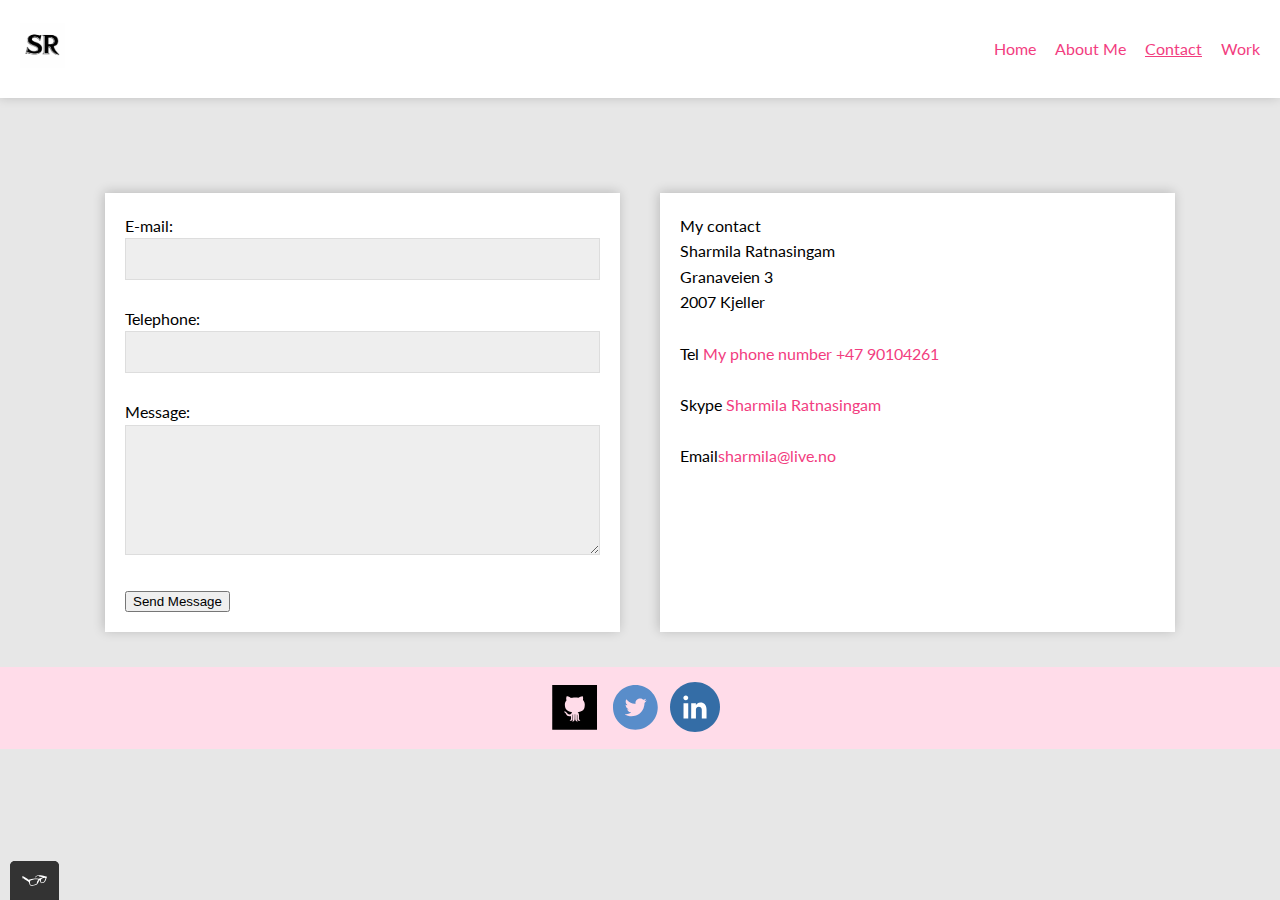
<file: contact.html>
<!DOCTYPE html>
<html lang="en">

<head>
  <meta charset="UTF-8" />
  <meta name="viewport" content="width=device-width, initial-scale=1">
  <title>Sharmila Ratnasingam Portfolio</title>
  <link rel="stylesheet" type="text/css" href="css/style.production.css">
  <link href="https://fonts.googleapis.com/css2?family=Lato:wght@400;700&display=swap" rel="stylesheet">
  <link href="https://fonts.googleapis.com/css?family=Lato:400,700" rel="stylesheet">
</head>

<body>
  <header class="page-header">
      <a href="index.html"> <img src="img/sr.jpg" width="45" height="45" alt="sr logo" /></a>  
    <nav class="main-navigation page-header__item">
      <ul role="menubar" class="navigation-list">
        <li role="presentation">
          <a href="index.html" role="menuitem" class="navigation-list__item">Home</a>
        </li>
        <li role="presentation">
          <a href="about.html" role="menuitem" class="navigation-list__item ">About Me</a>
        </li>
        <li role="presentation">
          <a href="contact.html" role="menuitem" class="navigation-list__item navigation-list__item--active">Contact</a>
        </li>

        <li role="presentation">
          <a href="work.html" role="menuitem" class="navigation-list__item">Work</a>
        </li>
      </ul>
    </nav>
  </header>
  <div class="container">
    <div class="flex"> 
      <div class="colm">
        <div class="common-col">
          <form action="http://example.com/" method="post" id="contact-form">
            <label class="standard-label" for="contact-email">E-mail: </label>
            <input class="form-control" type="email" id="contact-email" required /><br><br>
      
            <label class="standard-label" for="contact-tel">Telephone: </label>
            <input class="form-control" type="tel" id="contact-tel" pattern="\d{3}[\-]\d{3}[\-]\d{4}" /><br><br>
      
            <label class="standard-label" for="contact-message">Message: </label>
            <textarea class="form-control" id="contact-message" required maxlength="240"></textarea><br>
            <br>
            <input type="submit" value="Send Message" />
          </form>
        </div>
      </div>
      <div class="colm">
        <div class="common-col">
          <div>
            My contact<br>
            Sharmila Ratnasingam<br>
            Granaveien 3<br>
            2007 Kjeller<br>
            <br>
            Tel <a href="tel:+47-90104261">My phone number +47 90104261 </a><br><br>
            Skype <a href="skype:live:sharmila_39">Sharmila Ratnasingam</a><br><br>
            Email<a href="mailto:sharmila@live.no">sharmila@live.no</a>
            <br>
            <br>
          </div>
        </div>
      </div>
    </div>

   
    
  </div>
  <footer class="page-footer">
    <div class="socal-links">
      <a href="https://github.com/" target="_blank">
        <img src="img/git.svg" alt="Github">
      </a>
      <a href="https://www.facebook.com/sharmila.ratnasingam" target="_blank">
        <img src="img/twitter.svg" alt="Twitter">
      </a>
      
      <a href="https://www.linkedin.com/feed/" target="_blank">
        <img src="img/linkedin.svg" alt="LinkedIn">
      </a>
    </div>
  </footer>
  <script src="js/tota11y.min.js"></script>
</body>

</html>
</file>
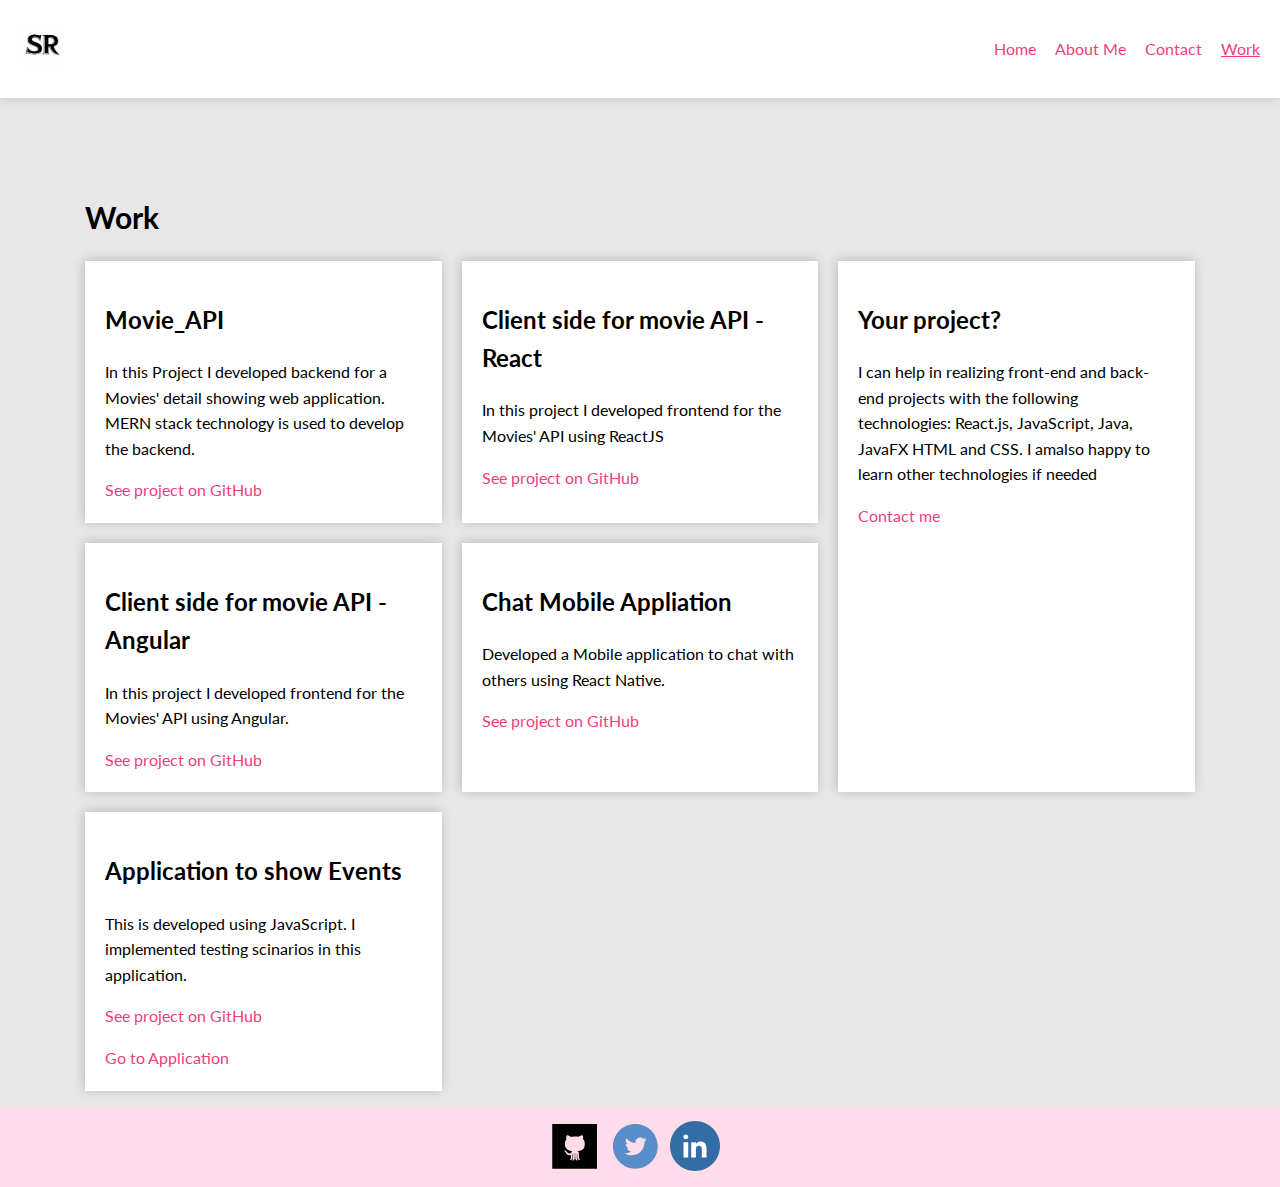
<file: work.html>
<!DOCTYPE html>
<html lang="en">

<head>
    <meta charset="UTF-8" />
    <meta name="viewport" content="width=device-width, initial-scale=1">
    <title>Sharmila Ratnasingam Portfolio</title>
    <link href="https://fonts.googleapis.com/css2?family=Lato:wght@400;700&display=swap" rel="stylesheet">
    <link href="https://fonts.googleapis.com/css?family=Lato:400,700" rel="stylesheet">
    <link rel="stylesheet" type="text/css" href="css/style.production.css">
</head>

<body>
    <header class="page-header">
            <a href="index.html"> <img src="img/sr.jpg" width="45" height="45" alt="sr logo" /></a>  
        <nav class="main-navigation page-header__item">
            <ul role="menubar" class="navigation-list">
                <li role="presentation">
                    <a href="index.html" role="menuitem" class="navigation-list__item">Home</a>
                </li>
                <li role="presentation">
                    <a href="about.html" role="menuitem" class="navigation-list__item ">About
                        Me</a>
                </li>
                <li role="presentation">
                    <a href="contact.html" role="menuitem" class="navigation-list__item">Contact</a>
                </li>

                <li role="presentation">
                    <a href="work.html" role="menuitem" class="navigation-list__item navigation-list__item--active">Work</a>
                </li>
            </ul>
        </nav>
    </header>

    <!-- Main content -->
    <section>
        <div class="container">
            <h1>Work</h1>
            <div class="grid">
                <div class="grid__item">
                    <h2>Movie_API</h2>
                    <p>
                        In this Project I developed backend for a Movies' detail showing web application. MERN stack technology is used to develop the backend.
                    </p>
                    <a href="https://github.com/sharmilasharmila/movie_api">See project on GitHub</a>
                </div>
                <div class="grid__item">
                    <h2>Client side for movie API - React</h2>
                    <p>
                        In this project I developed frontend for the Movies' API using ReactJS
                    </p>
                    <a href="https://github.com/sharmilasharmila/myFlix-client">See project on GitHub</a>
                </div>
                <div class="grid__item">
                    <h2>Client side for movie API - Angular</h2>
                    <p>
                        In this project I developed frontend for the Movies' API using Angular.
                    </p>
                    <a href="https://github.com/sharmilasharmila/myFlix-Angular-Client">See project on GitHub</a>
                </div>
                <div class="grid__item">
                    <h2>Chat Mobile Appliation</h2>
                    <p>
                        Developed a Mobile application to chat with others using React Native.
                    </p>
                    <a href="https://github.com/sharmilasharmila/ChatApplication">See project on GitHub</a>
                </div>
                <div class="grid__item">
                    <h2>Application to show Events</h2>
                    <p>
                        This is developed using JavaScript. I implemented testing scinarios in this application.
                    </p>
                    <a href="https://github.com/sharmilasharmila/meet_app">See project on GitHub</a>
                    <p></p>
                    <a href="https://sharmilasharmila.github.io/meet_app/">Go to Application</a>
                </div>
                <div class="grid__item">
                    <h2>Your project?</h2>
                    <p>
                        I can help in realizing front-end and back-end projects with the following technologies:
                        React.js, JavaScript, Java, JavaFX HTML and CSS. I amalso happy to learn other technologies if
                        needed
                    </p>
                    <a href="#">Contact me</a>
                </div>
            </div>
        </div>
    </section>
    <!-- Footer with links to social media profiles -->

    <footer class="page-footer">
        <div class="socal-links">
            <a href="https://github.com/" target="_blank">
                <img src="img/git.svg" alt="Github">
            </a>
            <a href="https://www.facebook.com/sharmila.ratnasingam" target="_blank">
                <img src="img/twitter.svg" alt="Twitter">
            </a>
            <a href="https://www.linkedin.com/feed/" target="_blank">
                <img src="img/linkedin.svg" alt="LinkedIn">
            </a>
        </div>
    </footer>



</body>

</html>
</file>
<file: css/style.production.css>
/*
* Prefixed by https://autoprefixer.github.io
* PostCSS: v7.0.29,
* Autoprefixer: v9.7.6
* Browsers: last 4 version
*/

/*
:root {
  --primary-color: #357b70;
  --secondary-color: #e0b354;
  --dark-grey: #2b2b2b;
  --background-white: #ffffff;
  --background-black: #000000;
  --color-visited: #898946;
  --color-active: #489c79;
  --button-background-color: #7570A4;
  --text-color: $fff;
  --text-weight: 700;
  --paragraph-code-color:#92ff81;
  --paragraph-special-text-color:#b20000;
}

*/

 *{
  -webkit-box-sizing: border-box;
          box-sizing: border-box;
}
body {
  background-color: #e7e7e7;
  font-family: 'Lato', sans-serif;
  font-weight: 400;
  font-size: 16px;
  line-height: 1.6;
  margin: 0;
}

h1 {
  font-size: 30px;
  font-weight: 700;
}

h2 {
  font-size: 24px;
  font-weight: 700;
}

h3 {
  font-size: 18px;
  font-weight: 700;
}
p{
  margin-top: 0;
}
a {
  color: #F23D7F;
  text-decoration: none;
}

a:hover a:focus {
  text-decoration: none;
}



a:active {
  color: #489c79;
}

button {
  border: none;
  font-family: inherit;
  background-color: #7570A4;
  color: white;
  text-decoration: none;
  padding: 10px;
  border-radius: 30px;
  border-bottom: 2px solid rgba(0, 0, 0, 0.3);
}

button:hover, button:focus {
  cursor: pointer;
  opacity: 0.8;
}


.button {
  /* overwrites browser defaults and resets the border */
  border: none;
  display: inline-block;
  /* takes the font from the outer container */
  font-family: inherit;
  /* styles the button */
  background-color: #F23D7F;
  color: #ffffff;
  text-decoration: none;
  padding: 10px;
  border-radius: 3px;
  text-transform: capitalize;
  /* width of the border, type, color */
  border-bottom: 2px solid rgba(0, 0, 0, 0.3);
  -webkit-transition-duration: 0.2s;
       -o-transition-duration: 0.2s;
          transition-duration: 0.2s;
  -webkit-transition-property: opacity;
  -o-transition-property: opacity;
  transition-property: opacity;
}


button {
  /* overwrites browser defaults and resets the border */
  border: none;
  display: inline-block;
  /* takes the font from the outer container */
  font-family: inherit;
  /* styles the button */
  background-color: #357b70;
  color: #ffffff;
  text-decoration: none;
  padding: 10px;
  border-radius: 3px;
  /* width of the border, type, color */
  border-bottom: 2px solid rgba(0, 0, 0, 0.3);
  -webkit-transition-duration: 0.2s;
       -o-transition-duration: 0.2s;
          transition-duration: 0.2s;
  -webkit-transition-property: opacity;
  -o-transition-property: opacity;
  transition-property: opacity;
}
button:hover,
button:focus,
.button:hover,
.button:focus {
  /* lets the mouse appear as a hand when hovering over the button */
  cursor: pointer;
  /* reduces the opacity of the button to 80% */
  opacity: 0.8;
}
.navigation-list__item--active {
  text-decoration: underline;
}

.paragraph__code {
  background-color: #000000;
  color: #92ff81;
}

.paragraph__special-text {
  color: #b20000;
  font-family: 'Cinzel', serif;
}
.prof-img {
	width: 250px;
	height: 250px;
  border-radius: 50%;
  margin-right: 40px;
	overflow: hidden;
}
.profile__portrait {
  width: 100%;
  height: 100%;
  border-radius: 50%;
  -o-object-fit: cover;
   object-fit: cover;
}

.socal-links img {
  width: 50px;
  margin-right: 10px;
}
.page-footer {
	background-color: #FFDCE9;
	padding: 15px 10px 10px;
}
.prof-content .socal-links {
	justify-content: flex-start;
}
.profile__text {
    -webkit-box-flex: 1;
        -ms-flex: 1 1 100px;
            flex: 1 1 100px;
}
.profile {
	max-width: 700px;
	margin: 0 auto;
	display: flex;
  align-items: center;
  flex-wrap: wrap;
  padding: 15px;
}
.prof-content {
	padding: 15px;
	flex: 1;
}
.page-header {
	display: -webkit-box;
	display: -ms-flexbox;
	display: flex;
	-webkit-box-align: center;
	-ms-flex-align: center;
	align-items: center;
	width: 100%;
	padding: 20px;
	box-shadow: -1px -1px 11px rgba(0,0,0,0.2);
  margin-bottom: 60px;
  background-color: #ffffff;
}
.page-header__item {
  -webkit-box-flex: 0;
      -ms-flex: 0 1 200px;
          flex: 0 1 200px;
}
.page-header__item:last-child {
  -webkit-box-flex: 1;
      -ms-flex-positive: 1;
          flex-grow: 1;
  text-align: right;
}
.navigation-list li {
  display: inline-block;
  margin-left: 15px;
}
.socal-links {
	display: flex;
  align-items: center;
  justify-content: center;
}
.grid {
  display: -ms-grid;
  display: grid;
  -ms-grid-columns: 1fr 20px 1fr 20px 1fr;
  grid-template-columns: 1fr 1fr 1fr;
  grid-gap: 20px;
}
.grid__item {
   background-color: lightgray;
   width: auto;
   min-height: auto;
   margin: 0;
 }
 .grid__item:last-child {
   -ms-grid-column: 3;
   grid-column: 3 / 3;
   -ms-grid-row: 1;
   -ms-grid-row-span: 2;
   grid-row: 1 / 3;
 }
 .container {
	width: 1140px;
	margin: 0 auto;
  padding: 15px;
  max-width: 100%;
}
th, td {
	padding: 5px;
}
table {
	text-align: left;
}
.flex {
	display: flex;
	flex-wrap: wrap;
}
.colm {
	width: 50%;
	padding: 20px;
}
.common-col, .grid__item {
	background-color: #FFF;
	height: 100%;
	margin: 0;
	padding: 20px;
	box-shadow: -1px -1px 11px rgba(0,0,0,0.2);
}
.form-control {
	width: 100%;
	padding: 10px;
	height: 42px;
	border: navajowhite;
	background-color: #eee;
	border: 1px solid #ddd;
}
textarea.form-control {
	height: 130px;
}
ul.common-col {
	padding-left: 35px;
}
.w-100 {
	width: 100%;
}
.text-center {
	text-align: center;
}
.btn-wrap {
	margin: 30px 0;
}
.x-auto {
	overflow-x: auto;
}
.berlin-illustration {
	max-width: 100%;
	height: auto;
}
 @media all and (max-width: 500px) {
   .grid {
     -ms-grid-columns: 1fr;
     grid-template-columns: 1fr;
     grid-gap: 10px;
   }
   .grid__item:last-child {
     grid-column: auto / auto;
     grid-row: auto / auto;
   }
   h1 {
     font-size: 22px;
   }
 }

 @media all and (min-width: 500px) and (max-width: 750px){
   .grid {
     -ms-grid-columns: 1fr 10px 1fr;
     grid-template-columns: 1fr 1fr;
     grid-gap: 10px;
   }
   .grid__item:last-child {
     grid-column: auto / auto;
     grid-row: auto / auto;
   }
   h1 {
     font-size: 22px;
   }
 }

  @media all and (max-width: 500px) {
    .grid {
      -ms-grid-columns: 1fr;
      grid-template-columns: 1fr;
    }
  }

  @media all and (min-width: 500px) and (max-width: 750px){
    .grid {
      -ms-grid-columns: 1fr 10px 1fr;
      grid-template-columns: 1fr 1fr;
    }
  }

  @media all and (max-width: 750px) {
    .grid {
      grid-gap: 10px;
    }
    .grid__item:last-child {
      grid-column: auto / auto;
      grid-row: auto / auto;
    }
    h1 {
      font-size: 22px;
    }
    .colm {
      width: 100%;
      padding: 20px;
    }
  }

.standard-body {
  display:-webkit-box;
  display:-ms-flexbox;
  display:flex;
  -webkit-box-orient: vertical;
  -webkit-box-direction: normal;
      -ms-flex-direction: column;
          flex-direction: column;
  text-align: center;
  margin: 0 20px 0 20px;
}


/* Animations */

@-webkit-keyframes color-change {
  0% {
    fill: #edc655;
  }
  50% {
    fill: #fcffad;
  }
  100% {
    fill: #f76414;
  }
}

@keyframes color-change {
  0% {
    fill: #edc655;
  }
  50% {
    fill: #fcffad;
  }
  100% {
    fill: #f76414;
  }
}

@-webkit-keyframes cloud-move {
from {
  -webkit-transform: translate(0, 50px);
          transform: translate(0, 50px);
}
to {
  -webkit-transform: translate(200px, 50px);
          transform: translate(200px, 50px)
}
}

@keyframes cloud-move {
from {
  -webkit-transform: translate(0, 50px);
          transform: translate(0, 50px);
}
to {
  -webkit-transform: translate(200px, 50px);
          transform: translate(200px, 50px)
}
}

@-webkit-keyframes cloud-move-reverse {
from {
  -webkit-transform: translate(446px, 48px);
          transform: translate(446px, 48px);
}
to {
  -webkit-transform: translate(100px, 48px);
          transform: translate(100px, 48px);
}
}

@keyframes cloud-move-reverse {
from {
  -webkit-transform: translate(446px, 48px);
          transform: translate(446px, 48px);
}
to {
  -webkit-transform: translate(100px, 48px);
          transform: translate(100px, 48px);
}
}

.sun {
  -webkit-animation-duration: 4s;
          animation-duration: 4s;
  -webkit-animation-name: color-change;
          animation-name: color-change;
  -webkit-animation-iteration-count: infinite;
          animation-iteration-count: infinite;
  -webkit-animation-direction: alternate;
          animation-direction: alternate;
  -webkit-animation-timing-function: linear;
          animation-timing-function: linear;
}

.cloud-front {
-webkit-animation: 30s cloud-move infinite alternate linear;
        animation: 30s cloud-move infinite alternate linear;
}

.cloud-back {
-webkit-animation: 34s cloud-move-reverse
 infinite alternate linear;
        animation: 34s cloud-move-reverse
 infinite alternate linear;
}

@-webkit-keyframes background-shift {
0% {
  -webkit-transform: translate(0, 0);
          transform: translate(0, 0);
}
25% {
  -webkit-transform: translate(15px, 15px);
          transform: translate(15px, 15px);
  -webkit-transform: rotate(-3deg);
          transform: rotate(-3deg);
}
50% {
  -webkit-transform: translate(-15px, -15px);
          transform: translate(-15px, -15px);
}
75% {
  -webkit-transform: translate(-15px, 15px);
          transform: translate(-15px, 15px);
  -webkit-transform: rotate(3deg);
          transform: rotate(3deg);
}
100% {
  -webkit-transform: translate(15px, -15px);
          transform: translate(15px, -15px);
}
}

@keyframes background-shift {
0% {
  -webkit-transform: translate(0, 0);
          transform: translate(0, 0);
}
25% {
  -webkit-transform: translate(15px, 15px);
          transform: translate(15px, 15px);
  -webkit-transform: rotate(-3deg);
          transform: rotate(-3deg);
}
50% {
  -webkit-transform: translate(-15px, -15px);
          transform: translate(-15px, -15px);
}
75% {
  -webkit-transform: translate(-15px, 15px);
          transform: translate(-15px, 15px);
  -webkit-transform: rotate(3deg);
          transform: rotate(3deg);
}
100% {
  -webkit-transform: translate(15px, -15px);
          transform: translate(15px, -15px);
}
}
#icons {
-webkit-animation: 3s background-shift infinite alternate linear;
        animation: 3s background-shift infinite alternate linear;
}

@-webkit-keyframes typing {
25% {
  -webkit-transform: translate(0, 5px);
          transform: translate(0, 5px);
}
50% {
  -webkit-transform: translate(0, -5px);
          transform: translate(0, -5px);
}
75% {
  -webkit-transform: translate(0, 5px);
          transform: translate(0, 5px);
}
100% {
  -webkit-transform: translate(0, -5px);
          transform: translate(0, -5px);
}
}

@keyframes typing {
25% {
  -webkit-transform: translate(0, 5px);
          transform: translate(0, 5px);
}
50% {
  -webkit-transform: translate(0, -5px);
          transform: translate(0, -5px);
}
75% {
  -webkit-transform: translate(0, 5px);
          transform: translate(0, 5px);
}
100% {
  -webkit-transform: translate(0, -5px);
          transform: translate(0, -5px);
}
}
@-webkit-keyframes typing-r {
25% {
  -webkit-transform: translate(0, -5px);
          transform: translate(0, -5px);
}
50% {
  -webkit-transform: translate(0, 5px);
          transform: translate(0, 5px);
}
75% {
  -webkit-transform: translate(0, -5px);
          transform: translate(0, -5px);
}
100% {
  -webkit-transform: translate(0, 5px);
          transform: translate(0, 5px);
}
}
@keyframes typing-r {
25% {
  -webkit-transform: translate(0, -5px);
          transform: translate(0, -5px);
}
50% {
  -webkit-transform: translate(0, 5px);
          transform: translate(0, 5px);
}
75% {
  -webkit-transform: translate(0, -5px);
          transform: translate(0, -5px);
}
100% {
  -webkit-transform: translate(0, 5px);
          transform: translate(0, 5px);
}
}
#hand_l{
-webkit-animation: 1s typing infinite alternate linear;
        animation: 1s typing infinite alternate linear;
}
#hand_r {
-webkit-animation: 1s typing-r infinite alternate linear;
        animation: 1s typing-r infinite alternate linear;
}

@-webkit-keyframes wiggle {
from {
  -webkit-transform: rotate(-1deg);
          transform: rotate(-1deg);
}
to {
  -webkit-transform: rotate(-2deg);
          transform: rotate(-2deg);
}
}

@keyframes wiggle {
from {
  -webkit-transform: rotate(-1deg);
          transform: rotate(-1deg);
}
to {
  -webkit-transform: rotate(-2deg);
          transform: rotate(-2deg);
}
}
#laptop {
-webkit-animation: .5s wiggle infinite alternate linear;
        animation: .5s wiggle infinite alternate linear;
}
</file>
